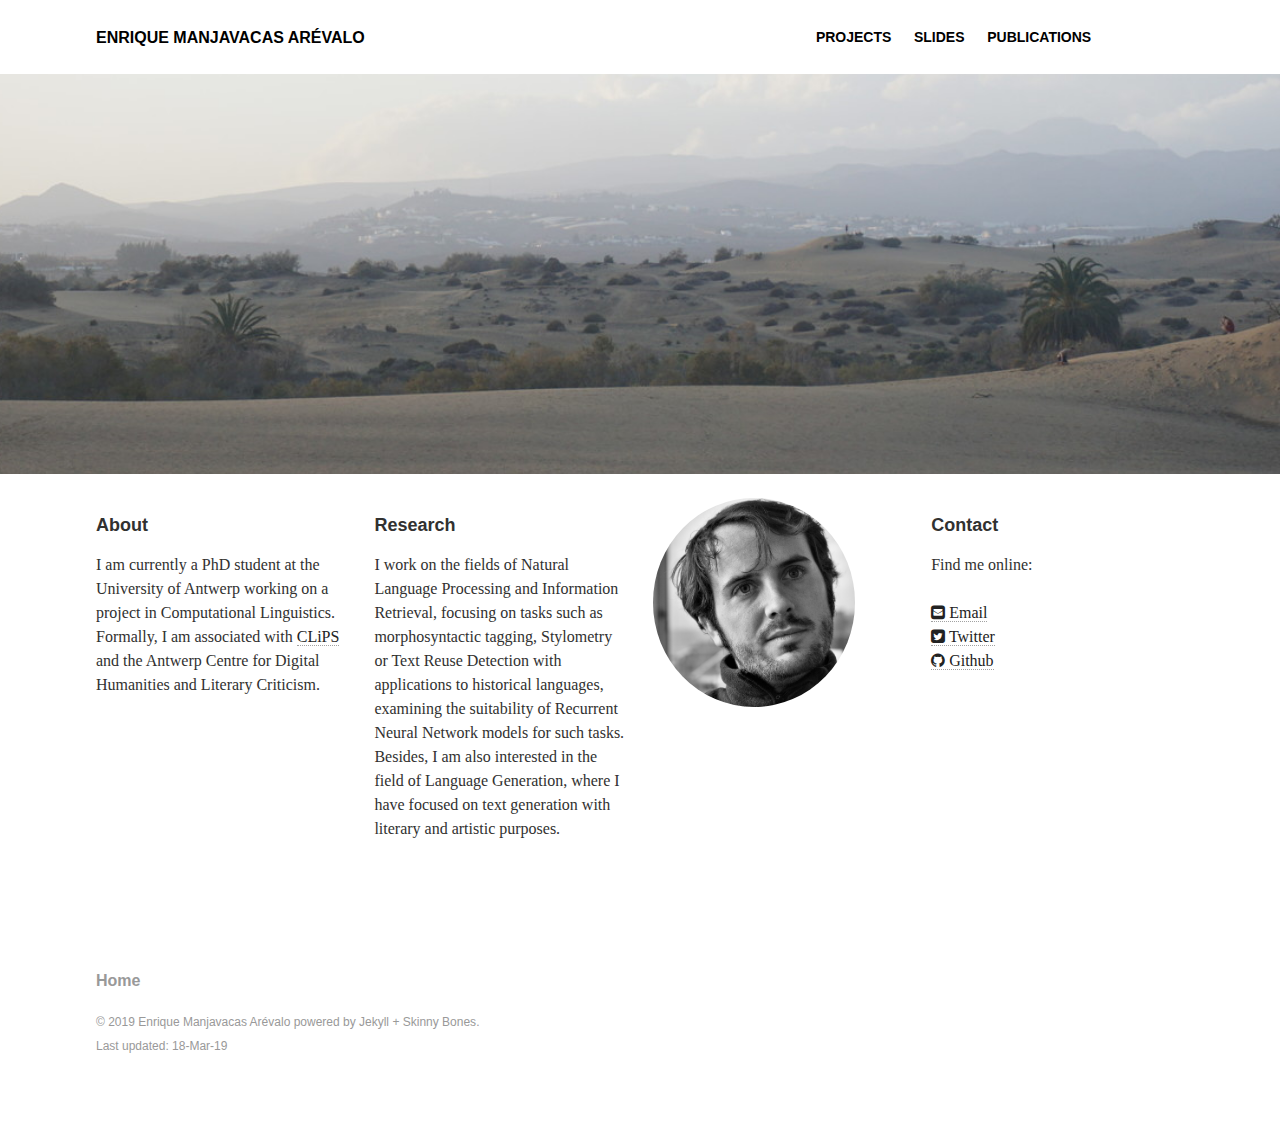
<file: index.html>
<!DOCTYPE html>
<html>
  <head>
    <meta charset="utf-8">
    <title>Enrique Manjavacas Arévalo</title>
    
    
    
    	<!-- Twitter Cards -->
	<meta name="twitter:title" content="Enrique Manjavacas Arévalo">
	
	<meta name="twitter:site" content="@emanjava">
	<meta name="twitter:creator" content="@emanjava">
	
	<meta name="twitter:card" content="summary_large_image">
	<meta name="twitter:image" content="/images/background/dunes1.JPG">
	
	<!-- Open Graph -->
	<meta property="og:locale" content="en_US">
	<meta property="og:type" content="article">
	<meta property="og:title" content="Enrique Manjavacas Arévalo">
	
	<meta property="og:url" content="/">
	<meta property="og:site_name" content="Enrique Manjavacas Arévalo">
    

    <link rel="canonical" href="/">

    <link href="/atom.xml" type="application/atom+xml" rel="alternate" title="Enrique Manjavacas Arévalo Atom Feed">

    <meta name="HandheldFriendly" content="True">
    <meta name="MobileOptimized" content="320">
    <meta name="viewport" content="width=device-width, initial-scale=1.0">
    <meta http-equiv="cleartype" content="on">

    <link rel="stylesheet" href="/css/main.css">
    <!-- HTML5 Shiv and Media Query Support for IE -->
    <!--[if lt IE 9]>
      <script src="/js/vendor/html5shiv.min.js"></script>
      <script src="/js/vendor/respond.min.js"></script>
    <![endif]-->

  </head>

  <body>
    <header id="masthead">
  <div class="inner-wrap">
    <a href="/" class="site-title">Enrique Manjavacas Arévalo</a>
    <nav role="navigation" class="menu top-menu">
        <ul class="menu-item">
	<li class="home"><a href="/">Enrique Manjavacas Arévalo</a></li>
	
    
    <li><a href="/projects/" >Projects</a></li>
  
    
    <li><a href="/slides/" >Slides</a></li>
  
    
    <li><a href="/publications/" >Publications</a></li>
  
</ul>
    </nav>
  </div><!-- /.inner-wrap -->
</header><!-- /.masthead -->

    <nav role="navigation" id="js-menu" class="sliding-menu-content">
  <h5>Enrique Manjavacas Arévalo <span>Index</span></h5>
  <ul class="menu-item">
    <li>
      <a href="/projects/">
        <img src="/images/400x250.gif" alt="teaser" class="teaser">
        <div class="title">Projects</div>
        <p class="excerpt">A selection of projects I've been involved in.</p>
      </a>
    </li><li>
      <a href="/slides/">
        <img src="/images/400x250.gif" alt="teaser" class="teaser">
        <div class="title">Slides</div>
        <p class="excerpt">Live slides of presentations I've given.</p>
      </a>
    </li><li>
      <a href="/publications/">
        <img src="/images/400x250.gif" alt="teaser" class="teaser">
        <div class="title">Publications</div>
        <p class="excerpt">Papers published in journals or conferences.</p>
      </a>
    </li>
  </ul>
</nav>
<button type="button" id="js-menu-trigger" class="sliding-menu-button lines-button x2" role="button" aria-label="Toggle Navigation">
  <span class="nav-lines"></span>
</button>

<div id="js-menu-screen" class="menu-screen"></div>

    
    <div class="page-lead" style="background-image:url(/images/background/dunes1.JPG)">
      <div class="wrap page-lead-content" style="min-height:400px">
      </div><!-- /.page-lead-content -->
    </div><!-- /.page-lead -->
    

    <div id="page-wrapper">
      <!--[if lt IE 9]><div class="upgrade notice-warning"><strong>Your browser is quite old!</strong> Why not <a href="http://whatbrowser.org/">upgrade to a newer one</a> to better enjoy this site?</div><![endif]-->


      <div id="main" role="main">
        <div class="wrap">
          <div class="page-title">
            <h1></h1>
            
          </div>
          <div class="archive-wrap">
            <div class="page-content">
              <div class="tiles">

<div class="tile">
  <h2 class="post-title">About</h2>
  <p class="post-excerpt">I am currently a PhD student at the University of Antwerp working on a project in Computational Linguistics. Formally, I am associated with <a href="http://www.clips.ua.ac.be/">CLiPS</a> and the Antwerp Centre for Digital Humanities and Literary Criticism.</p>
</div><!-- /.tile -->

<div class="tile">
  <h2 class="post-title">Research</h2>
  <p class="post-excerpt">I work on the fields of Natural Language Processing and Information Retrieval, focusing on tasks such as morphosyntactic tagging, Stylometry or Text Reuse Detection with applications to historical languages, examining the suitability of Recurrent Neural Network models for such tasks. Besides, I am also interested in the field of Language Generation, where I have focused on text generation with literary and artistic purposes.</p>
</div><!-- /.tile -->

<div class="tile">
<img src="/images/biopic.jpg" style="border-radius:50%; width:80%" />
</div><!-- /.tile -->

<div class="tile">
  <h2 class="post-title">Contact</h2>
  <p class="post-excerpt">
	Find me online:<br /><br />
	<a href="mailto:enrique.manjavacas@gmail.com" class="author-social" target="_blank"><i class="fa fa-envelope-square"></i> Email</a><br />
	<a href="http://twitter.com/emanjava" class="author-social" target="_blank"><i class="fa fa-twitter-square"></i> Twitter</a><br />
	
	
	
	
	
	<a href="http://github.com/emanjavacas" class="author-social" target="_blank"><i class="fa fa-github"></i> Github</a><br />
	
	
	
	
	
	
  </p>
</div><!-- /.tile -->

</div>
<!-- /.tiles -->

            </div><!-- /.page-content -->
          </div class="archive-wrap"><!-- /.archive-wrap -->
        </div><!-- /.wrap -->
      </div><!-- /#main -->

      <footer role="contentinfo" id="site-footer">
  <nav role="navigation" class="menu bottom-menu">
    <ul class="menu-item">
      
        
        <li><a href="/" >Home</a></li>
      
    </ul>
  </nav><!-- /.bottom-menu -->
  <p class="copyright">&#169; 2019 <a href="">Enrique Manjavacas Arévalo</a> powered by <a href="http://jekyllrb.com">Jekyll</a> + <a href="http://mmistakes.github.io/skinny-bones-jekyll/">Skinny Bones</a>. <span style="right:10px"><br/>Last updated: 18-Mar-19</p>
</footer>

    </div>

    <script src="/js/vendor/jquery-1.9.1.min.js"></script>
    <script src="/js/main.js"></script>

  </body>

</html>
</file>
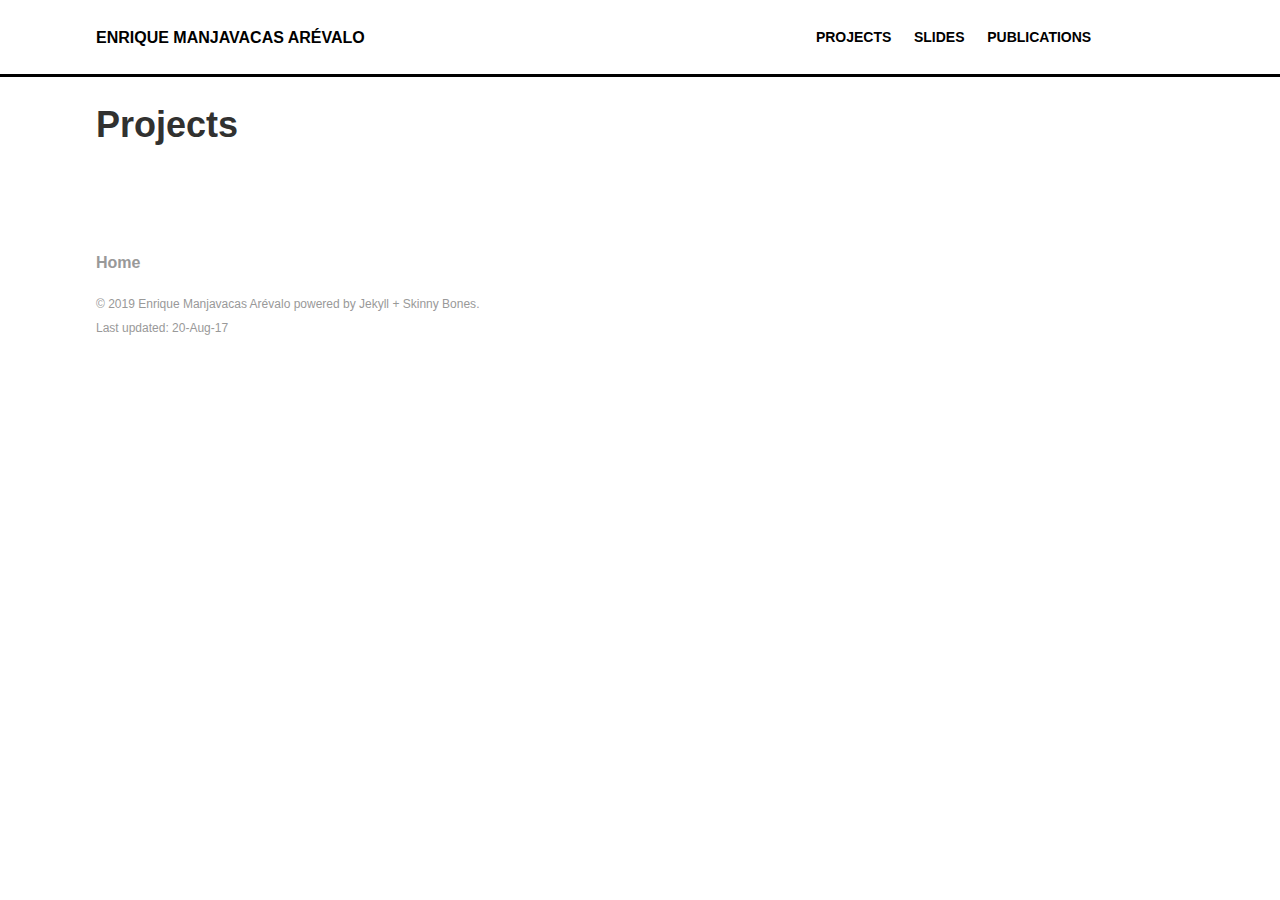
<file: projects/index.html>
<!DOCTYPE html>
<html>
  <head>
    <meta charset="utf-8">
    <title>Projects • Enrique Manjavacas Arévalo</title>
    
    <meta name="keywords" content="">
    
    	<!-- Twitter Cards -->
	<meta name="twitter:title" content="Projects">
	
	<meta name="twitter:site" content="@emanjava">
	<meta name="twitter:creator" content="@emanjava">
	
	<meta name="twitter:card" content="summary">
	<meta name="twitter:image" content="/images/120x120.gif">
	
	<!-- Open Graph -->
	<meta property="og:locale" content="en_US">
	<meta property="og:type" content="article">
	<meta property="og:title" content="Projects">
	
	<meta property="og:url" content="/projects/">
	<meta property="og:site_name" content="Enrique Manjavacas Arévalo">

    <link rel="canonical" href="/projects/">

    <link href="/atom.xml" type="application/atom+xml" rel="alternate" title="Enrique Manjavacas Arévalo Atom Feed">
    <link href="/sitemap.xml" type="application/xml" rel="sitemap" title="Sitemap">

    <meta name="HandheldFriendly" content="True">
    <meta name="MobileOptimized" content="320">
    <meta name="viewport" content="width=device-width, initial-scale=1.0">
    <meta http-equiv="cleartype" content="on">

    <link rel="stylesheet" href="/css/main.css">
    <!-- HTML5 Shiv and Media Query Support for IE -->
    <!--[if lt IE 9]>
      <script src="/js/vendor/html5shiv.min.js"></script>
      <script src="/js/vendor/respond.min.js"></script>
    <![endif]-->

  </head>

  <body id="js-body">
    <!--[if lt IE 9]><div class="upgrade notice-warning"><strong>Your browser is quite old!</strong> Why not <a href="http://whatbrowser.org/">upgrade to a newer one</a> to better enjoy this site?</div><![endif]-->

    <header id="masthead" style="border-bottom: medium solid black;">
  <div class="inner-wrap">
    <a href="/" class="site-title">Enrique Manjavacas Arévalo</a>
    <nav role="navigation" class="menu top-menu">
        <ul class="menu-item">
	<li class="home"><a href="/">Enrique Manjavacas Arévalo</a></li>
	
    
    <li><a href="/projects/" >Projects</a></li>
  
    
    <li><a href="/slides/" >Slides</a></li>
  
    
    <li><a href="/publications/" >Publications</a></li>
  
</ul>
    </nav>
  </div><!-- /.inner-wrap -->
</header><!-- /.masthead -->

    <nav role="navigation" id="js-menu" class="sliding-menu-content">
  <h5>Enrique Manjavacas Arévalo <span>Index</span></h5>
  <ul class="menu-item">
    <li>
      <a href="/projects/">
        <img src="/images/400x250.gif" alt="teaser" class="teaser">
        <div class="title">Projects</div>
        <p class="excerpt">A selection of projects I've been involved in.</p>
      </a>
    </li><li>
      <a href="/slides/">
        <img src="/images/400x250.gif" alt="teaser" class="teaser">
        <div class="title">Slides</div>
        <p class="excerpt">Live slides of presentations I've given.</p>
      </a>
    </li><li>
      <a href="/publications/">
        <img src="/images/400x250.gif" alt="teaser" class="teaser">
        <div class="title">Publications</div>
        <p class="excerpt">Papers published in journals or conferences.</p>
      </a>
    </li>
  </ul>
</nav>
<button type="button" id="js-menu-trigger" class="sliding-menu-button lines-button x2" role="button" aria-label="Toggle Navigation">
  <span class="nav-lines"></span>
</button>

<div id="js-menu-screen" class="menu-screen"></div>


    <div id="page-wrapper">
      <div id="main" role="main">			
	<div class="wrap">
		
		<div class="page-title">
			<h1>Projects</h1>
			
		</div>
		<div class="archive-wrap">
			<div class="page-content">
				<div class="tiles">

</div>
<!-- /.tiles -->

			</div><!-- /.page-content -->
		</div class="archive-wrap"><!-- /.archive-wrap -->
	</div><!-- /.wrap -->
</div><!-- /#main -->

      <footer role="contentinfo" id="site-footer">
  <nav role="navigation" class="menu bottom-menu">
    <ul class="menu-item">
      
        
        <li><a href="/" >Home</a></li>
      
    </ul>
  </nav><!-- /.bottom-menu -->
  <p class="copyright">&#169; 2019 <a href="">Enrique Manjavacas Arévalo</a> powered by <a href="http://jekyllrb.com">Jekyll</a> + <a href="http://mmistakes.github.io/skinny-bones-jekyll/">Skinny Bones</a>. <span style="right:10px"><br/>Last updated: 20-Aug-17</p>
</footer>

    </div>

    <script src="/js/vendor/jquery-1.9.1.min.js"></script>
    <script src="/js/main.js"></script>

  </body>

</html>
</file>
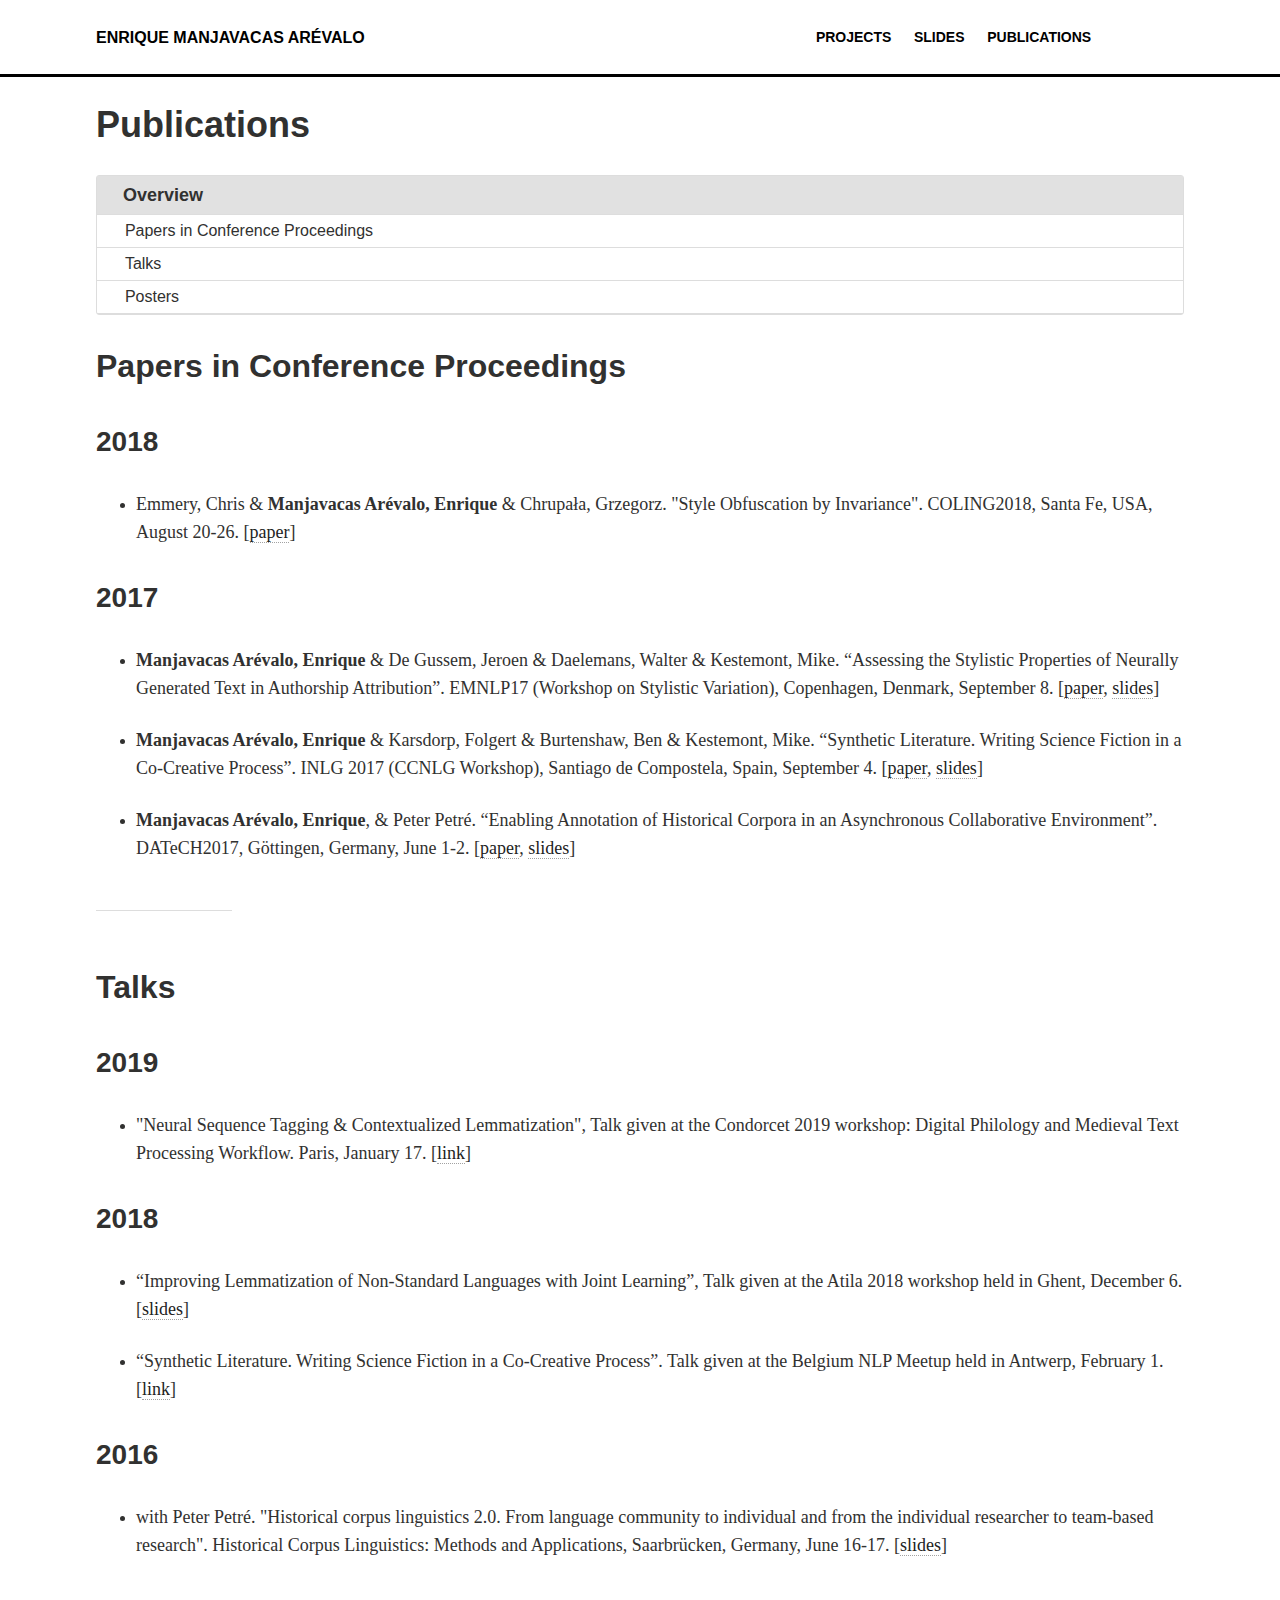
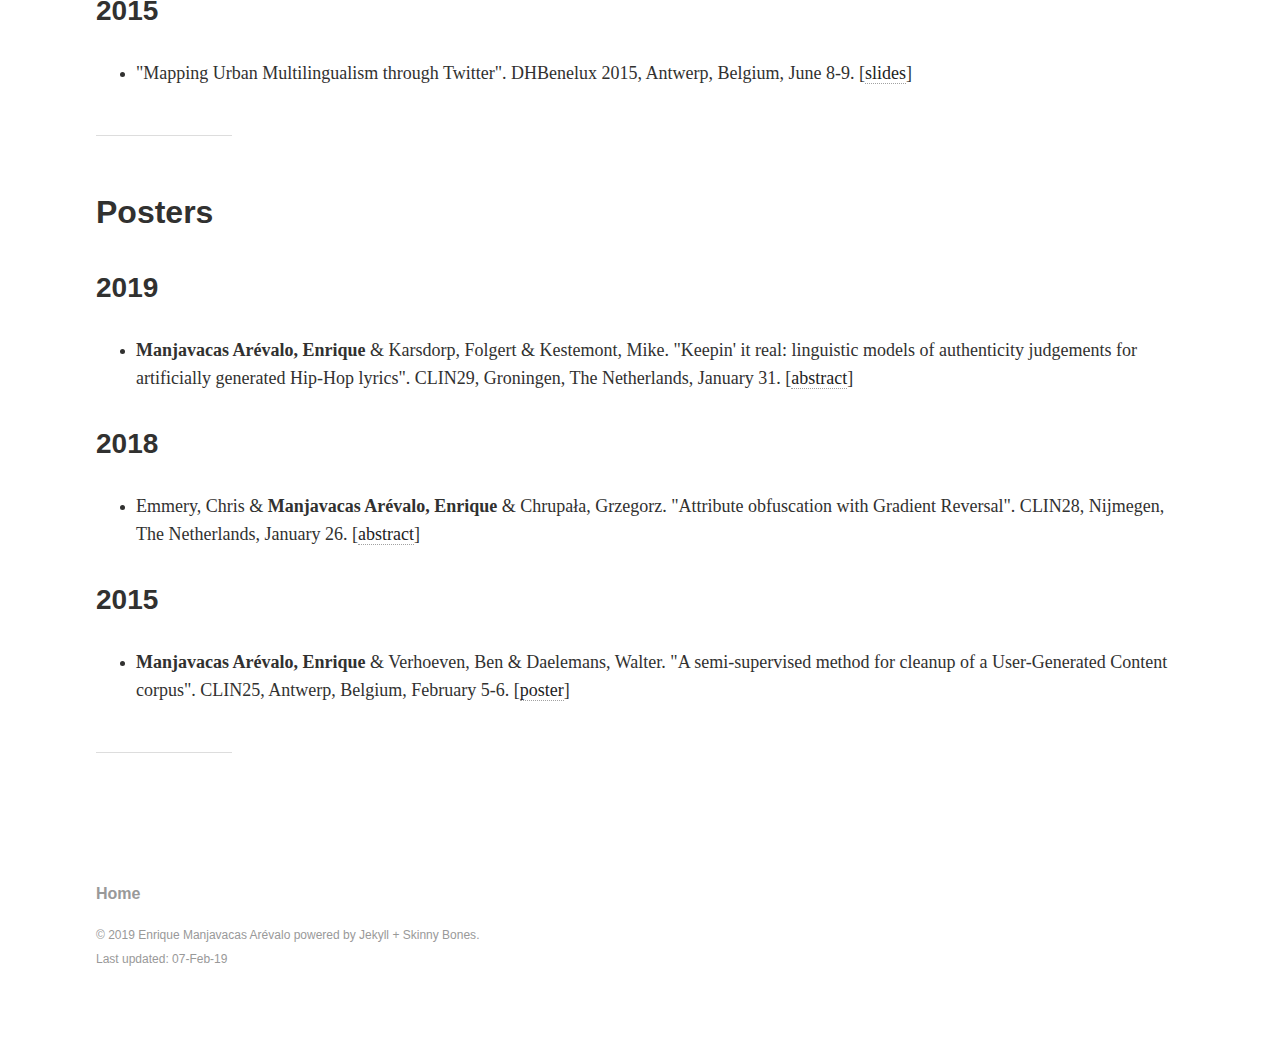
<file: publications/index.html>
<!DOCTYPE html>
<html>
  <head>
    <meta charset="utf-8">
    <title>Publications • Enrique Manjavacas Arévalo</title>
    
    <meta name="keywords" content="">
    
    	<!-- Twitter Cards -->
	<meta name="twitter:title" content="Publications">
	
	<meta name="twitter:site" content="@emanjava">
	<meta name="twitter:creator" content="@emanjava">
	
	<meta name="twitter:card" content="summary">
	<meta name="twitter:image" content="/images/120x120.gif">
	
	<!-- Open Graph -->
	<meta property="og:locale" content="en_US">
	<meta property="og:type" content="article">
	<meta property="og:title" content="Publications">
	
	<meta property="og:url" content="/publications/">
	<meta property="og:site_name" content="Enrique Manjavacas Arévalo">

    <link rel="canonical" href="/publications/">

    <link href="/atom.xml" type="application/atom+xml" rel="alternate" title="Enrique Manjavacas Arévalo Atom Feed">
    <link href="/sitemap.xml" type="application/xml" rel="sitemap" title="Sitemap">

    <meta name="HandheldFriendly" content="True">
    <meta name="MobileOptimized" content="320">
    <meta name="viewport" content="width=device-width, initial-scale=1.0">
    <meta http-equiv="cleartype" content="on">

    <link rel="stylesheet" href="/css/main.css">
    <!-- HTML5 Shiv and Media Query Support for IE -->
    <!--[if lt IE 9]>
      <script src="/js/vendor/html5shiv.min.js"></script>
      <script src="/js/vendor/respond.min.js"></script>
    <![endif]-->

  </head>

  <body id="js-body">
    <!--[if lt IE 9]><div class="upgrade notice-warning"><strong>Your browser is quite old!</strong> Why not <a href="http://whatbrowser.org/">upgrade to a newer one</a> to better enjoy this site?</div><![endif]-->

    <header id="masthead" style="border-bottom: medium solid black;">
  <div class="inner-wrap">
    <a href="/" class="site-title">Enrique Manjavacas Arévalo</a>
    <nav role="navigation" class="menu top-menu">
        <ul class="menu-item">
	<li class="home"><a href="/">Enrique Manjavacas Arévalo</a></li>
	
    
    <li><a href="/projects/" >Projects</a></li>
  
    
    <li><a href="/slides/" >Slides</a></li>
  
    
    <li><a href="/publications/" >Publications</a></li>
  
</ul>
    </nav>
  </div><!-- /.inner-wrap -->
</header><!-- /.masthead -->

    <nav role="navigation" id="js-menu" class="sliding-menu-content">
  <h5>Enrique Manjavacas Arévalo <span>Index</span></h5>
  <ul class="menu-item">
    <li>
      <a href="/projects/">
        <img src="/images/400x250.gif" alt="teaser" class="teaser">
        <div class="title">Projects</div>
        <p class="excerpt">A selection of projects I've been involved in.</p>
      </a>
    </li><li>
      <a href="/slides/">
        <img src="/images/400x250.gif" alt="teaser" class="teaser">
        <div class="title">Slides</div>
        <p class="excerpt">Live slides of presentations I've given.</p>
      </a>
    </li><li>
      <a href="/publications/">
        <img src="/images/400x250.gif" alt="teaser" class="teaser">
        <div class="title">Publications</div>
        <p class="excerpt">Papers published in journals or conferences.</p>
      </a>
    </li>
  </ul>
</nav>
<button type="button" id="js-menu-trigger" class="sliding-menu-button lines-button x2" role="button" aria-label="Toggle Navigation">
  <span class="nav-lines"></span>
</button>

<div id="js-menu-screen" class="menu-screen"></div>


    <div id="page-wrapper">
      <div id="main" role="main">			
	<div class="wrap">
		
		<div class="page-title">
			<h1>Publications</h1>
			
		</div>
		<div class="archive-wrap">
			<div class="page-content">
				<nav class="toc">
<ul id="markdown-toc">
  <li><a href="#papers-in-conference-proceedings" id="markdown-toc-papers-in-conference-proceedings">Papers in Conference Proceedings</a></li>
  <li><a href="#talks" id="markdown-toc-talks">Talks</a></li>
  <li><a href="#posters" id="markdown-toc-posters">Posters</a></li>
</ul>

</nav>

<h2 id="papers-in-conference-proceedings">Papers in Conference Proceedings</h2>

<h3 id="2018">2018</h3>

<ul>
  <li>
    <p>Emmery, Chris &amp; <strong>Manjavacas Arévalo, Enrique</strong> &amp; Chrupała, Grzegorz. "Style Obfuscation by Invariance". COLING2018, Santa Fe, USA, August 20-26. [<a href="http://aclweb.org/anthology/C18-1084">paper</a>]</p>
  </li>
</ul>

<h3 id="2017">2017</h3>

<ul>
  <li>
    <p><strong>Manjavacas Arévalo, Enrique</strong> &amp; De Gussem, Jeroen &amp; Daelemans, Walter &amp; Kestemont, Mike. “Assessing the Stylistic Properties of Neurally Generated Text in Authorship Attribution”. EMNLP17 (Workshop on Stylistic Variation), Copenhagen, Denmark, September 8. [<a href="http://aclweb.org/anthology/W17-4914">paper</a>, <a href="http://emanjavacas.github.io/slides-content/copenhagen-emnlp-17/#/sec-title-slide">slides</a>]</p>
  </li>
  <li>
    <p><strong>Manjavacas Arévalo, Enrique</strong> &amp; Karsdorp, Folgert &amp; Burtenshaw, Ben &amp; Kestemont, Mike. “Synthetic Literature. Writing Science Fiction in a Co-Creative Process”. INLG 2017 (CCNLG Workshop), Santiago de Compostela, Spain, September 4. [<a href="http://aclweb.org/anthology/W17-3904">paper</a>, <a href="http://emanjavacas.github.io/slides-content/santiago-ccnlg-17/#/sec-title-slide">slides</a>]</p>
  </li>
  <li>
    <p><strong>Manjavacas Arévalo, Enrique</strong>, &amp; Peter Petré. “Enabling Annotation of Historical Corpora in an Asynchronous Collaborative Environment”. DATeCH2017, Göttingen, Germany, June 1-2. [<a href="http://dl.acm.org/citation.cfm?id=3078089&amp;dl=ACM&amp;coll=DL&amp;CFID=974589214&amp;CFTOKEN=49318133">paper</a>, <a href="https://emanjavacas.github.io/slides-content/datech-collaborative-17">slides</a>]</p>
  </li>
</ul>

<hr />

<h2 id="talks">Talks</h2>

<h3 id="2019">2019</h3>

<ul>
  <li>
    <p>"Neural Sequence Tagging &amp; Contextualized Lemmatization", Talk given at the Condorcet 2019 workshop: Digital Philology and Medieval Text Processing Workflow. Paris, January 17. [<a href="https://github.com/CondorCompPhil/Tutorial_workflow">link</a>]</p>
  </li>
</ul>

<h3 id="2018-1">2018</h3>

<ul>
  <li>
    <p>“Improving Lemmatization of Non-Standard Languages with Joint Learning”, Talk given at the Atila 2018 workshop held in Ghent, December 6. [<a href="http://emanjavacas.github.io/slides-content/ghent-lemmatization-18/#/sec-title-slide">slides</a>]</p>
  </li>
  <li>
    <p>“Synthetic Literature. Writing Science Fiction in a Co-Creative Process”. Talk given at the Belgium NLP Meetup held in Antwerp, February 1. [<a href="https://www.meetup.com/Belgium-NLP-Meetup/events/246008134/">link</a>]</p>
  </li>
</ul>

<h3 id="2016">2016</h3>

<ul>
  <li>
    <p>with Peter Petré. "Historical corpus linguistics 2.0. From language community to individual and from the individual researcher to team-based research". Historical Corpus Linguistics: Methods and Applications, Saarbrücken, Germany, June 16-17. [<a href="http://emanjavacas.github.io/slides-content/saarbruecken-asynchronous-16/#/sec-title-slide">slides</a>]</p>
  </li>
</ul>

<h3 id="2015">2015</h3>

<ul>
  <li>
    <p>"Mapping Urban Multilingualism through Twitter". DHBenelux 2015, Antwerp, Belgium, June 8-9. [<a href="https://emanjavacas.github.io/slides-content/dhbenelux-twitter-15">slides</a>]</p>
  </li>
</ul>

<hr />

<h2 id="posters">Posters</h2>

<h3 id="2019-1">2019</h3>

<ul>
  <li>
    <p><strong>Manjavacas Arévalo, Enrique</strong> &amp; Karsdorp, Folgert &amp; Kestemont, Mike. "Keepin' it real: linguistic models of authenticity judgements for artificially generated Hip-Hop lyrics". CLIN29, Groningen, The Netherlands, January 31. [<a href="https://www.let.rug.nl/clin29/Enrique_Manjavacas_Mike_Kestemont_Karsdorp_Folgert.php">abstract</a>]</p>
  </li>
</ul>

<h3 id="2018-2">2018</h3>

<ul>
  <li>
    <p>Emmery, Chris &amp; <strong>Manjavacas Arévalo, Enrique</strong> &amp; Chrupała, Grzegorz. "Attribute obfuscation with Gradient Reversal". CLIN28, Nijmegen, The Netherlands, January 26. [<a href="https://clin28.cls.ru.nl/#abstract-67">abstract</a>]</p>
  </li>
</ul>

<h3 id="2015-1">2015</h3>

<ul>
  <li>
    <p><strong>Manjavacas Arévalo, Enrique</strong> &amp; Verhoeven, Ben &amp; Daelemans, Walter. "A semi-supervised method for cleanup of a User-Generated Content corpus". CLIN25, Antwerp, Belgium, February 5-6. [<a href="https://github.com/emanjavacas/emanjavacas.github.io/raw/master/resources/clin25-poster-15.pdf">poster</a>]</p>
  </li>
</ul>

<hr />

			</div><!-- /.page-content -->
		</div class="archive-wrap"><!-- /.archive-wrap -->
	</div><!-- /.wrap -->
</div><!-- /#main -->

      <footer role="contentinfo" id="site-footer">
  <nav role="navigation" class="menu bottom-menu">
    <ul class="menu-item">
      
        
        <li><a href="/" >Home</a></li>
      
    </ul>
  </nav><!-- /.bottom-menu -->
  <p class="copyright">&#169; 2019 <a href="">Enrique Manjavacas Arévalo</a> powered by <a href="http://jekyllrb.com">Jekyll</a> + <a href="http://mmistakes.github.io/skinny-bones-jekyll/">Skinny Bones</a>. <span style="right:10px"><br/>Last updated: 07-Feb-19</p>
</footer>

    </div>

    <script src="/js/vendor/jquery-1.9.1.min.js"></script>
    <script src="/js/main.js"></script>

  </body>

</html>
</file>
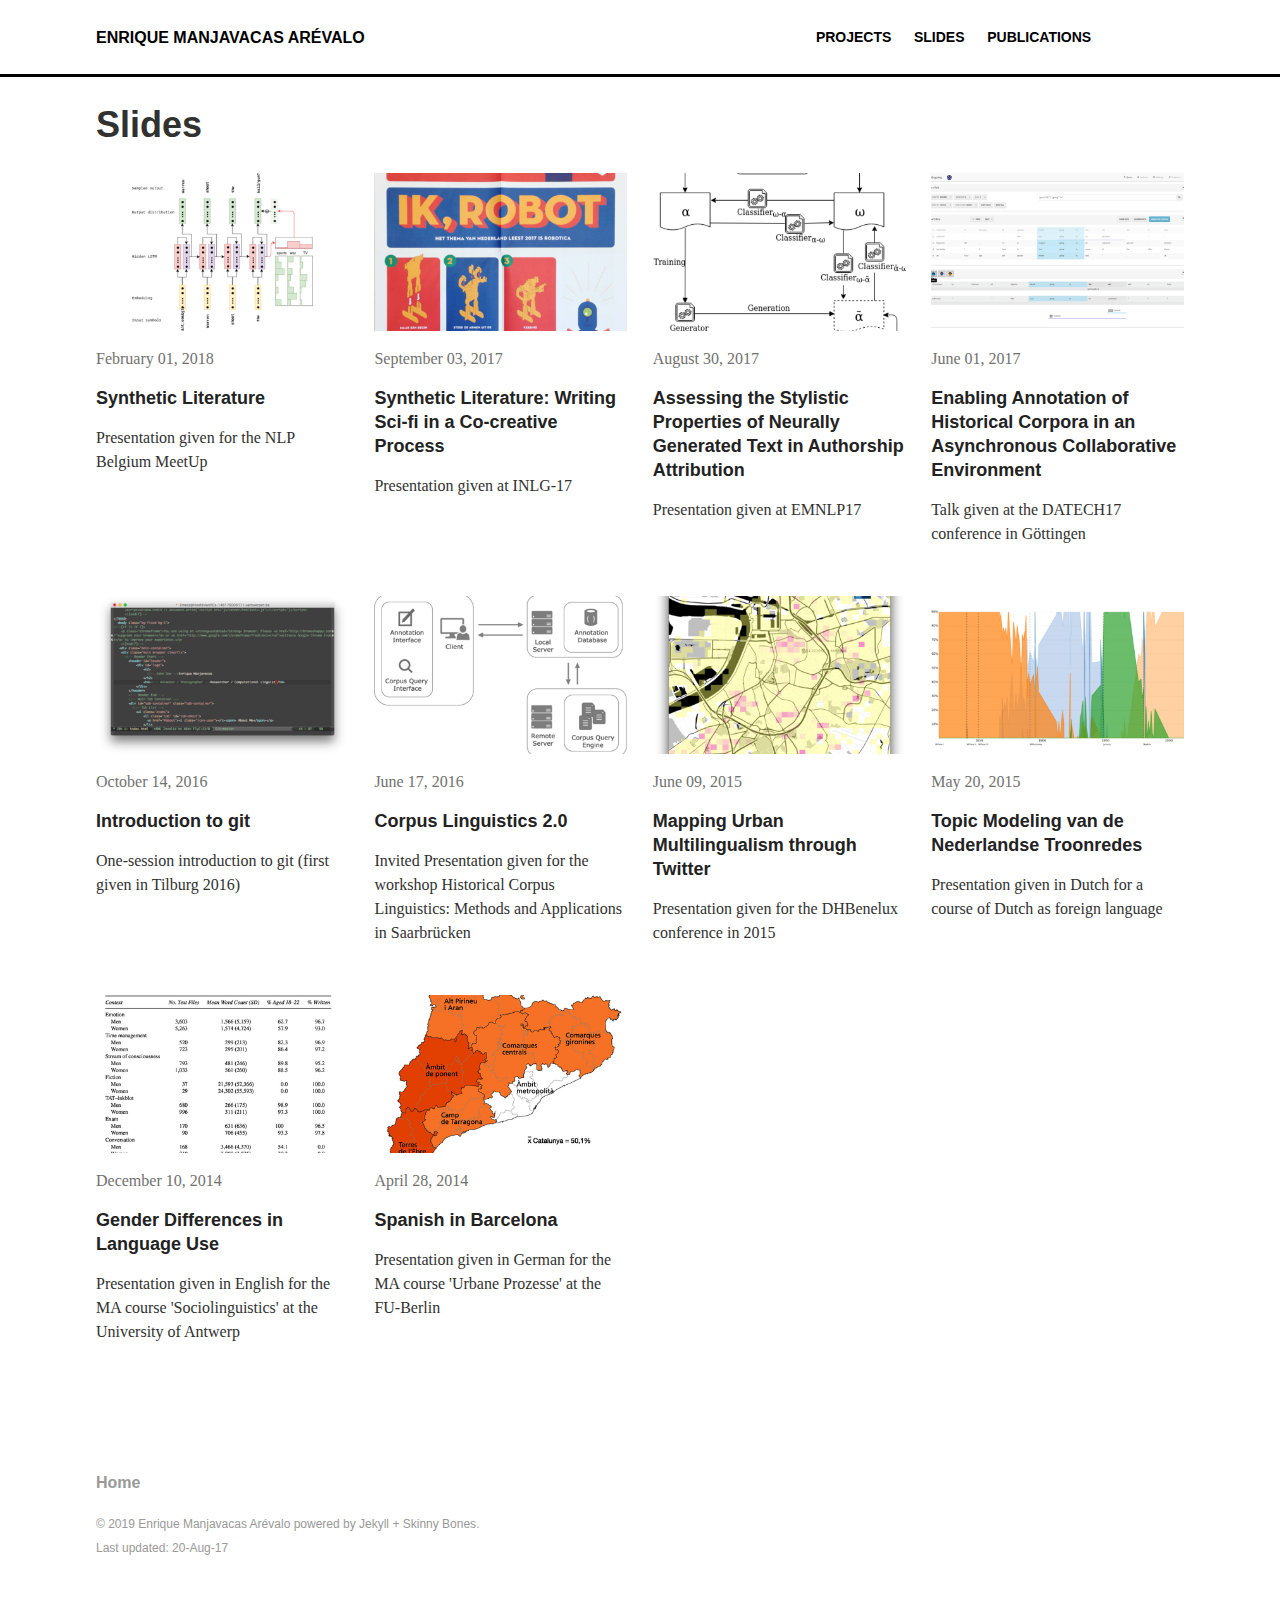
<file: slides/index.html>
<!DOCTYPE html>
<html>
  <head>
    <meta charset="utf-8">
    <title>Slides • Enrique Manjavacas Arévalo</title>
    
    <meta name="keywords" content="">
    
    	<!-- Twitter Cards -->
	<meta name="twitter:title" content="Slides">
	
	<meta name="twitter:site" content="@emanjava">
	<meta name="twitter:creator" content="@emanjava">
	
	<meta name="twitter:card" content="summary">
	<meta name="twitter:image" content="/images/120x120.gif">
	
	<!-- Open Graph -->
	<meta property="og:locale" content="en_US">
	<meta property="og:type" content="article">
	<meta property="og:title" content="Slides">
	
	<meta property="og:url" content="/slides/">
	<meta property="og:site_name" content="Enrique Manjavacas Arévalo">

    <link rel="canonical" href="/slides/">

    <link href="/atom.xml" type="application/atom+xml" rel="alternate" title="Enrique Manjavacas Arévalo Atom Feed">
    <link href="/sitemap.xml" type="application/xml" rel="sitemap" title="Sitemap">

    <meta name="HandheldFriendly" content="True">
    <meta name="MobileOptimized" content="320">
    <meta name="viewport" content="width=device-width, initial-scale=1.0">
    <meta http-equiv="cleartype" content="on">

    <link rel="stylesheet" href="/css/main.css">
    <!-- HTML5 Shiv and Media Query Support for IE -->
    <!--[if lt IE 9]>
      <script src="/js/vendor/html5shiv.min.js"></script>
      <script src="/js/vendor/respond.min.js"></script>
    <![endif]-->

  </head>

  <body id="js-body">
    <!--[if lt IE 9]><div class="upgrade notice-warning"><strong>Your browser is quite old!</strong> Why not <a href="http://whatbrowser.org/">upgrade to a newer one</a> to better enjoy this site?</div><![endif]-->

    <header id="masthead" style="border-bottom: medium solid black;">
  <div class="inner-wrap">
    <a href="/" class="site-title">Enrique Manjavacas Arévalo</a>
    <nav role="navigation" class="menu top-menu">
        <ul class="menu-item">
	<li class="home"><a href="/">Enrique Manjavacas Arévalo</a></li>
	
    
    <li><a href="/projects/" >Projects</a></li>
  
    
    <li><a href="/slides/" >Slides</a></li>
  
    
    <li><a href="/publications/" >Publications</a></li>
  
</ul>
    </nav>
  </div><!-- /.inner-wrap -->
</header><!-- /.masthead -->

    <nav role="navigation" id="js-menu" class="sliding-menu-content">
  <h5>Enrique Manjavacas Arévalo <span>Index</span></h5>
  <ul class="menu-item">
    <li>
      <a href="/projects/">
        <img src="/images/400x250.gif" alt="teaser" class="teaser">
        <div class="title">Projects</div>
        <p class="excerpt">A selection of projects I've been involved in.</p>
      </a>
    </li><li>
      <a href="/slides/">
        <img src="/images/400x250.gif" alt="teaser" class="teaser">
        <div class="title">Slides</div>
        <p class="excerpt">Live slides of presentations I've given.</p>
      </a>
    </li><li>
      <a href="/publications/">
        <img src="/images/400x250.gif" alt="teaser" class="teaser">
        <div class="title">Publications</div>
        <p class="excerpt">Papers published in journals or conferences.</p>
      </a>
    </li>
  </ul>
</nav>
<button type="button" id="js-menu-trigger" class="sliding-menu-button lines-button x2" role="button" aria-label="Toggle Navigation">
  <span class="nav-lines"></span>
</button>

<div id="js-menu-screen" class="menu-screen"></div>


    <div id="page-wrapper">
      <div id="main" role="main">			
	<div class="wrap">
		
		<div class="page-title">
			<h1>Slides</h1>
			
		</div>
		<div class="archive-wrap">
			<div class="page-content">
				<div class="tiles">

  <article class="tile" itemscope="" itemtype="http://schema.org/Article">
  <a href="/slides-content/antwerp-nlpmeetup-18" title="Synthetic Literature" class="post-teaser"><img src="/images//teasers/antwerp-nlpmeetup-18-400x250.png" alt="teaser" itemprop="image" />
    </a>
  <p class="entry-date date published"><time datetime="2018-02-01" itemprop="datePublished">February 01, 2018</time></p>
  <h2 class="post-title" itemprop="name"><a href="/slides-content/antwerp-nlpmeetup-18">Synthetic Literature</a></h2>
  <p class="post-excerpt" itemprop="description">Presentation given for the NLP Belgium MeetUp</p>
</article><!-- /.tile -->


  <article class="tile" itemscope="" itemtype="http://schema.org/Article">
  <a href="/slides-content/santiago-ccnlg-17" title="Synthetic Literature: Writing Sci-fi in a Co-creative Process" class="post-teaser"><img src="/images//teasers/santiago-ccnlg-17-400x250.png" alt="teaser" itemprop="image" />
    </a>
  <p class="entry-date date published"><time datetime="2017-09-03" itemprop="datePublished">September 03, 2017</time></p>
  <h2 class="post-title" itemprop="name"><a href="/slides-content/santiago-ccnlg-17">Synthetic Literature: Writing Sci-fi in a Co-creative Process</a></h2>
  <p class="post-excerpt" itemprop="description">Presentation given at INLG-17</p>
</article><!-- /.tile -->


  <article class="tile" itemscope="" itemtype="http://schema.org/Article">
  <a href="/slides-content/copenhagen-emnlp-17" title="Assessing the Stylistic Properties of Neurally Generated Text in Authorship Attribution" class="post-teaser"><img src="/images//teasers/copenhagen-emnlp-17-400x250.png" alt="teaser" itemprop="image" />
    </a>
  <p class="entry-date date published"><time datetime="2017-08-30" itemprop="datePublished">August 30, 2017</time></p>
  <h2 class="post-title" itemprop="name"><a href="/slides-content/copenhagen-emnlp-17">Assessing the Stylistic Properties of Neurally Generated Text in Authorship Attribution</a></h2>
  <p class="post-excerpt" itemprop="description">Presentation given at EMNLP17</p>
</article><!-- /.tile -->


  <article class="tile" itemscope="" itemtype="http://schema.org/Article">
  <a href="/slides-content/datech-collaborative-17" title="Enabling Annotation of Historical Corpora in an Asynchronous Collaborative Environment" class="post-teaser"><img src="/images//teasers/datech-collaborative-17-400x250.png" alt="teaser" itemprop="image" />
    </a>
  <p class="entry-date date published"><time datetime="2017-06-01" itemprop="datePublished">June 01, 2017</time></p>
  <h2 class="post-title" itemprop="name"><a href="/slides-content/datech-collaborative-17">Enabling Annotation of Historical Corpora in an Asynchronous Collaborative Environment</a></h2>
  <p class="post-excerpt" itemprop="description">Talk given at the DATECH17 conference in Göttingen</p>
</article><!-- /.tile -->


  <article class="tile" itemscope="" itemtype="http://schema.org/Article">
  <a href="/slides-content/tilburg-git-16" title="Introduction to git" class="post-teaser"><img src="/images//teasers/tilburg-git-16-400x250.png" alt="teaser" itemprop="image" />
    </a>
  <p class="entry-date date published"><time datetime="2016-10-14" itemprop="datePublished">October 14, 2016</time></p>
  <h2 class="post-title" itemprop="name"><a href="/slides-content/tilburg-git-16">Introduction to git</a></h2>
  <p class="post-excerpt" itemprop="description">One-session introduction to git (first given in Tilburg 2016)</p>
</article><!-- /.tile -->


  <article class="tile" itemscope="" itemtype="http://schema.org/Article">
  <a href="/slides-content/saarbruecken-asynchronous-16" title="Corpus Linguistics 2.0" class="post-teaser"><img src="/images//teasers/saarbruecken-asynchronous-16-400x250.jpg" alt="teaser" itemprop="image" />
    </a>
  <p class="entry-date date published"><time datetime="2016-06-17" itemprop="datePublished">June 17, 2016</time></p>
  <h2 class="post-title" itemprop="name"><a href="/slides-content/saarbruecken-asynchronous-16">Corpus Linguistics 2.0</a></h2>
  <p class="post-excerpt" itemprop="description">Invited Presentation given for the workshop Historical Corpus Linguistics: Methods and Applications in Saarbrücken</p>
</article><!-- /.tile -->


  <article class="tile" itemscope="" itemtype="http://schema.org/Article">
  <a href="/slides-content/dhbenelux-twitter-15" title="Mapping Urban Multilingualism through Twitter" class="post-teaser"><img src="/images//teasers/dhbenelux-twitter-15-400x250.png" alt="teaser" itemprop="image" />
    </a>
  <p class="entry-date date published"><time datetime="2015-06-09" itemprop="datePublished">June 09, 2015</time></p>
  <h2 class="post-title" itemprop="name"><a href="/slides-content/dhbenelux-twitter-15">Mapping Urban Multilingualism through Twitter</a></h2>
  <p class="post-excerpt" itemprop="description">Presentation given for the DHBenelux conference in 2015</p>
</article><!-- /.tile -->


  <article class="tile" itemscope="" itemtype="http://schema.org/Article">
  <a href="/slides-content/antwerp-topic-15" title="Topic Modeling van de Nederlandse Troonredes" class="post-teaser"><img src="/images//teasers/antwerp-topic-15-400x250.png" alt="teaser" itemprop="image" />
    </a>
  <p class="entry-date date published"><time datetime="2015-05-20" itemprop="datePublished">May 20, 2015</time></p>
  <h2 class="post-title" itemprop="name"><a href="/slides-content/antwerp-topic-15">Topic Modeling van de Nederlandse Troonredes</a></h2>
  <p class="post-excerpt" itemprop="description">Presentation given in Dutch for a course of Dutch as foreign language</p>
</article><!-- /.tile -->


  <article class="tile" itemscope="" itemtype="http://schema.org/Article">
  <a href="/slides-content/antwerp-gender-14" title="Gender Differences in Language Use" class="post-teaser"><img src="/images//teasers/antwerp-gender-14-400x250.jpg" alt="teaser" itemprop="image" />
    </a>
  <p class="entry-date date published"><time datetime="2014-12-10" itemprop="datePublished">December 10, 2014</time></p>
  <h2 class="post-title" itemprop="name"><a href="/slides-content/antwerp-gender-14">Gender Differences in Language Use</a></h2>
  <p class="post-excerpt" itemprop="description">Presentation given in English for the MA course 'Sociolinguistics' at the University of Antwerp</p>
</article><!-- /.tile -->


  <article class="tile" itemscope="" itemtype="http://schema.org/Article">
  <a href="/slides-content/berlin-catalan-14" title="Spanish in Barcelona" class="post-teaser"><img src="/images//teasers/berlin-catalan-14-400x250.jpg" alt="teaser" itemprop="image" />
    </a>
  <p class="entry-date date published"><time datetime="2014-04-28" itemprop="datePublished">April 28, 2014</time></p>
  <h2 class="post-title" itemprop="name"><a href="/slides-content/berlin-catalan-14">Spanish in Barcelona</a></h2>
  <p class="post-excerpt" itemprop="description">Presentation given in German for the MA course 'Urbane Prozesse' at the FU-Berlin</p>
</article><!-- /.tile -->


</div>
<!-- /.tiles -->

			</div><!-- /.page-content -->
		</div class="archive-wrap"><!-- /.archive-wrap -->
	</div><!-- /.wrap -->
</div><!-- /#main -->

      <footer role="contentinfo" id="site-footer">
  <nav role="navigation" class="menu bottom-menu">
    <ul class="menu-item">
      
        
        <li><a href="/" >Home</a></li>
      
    </ul>
  </nav><!-- /.bottom-menu -->
  <p class="copyright">&#169; 2019 <a href="">Enrique Manjavacas Arévalo</a> powered by <a href="http://jekyllrb.com">Jekyll</a> + <a href="http://mmistakes.github.io/skinny-bones-jekyll/">Skinny Bones</a>. <span style="right:10px"><br/>Last updated: 20-Aug-17</p>
</footer>

    </div>

    <script src="/js/vendor/jquery-1.9.1.min.js"></script>
    <script src="/js/main.js"></script>

  </body>

</html>
</file>
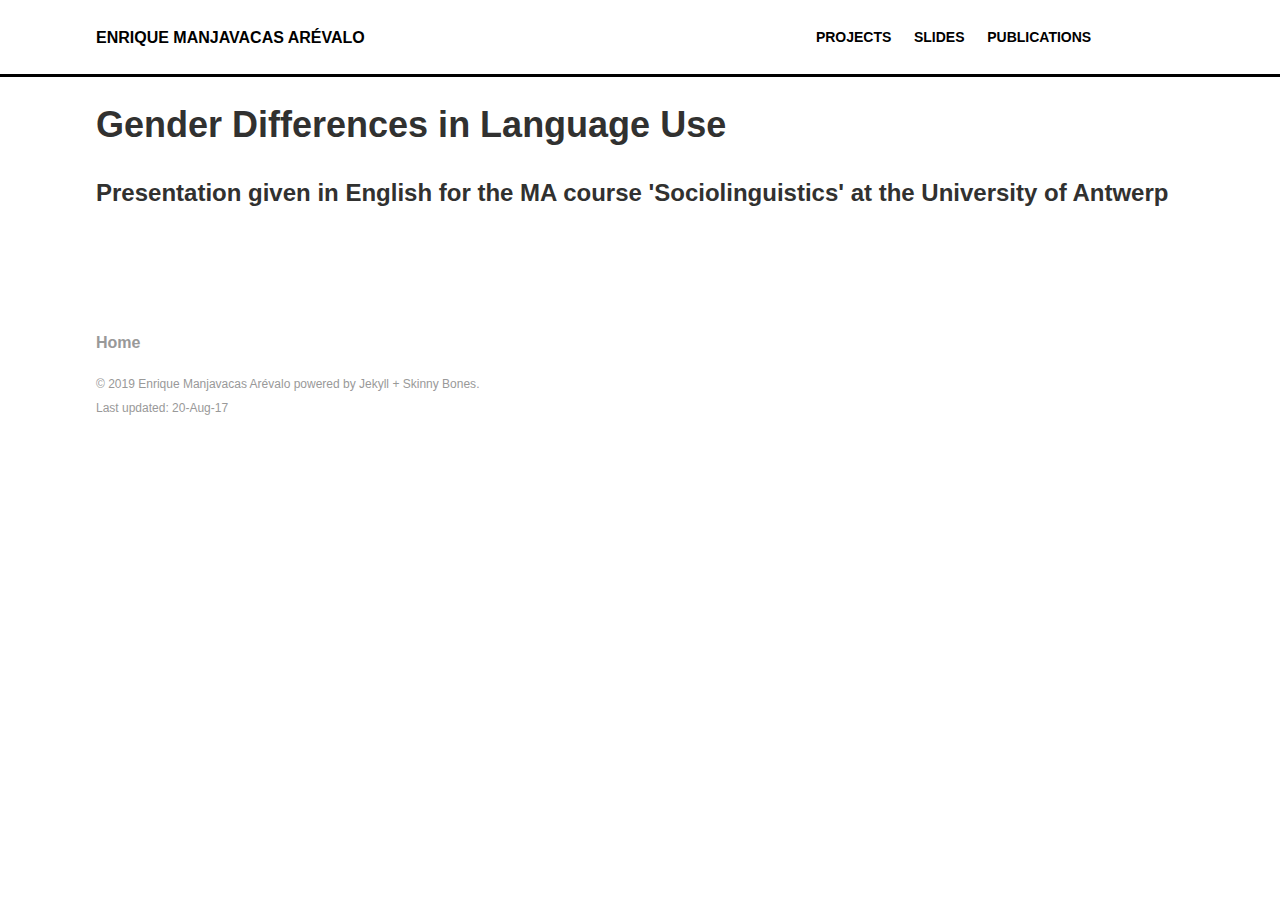
<file: slides/antwerp-gender-14/index.html>
<!DOCTYPE html>
<html>
  <head>
    <meta charset="utf-8">
    <title>Gender Differences in Language Use • Enrique Manjavacas Arévalo</title>
    <meta name="description" content="Presentation given in English for the MA course 'Sociolinguistics' at the University of Antwerp">
    <meta name="keywords" content="">
    
    	<!-- Twitter Cards -->
	<meta name="twitter:title" content="Gender Differences in Language Use">
	<meta name="twitter:description" content="Presentation given in English for the MA course 'Sociolinguistics' at the University of Antwerp">
	<meta name="twitter:site" content="@emanjava">
	<meta name="twitter:creator" content="@emanjava">
	
	<meta name="twitter:card" content="summary">
	<meta name="twitter:image" content="/images/120x120.gif">
	
	<!-- Open Graph -->
	<meta property="og:locale" content="en_US">
	<meta property="og:type" content="article">
	<meta property="og:title" content="Gender Differences in Language Use">
	<meta property="og:description" content="Presentation given in English for the MA course 'Sociolinguistics' at the University of Antwerp">
	<meta property="og:url" content="/slides/antwerp-gender-14/">
	<meta property="og:site_name" content="Enrique Manjavacas Arévalo">

    <link rel="canonical" href="/slides/antwerp-gender-14/">

    <link href="/atom.xml" type="application/atom+xml" rel="alternate" title="Enrique Manjavacas Arévalo Atom Feed">
    <link href="/sitemap.xml" type="application/xml" rel="sitemap" title="Sitemap">

    <meta name="HandheldFriendly" content="True">
    <meta name="MobileOptimized" content="320">
    <meta name="viewport" content="width=device-width, initial-scale=1.0">
    <meta http-equiv="cleartype" content="on">

    <link rel="stylesheet" href="/css/main.css">
    <!-- HTML5 Shiv and Media Query Support for IE -->
    <!--[if lt IE 9]>
      <script src="/js/vendor/html5shiv.min.js"></script>
      <script src="/js/vendor/respond.min.js"></script>
    <![endif]-->

  </head>

  <body id="js-body">
    <!--[if lt IE 9]><div class="upgrade notice-warning"><strong>Your browser is quite old!</strong> Why not <a href="http://whatbrowser.org/">upgrade to a newer one</a> to better enjoy this site?</div><![endif]-->

    <header id="masthead" style="border-bottom: medium solid black;">
  <div class="inner-wrap">
    <a href="/" class="site-title">Enrique Manjavacas Arévalo</a>
    <nav role="navigation" class="menu top-menu">
        <ul class="menu-item">
	<li class="home"><a href="/">Enrique Manjavacas Arévalo</a></li>
	
    
    <li><a href="/projects/" >Projects</a></li>
  
    
    <li><a href="/slides/" >Slides</a></li>
  
    
    <li><a href="/publications/" >Publications</a></li>
  
</ul>
    </nav>
  </div><!-- /.inner-wrap -->
</header><!-- /.masthead -->

    <nav role="navigation" id="js-menu" class="sliding-menu-content">
  <h5>Enrique Manjavacas Arévalo <span>Index</span></h5>
  <ul class="menu-item">
    <li>
      <a href="/projects/">
        <img src="/images/400x250.gif" alt="teaser" class="teaser">
        <div class="title">Projects</div>
        <p class="excerpt">A selection of projects I've been involved in.</p>
      </a>
    </li><li>
      <a href="/slides/">
        <img src="/images/400x250.gif" alt="teaser" class="teaser">
        <div class="title">Slides</div>
        <p class="excerpt">Live slides of presentations I've given.</p>
      </a>
    </li><li>
      <a href="/publications/">
        <img src="/images/400x250.gif" alt="teaser" class="teaser">
        <div class="title">Publications</div>
        <p class="excerpt">Papers published in journals or conferences.</p>
      </a>
    </li>
  </ul>
</nav>
<button type="button" id="js-menu-trigger" class="sliding-menu-button lines-button x2" role="button" aria-label="Toggle Navigation">
  <span class="nav-lines"></span>
</button>

<div id="js-menu-screen" class="menu-screen"></div>


    <div id="page-wrapper">
      <div id="main" role="main">			
	<div class="wrap">
		
		<div class="page-title">
			<h1>Gender Differences in Language Use</h1>
			<h4>Presentation given in English for the MA course 'Sociolinguistics' at the University of Antwerp</h4></br>
		</div>
		<div class="archive-wrap">
			<div class="page-content">
				

			</div><!-- /.page-content -->
		</div class="archive-wrap"><!-- /.archive-wrap -->
	</div><!-- /.wrap -->
</div><!-- /#main -->

      <footer role="contentinfo" id="site-footer">
  <nav role="navigation" class="menu bottom-menu">
    <ul class="menu-item">
      
        
        <li><a href="/" >Home</a></li>
      
    </ul>
  </nav><!-- /.bottom-menu -->
  <p class="copyright">&#169; 2019 <a href="">Enrique Manjavacas Arévalo</a> powered by <a href="http://jekyllrb.com">Jekyll</a> + <a href="http://mmistakes.github.io/skinny-bones-jekyll/">Skinny Bones</a>. <span style="right:10px"><br/>Last updated: 20-Aug-17</p>
</footer>

    </div>

    <script src="/js/vendor/jquery-1.9.1.min.js"></script>
    <script src="/js/main.js"></script>

  </body>

</html>
</file>
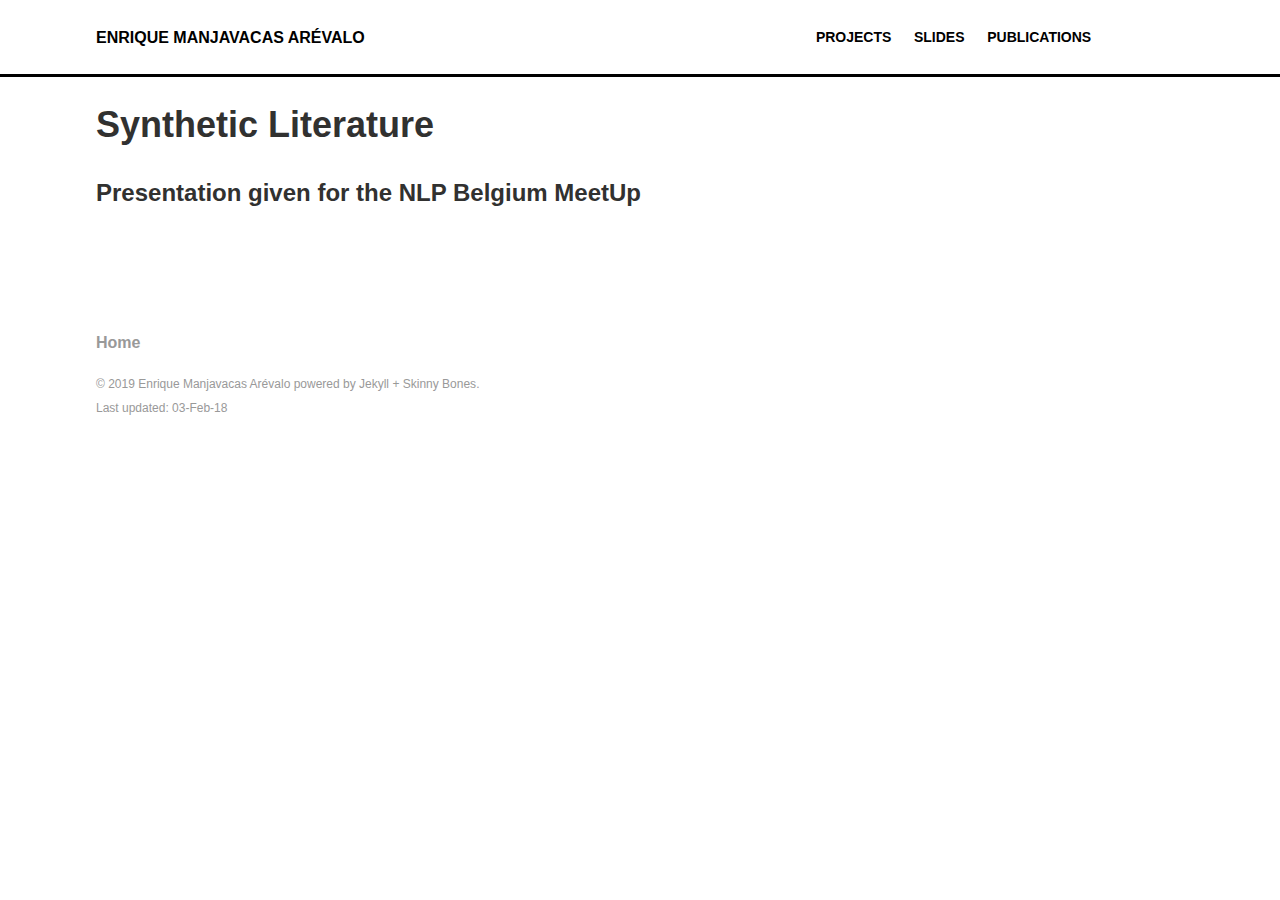
<file: slides/antwerp-nlpmeetup-18/index.html>
<!DOCTYPE html>
<html>
  <head>
    <meta charset="utf-8">
    <title>Synthetic Literature • Enrique Manjavacas Arévalo</title>
    <meta name="description" content="Presentation given for the NLP Belgium MeetUp">
    <meta name="keywords" content="">
    
    	<!-- Twitter Cards -->
	<meta name="twitter:title" content="Synthetic Literature">
	<meta name="twitter:description" content="Presentation given for the NLP Belgium MeetUp">
	<meta name="twitter:site" content="@emanjava">
	<meta name="twitter:creator" content="@emanjava">
	
	<meta name="twitter:card" content="summary">
	<meta name="twitter:image" content="/images/120x120.gif">
	
	<!-- Open Graph -->
	<meta property="og:locale" content="en_US">
	<meta property="og:type" content="article">
	<meta property="og:title" content="Synthetic Literature">
	<meta property="og:description" content="Presentation given for the NLP Belgium MeetUp">
	<meta property="og:url" content="/slides/antwerp-nlpmeetup-18/">
	<meta property="og:site_name" content="Enrique Manjavacas Arévalo">

    <link rel="canonical" href="/slides/antwerp-nlpmeetup-18/">

    <link href="/atom.xml" type="application/atom+xml" rel="alternate" title="Enrique Manjavacas Arévalo Atom Feed">
    <link href="/sitemap.xml" type="application/xml" rel="sitemap" title="Sitemap">

    <meta name="HandheldFriendly" content="True">
    <meta name="MobileOptimized" content="320">
    <meta name="viewport" content="width=device-width, initial-scale=1.0">
    <meta http-equiv="cleartype" content="on">

    <link rel="stylesheet" href="/css/main.css">
    <!-- HTML5 Shiv and Media Query Support for IE -->
    <!--[if lt IE 9]>
      <script src="/js/vendor/html5shiv.min.js"></script>
      <script src="/js/vendor/respond.min.js"></script>
    <![endif]-->

  </head>

  <body id="js-body">
    <!--[if lt IE 9]><div class="upgrade notice-warning"><strong>Your browser is quite old!</strong> Why not <a href="http://whatbrowser.org/">upgrade to a newer one</a> to better enjoy this site?</div><![endif]-->

    <header id="masthead" style="border-bottom: medium solid black;">
  <div class="inner-wrap">
    <a href="/" class="site-title">Enrique Manjavacas Arévalo</a>
    <nav role="navigation" class="menu top-menu">
        <ul class="menu-item">
	<li class="home"><a href="/">Enrique Manjavacas Arévalo</a></li>
	
    
    <li><a href="/projects/" >Projects</a></li>
  
    
    <li><a href="/slides/" >Slides</a></li>
  
    
    <li><a href="/publications/" >Publications</a></li>
  
</ul>
    </nav>
  </div><!-- /.inner-wrap -->
</header><!-- /.masthead -->

    <nav role="navigation" id="js-menu" class="sliding-menu-content">
  <h5>Enrique Manjavacas Arévalo <span>Index</span></h5>
  <ul class="menu-item">
    <li>
      <a href="/projects/">
        <img src="/images/400x250.gif" alt="teaser" class="teaser">
        <div class="title">Projects</div>
        <p class="excerpt">A selection of projects I've been involved in.</p>
      </a>
    </li><li>
      <a href="/slides/">
        <img src="/images/400x250.gif" alt="teaser" class="teaser">
        <div class="title">Slides</div>
        <p class="excerpt">Live slides of presentations I've given.</p>
      </a>
    </li><li>
      <a href="/publications/">
        <img src="/images/400x250.gif" alt="teaser" class="teaser">
        <div class="title">Publications</div>
        <p class="excerpt">Papers published in journals or conferences.</p>
      </a>
    </li>
  </ul>
</nav>
<button type="button" id="js-menu-trigger" class="sliding-menu-button lines-button x2" role="button" aria-label="Toggle Navigation">
  <span class="nav-lines"></span>
</button>

<div id="js-menu-screen" class="menu-screen"></div>


    <div id="page-wrapper">
      <div id="main" role="main">			
	<div class="wrap">
		
		<div class="page-title">
			<h1>Synthetic Literature</h1>
			<h4>Presentation given for the NLP Belgium MeetUp</h4></br>
		</div>
		<div class="archive-wrap">
			<div class="page-content">
				

			</div><!-- /.page-content -->
		</div class="archive-wrap"><!-- /.archive-wrap -->
	</div><!-- /.wrap -->
</div><!-- /#main -->

      <footer role="contentinfo" id="site-footer">
  <nav role="navigation" class="menu bottom-menu">
    <ul class="menu-item">
      
        
        <li><a href="/" >Home</a></li>
      
    </ul>
  </nav><!-- /.bottom-menu -->
  <p class="copyright">&#169; 2019 <a href="">Enrique Manjavacas Arévalo</a> powered by <a href="http://jekyllrb.com">Jekyll</a> + <a href="http://mmistakes.github.io/skinny-bones-jekyll/">Skinny Bones</a>. <span style="right:10px"><br/>Last updated: 03-Feb-18</p>
</footer>

    </div>

    <script src="/js/vendor/jquery-1.9.1.min.js"></script>
    <script src="/js/main.js"></script>

  </body>

</html>
</file>
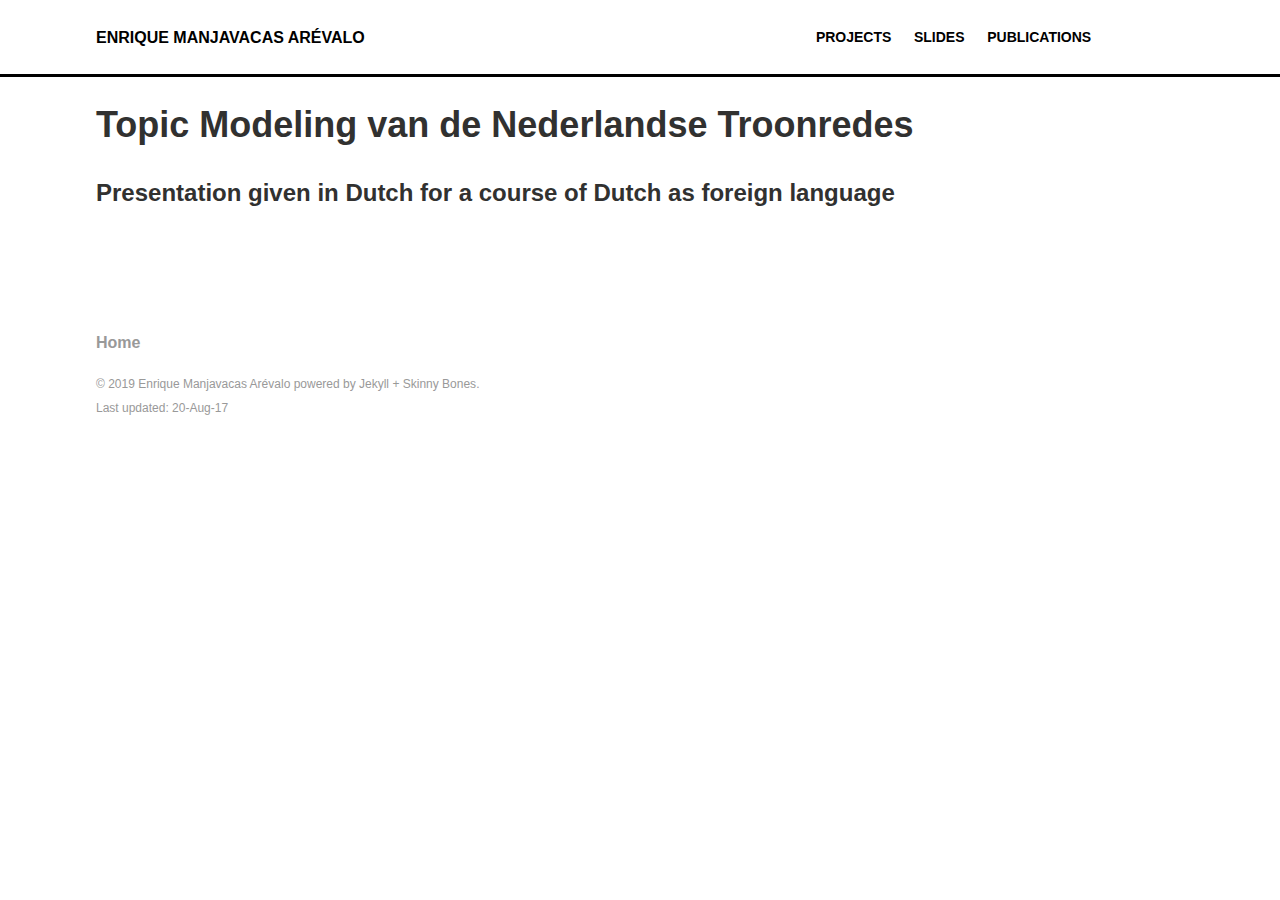
<file: slides/antwerp-topic-15/index.html>
<!DOCTYPE html>
<html>
  <head>
    <meta charset="utf-8">
    <title>Topic Modeling van de Nederlandse Troonredes • Enrique Manjavacas Arévalo</title>
    <meta name="description" content="Presentation given in Dutch for a course of Dutch as foreign language">
    <meta name="keywords" content="">
    
    	<!-- Twitter Cards -->
	<meta name="twitter:title" content="Topic Modeling van de Nederlandse Troonredes">
	<meta name="twitter:description" content="Presentation given in Dutch for a course of Dutch as foreign language">
	<meta name="twitter:site" content="@emanjava">
	<meta name="twitter:creator" content="@emanjava">
	
	<meta name="twitter:card" content="summary">
	<meta name="twitter:image" content="/images/120x120.gif">
	
	<!-- Open Graph -->
	<meta property="og:locale" content="en_US">
	<meta property="og:type" content="article">
	<meta property="og:title" content="Topic Modeling van de Nederlandse Troonredes">
	<meta property="og:description" content="Presentation given in Dutch for a course of Dutch as foreign language">
	<meta property="og:url" content="/slides/antwerp-topic-15/">
	<meta property="og:site_name" content="Enrique Manjavacas Arévalo">

    <link rel="canonical" href="/slides/antwerp-topic-15/">

    <link href="/atom.xml" type="application/atom+xml" rel="alternate" title="Enrique Manjavacas Arévalo Atom Feed">
    <link href="/sitemap.xml" type="application/xml" rel="sitemap" title="Sitemap">

    <meta name="HandheldFriendly" content="True">
    <meta name="MobileOptimized" content="320">
    <meta name="viewport" content="width=device-width, initial-scale=1.0">
    <meta http-equiv="cleartype" content="on">

    <link rel="stylesheet" href="/css/main.css">
    <!-- HTML5 Shiv and Media Query Support for IE -->
    <!--[if lt IE 9]>
      <script src="/js/vendor/html5shiv.min.js"></script>
      <script src="/js/vendor/respond.min.js"></script>
    <![endif]-->

  </head>

  <body id="js-body">
    <!--[if lt IE 9]><div class="upgrade notice-warning"><strong>Your browser is quite old!</strong> Why not <a href="http://whatbrowser.org/">upgrade to a newer one</a> to better enjoy this site?</div><![endif]-->

    <header id="masthead" style="border-bottom: medium solid black;">
  <div class="inner-wrap">
    <a href="/" class="site-title">Enrique Manjavacas Arévalo</a>
    <nav role="navigation" class="menu top-menu">
        <ul class="menu-item">
	<li class="home"><a href="/">Enrique Manjavacas Arévalo</a></li>
	
    
    <li><a href="/projects/" >Projects</a></li>
  
    
    <li><a href="/slides/" >Slides</a></li>
  
    
    <li><a href="/publications/" >Publications</a></li>
  
</ul>
    </nav>
  </div><!-- /.inner-wrap -->
</header><!-- /.masthead -->

    <nav role="navigation" id="js-menu" class="sliding-menu-content">
  <h5>Enrique Manjavacas Arévalo <span>Index</span></h5>
  <ul class="menu-item">
    <li>
      <a href="/projects/">
        <img src="/images/400x250.gif" alt="teaser" class="teaser">
        <div class="title">Projects</div>
        <p class="excerpt">A selection of projects I've been involved in.</p>
      </a>
    </li><li>
      <a href="/slides/">
        <img src="/images/400x250.gif" alt="teaser" class="teaser">
        <div class="title">Slides</div>
        <p class="excerpt">Live slides of presentations I've given.</p>
      </a>
    </li><li>
      <a href="/publications/">
        <img src="/images/400x250.gif" alt="teaser" class="teaser">
        <div class="title">Publications</div>
        <p class="excerpt">Papers published in journals or conferences.</p>
      </a>
    </li>
  </ul>
</nav>
<button type="button" id="js-menu-trigger" class="sliding-menu-button lines-button x2" role="button" aria-label="Toggle Navigation">
  <span class="nav-lines"></span>
</button>

<div id="js-menu-screen" class="menu-screen"></div>


    <div id="page-wrapper">
      <div id="main" role="main">			
	<div class="wrap">
		
		<div class="page-title">
			<h1>Topic Modeling van de Nederlandse Troonredes</h1>
			<h4>Presentation given in Dutch for a course of Dutch as foreign language</h4></br>
		</div>
		<div class="archive-wrap">
			<div class="page-content">
				

			</div><!-- /.page-content -->
		</div class="archive-wrap"><!-- /.archive-wrap -->
	</div><!-- /.wrap -->
</div><!-- /#main -->

      <footer role="contentinfo" id="site-footer">
  <nav role="navigation" class="menu bottom-menu">
    <ul class="menu-item">
      
        
        <li><a href="/" >Home</a></li>
      
    </ul>
  </nav><!-- /.bottom-menu -->
  <p class="copyright">&#169; 2019 <a href="">Enrique Manjavacas Arévalo</a> powered by <a href="http://jekyllrb.com">Jekyll</a> + <a href="http://mmistakes.github.io/skinny-bones-jekyll/">Skinny Bones</a>. <span style="right:10px"><br/>Last updated: 20-Aug-17</p>
</footer>

    </div>

    <script src="/js/vendor/jquery-1.9.1.min.js"></script>
    <script src="/js/main.js"></script>

  </body>

</html>
</file>
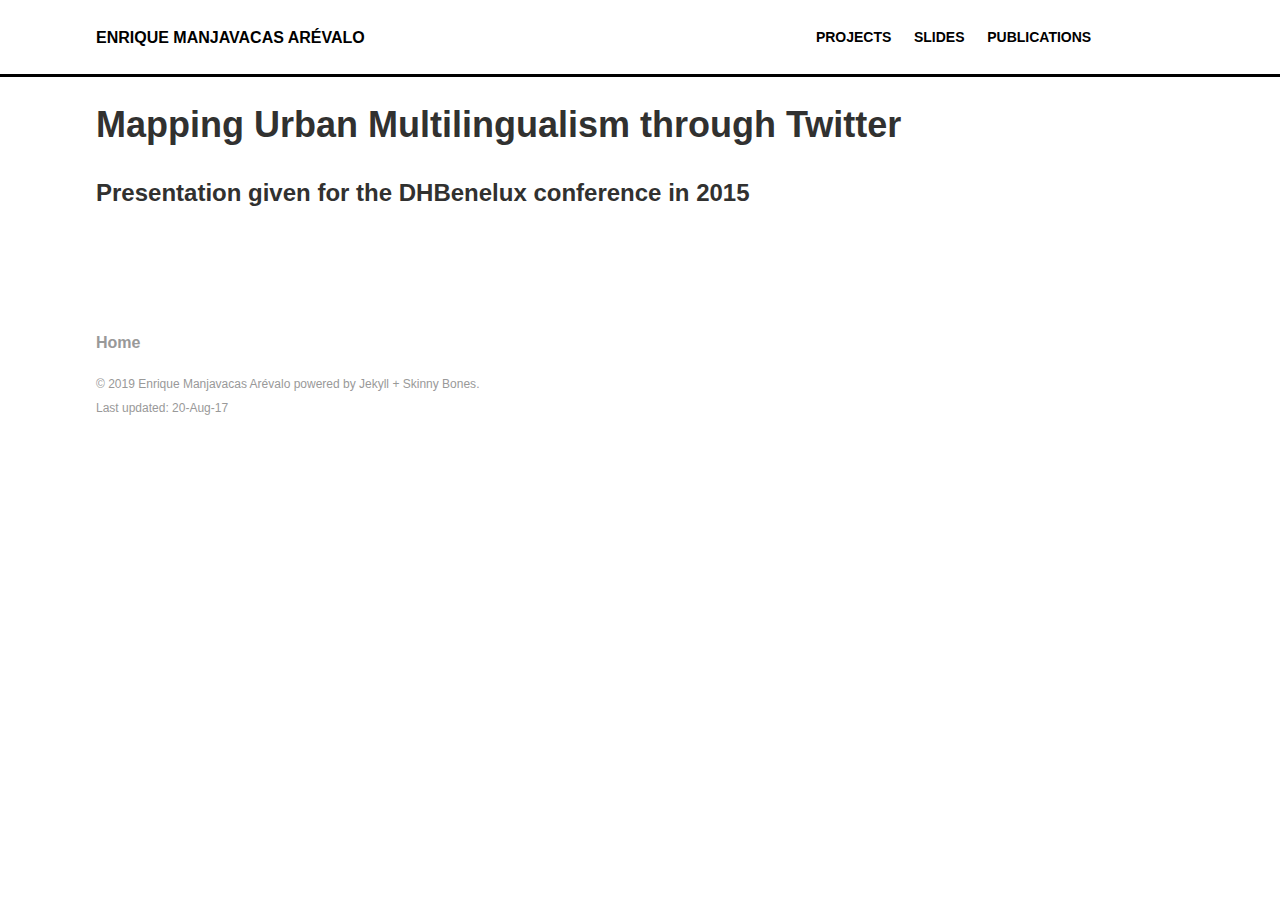
<file: slides/antwerp-twitter-15/index.html>
<!DOCTYPE html>
<html>
  <head>
    <meta charset="utf-8">
    <title>Mapping Urban Multilingualism through Twitter • Enrique Manjavacas Arévalo</title>
    <meta name="description" content="Presentation given for the DHBenelux conference in 2015">
    <meta name="keywords" content="">
    
    	<!-- Twitter Cards -->
	<meta name="twitter:title" content="Mapping Urban Multilingualism through Twitter">
	<meta name="twitter:description" content="Presentation given for the DHBenelux conference in 2015">
	<meta name="twitter:site" content="@emanjava">
	<meta name="twitter:creator" content="@emanjava">
	
	<meta name="twitter:card" content="summary">
	<meta name="twitter:image" content="/images/120x120.gif">
	
	<!-- Open Graph -->
	<meta property="og:locale" content="en_US">
	<meta property="og:type" content="article">
	<meta property="og:title" content="Mapping Urban Multilingualism through Twitter">
	<meta property="og:description" content="Presentation given for the DHBenelux conference in 2015">
	<meta property="og:url" content="/slides/antwerp-twitter-15/">
	<meta property="og:site_name" content="Enrique Manjavacas Arévalo">

    <link rel="canonical" href="/slides/antwerp-twitter-15/">

    <link href="/atom.xml" type="application/atom+xml" rel="alternate" title="Enrique Manjavacas Arévalo Atom Feed">
    <link href="/sitemap.xml" type="application/xml" rel="sitemap" title="Sitemap">

    <meta name="HandheldFriendly" content="True">
    <meta name="MobileOptimized" content="320">
    <meta name="viewport" content="width=device-width, initial-scale=1.0">
    <meta http-equiv="cleartype" content="on">

    <link rel="stylesheet" href="/css/main.css">
    <!-- HTML5 Shiv and Media Query Support for IE -->
    <!--[if lt IE 9]>
      <script src="/js/vendor/html5shiv.min.js"></script>
      <script src="/js/vendor/respond.min.js"></script>
    <![endif]-->

  </head>

  <body id="js-body">
    <!--[if lt IE 9]><div class="upgrade notice-warning"><strong>Your browser is quite old!</strong> Why not <a href="http://whatbrowser.org/">upgrade to a newer one</a> to better enjoy this site?</div><![endif]-->

    <header id="masthead" style="border-bottom: medium solid black;">
  <div class="inner-wrap">
    <a href="/" class="site-title">Enrique Manjavacas Arévalo</a>
    <nav role="navigation" class="menu top-menu">
        <ul class="menu-item">
	<li class="home"><a href="/">Enrique Manjavacas Arévalo</a></li>
	
    
    <li><a href="/projects/" >Projects</a></li>
  
    
    <li><a href="/slides/" >Slides</a></li>
  
    
    <li><a href="/publications/" >Publications</a></li>
  
</ul>
    </nav>
  </div><!-- /.inner-wrap -->
</header><!-- /.masthead -->

    <nav role="navigation" id="js-menu" class="sliding-menu-content">
  <h5>Enrique Manjavacas Arévalo <span>Index</span></h5>
  <ul class="menu-item">
    <li>
      <a href="/projects/">
        <img src="/images/400x250.gif" alt="teaser" class="teaser">
        <div class="title">Projects</div>
        <p class="excerpt">A selection of projects I've been involved in.</p>
      </a>
    </li><li>
      <a href="/slides/">
        <img src="/images/400x250.gif" alt="teaser" class="teaser">
        <div class="title">Slides</div>
        <p class="excerpt">Live slides of presentations I've given.</p>
      </a>
    </li><li>
      <a href="/publications/">
        <img src="/images/400x250.gif" alt="teaser" class="teaser">
        <div class="title">Publications</div>
        <p class="excerpt">Papers published in journals or conferences.</p>
      </a>
    </li>
  </ul>
</nav>
<button type="button" id="js-menu-trigger" class="sliding-menu-button lines-button x2" role="button" aria-label="Toggle Navigation">
  <span class="nav-lines"></span>
</button>

<div id="js-menu-screen" class="menu-screen"></div>


    <div id="page-wrapper">
      <div id="main" role="main">			
	<div class="wrap">
		
		<div class="page-title">
			<h1>Mapping Urban Multilingualism through Twitter</h1>
			<h4>Presentation given for the DHBenelux conference in 2015</h4></br>
		</div>
		<div class="archive-wrap">
			<div class="page-content">
				

			</div><!-- /.page-content -->
		</div class="archive-wrap"><!-- /.archive-wrap -->
	</div><!-- /.wrap -->
</div><!-- /#main -->

      <footer role="contentinfo" id="site-footer">
  <nav role="navigation" class="menu bottom-menu">
    <ul class="menu-item">
      
        
        <li><a href="/" >Home</a></li>
      
    </ul>
  </nav><!-- /.bottom-menu -->
  <p class="copyright">&#169; 2019 <a href="">Enrique Manjavacas Arévalo</a> powered by <a href="http://jekyllrb.com">Jekyll</a> + <a href="http://mmistakes.github.io/skinny-bones-jekyll/">Skinny Bones</a>. <span style="right:10px"><br/>Last updated: 20-Aug-17</p>
</footer>

    </div>

    <script src="/js/vendor/jquery-1.9.1.min.js"></script>
    <script src="/js/main.js"></script>

  </body>

</html>
</file>
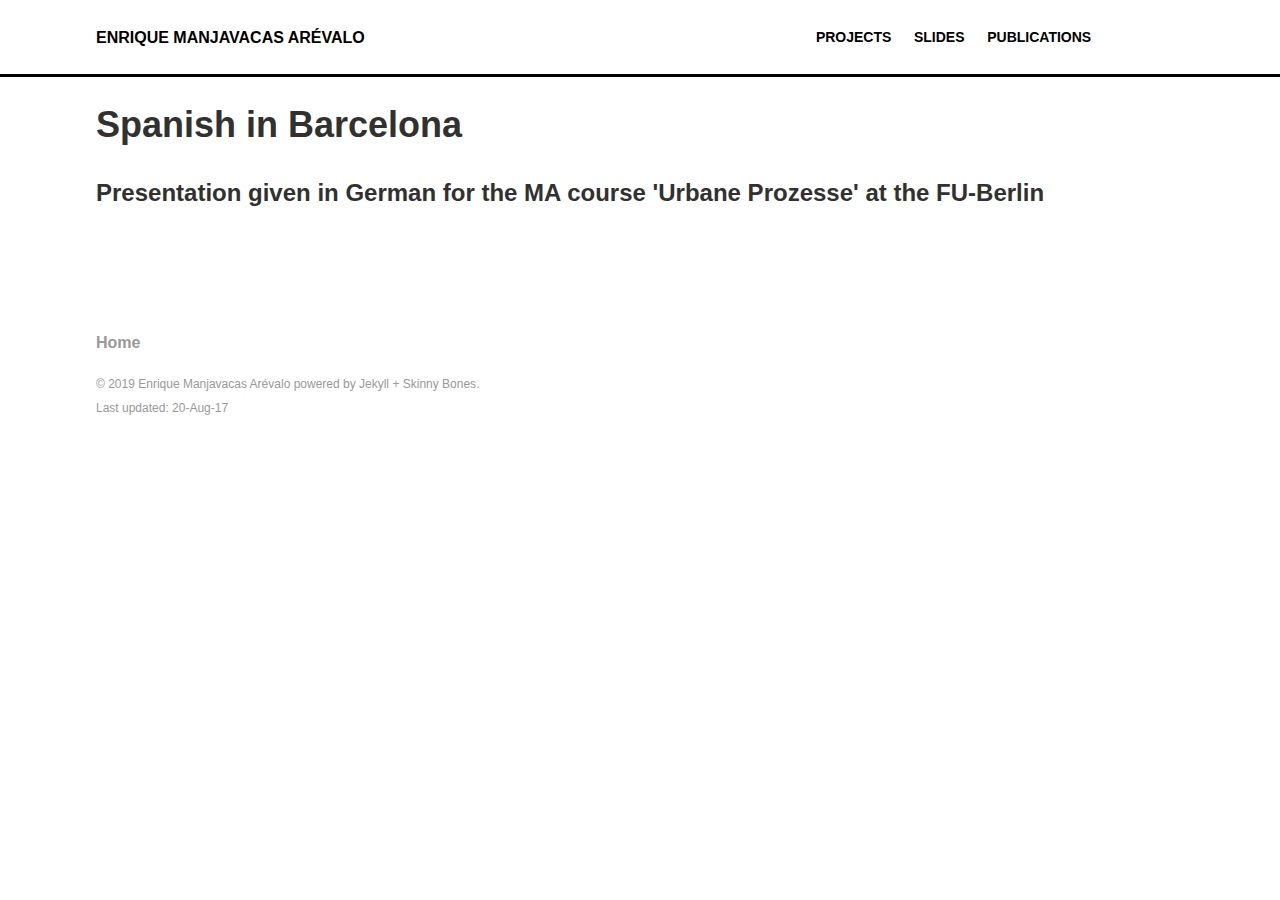
<file: slides/berlin-catalan-14/index.html>
<!DOCTYPE html>
<html>
  <head>
    <meta charset="utf-8">
    <title>Spanish in Barcelona • Enrique Manjavacas Arévalo</title>
    <meta name="description" content="Presentation given in German for the MA course 'Urbane Prozesse' at the FU-Berlin">
    <meta name="keywords" content="">
    
    	<!-- Twitter Cards -->
	<meta name="twitter:title" content="Spanish in Barcelona">
	<meta name="twitter:description" content="Presentation given in German for the MA course 'Urbane Prozesse' at the FU-Berlin">
	<meta name="twitter:site" content="@emanjava">
	<meta name="twitter:creator" content="@emanjava">
	
	<meta name="twitter:card" content="summary">
	<meta name="twitter:image" content="/images/120x120.gif">
	
	<!-- Open Graph -->
	<meta property="og:locale" content="en_US">
	<meta property="og:type" content="article">
	<meta property="og:title" content="Spanish in Barcelona">
	<meta property="og:description" content="Presentation given in German for the MA course 'Urbane Prozesse' at the FU-Berlin">
	<meta property="og:url" content="/slides/berlin-catalan-14/">
	<meta property="og:site_name" content="Enrique Manjavacas Arévalo">

    <link rel="canonical" href="/slides/berlin-catalan-14/">

    <link href="/atom.xml" type="application/atom+xml" rel="alternate" title="Enrique Manjavacas Arévalo Atom Feed">
    <link href="/sitemap.xml" type="application/xml" rel="sitemap" title="Sitemap">

    <meta name="HandheldFriendly" content="True">
    <meta name="MobileOptimized" content="320">
    <meta name="viewport" content="width=device-width, initial-scale=1.0">
    <meta http-equiv="cleartype" content="on">

    <link rel="stylesheet" href="/css/main.css">
    <!-- HTML5 Shiv and Media Query Support for IE -->
    <!--[if lt IE 9]>
      <script src="/js/vendor/html5shiv.min.js"></script>
      <script src="/js/vendor/respond.min.js"></script>
    <![endif]-->

  </head>

  <body id="js-body">
    <!--[if lt IE 9]><div class="upgrade notice-warning"><strong>Your browser is quite old!</strong> Why not <a href="http://whatbrowser.org/">upgrade to a newer one</a> to better enjoy this site?</div><![endif]-->

    <header id="masthead" style="border-bottom: medium solid black;">
  <div class="inner-wrap">
    <a href="/" class="site-title">Enrique Manjavacas Arévalo</a>
    <nav role="navigation" class="menu top-menu">
        <ul class="menu-item">
	<li class="home"><a href="/">Enrique Manjavacas Arévalo</a></li>
	
    
    <li><a href="/projects/" >Projects</a></li>
  
    
    <li><a href="/slides/" >Slides</a></li>
  
    
    <li><a href="/publications/" >Publications</a></li>
  
</ul>
    </nav>
  </div><!-- /.inner-wrap -->
</header><!-- /.masthead -->

    <nav role="navigation" id="js-menu" class="sliding-menu-content">
  <h5>Enrique Manjavacas Arévalo <span>Index</span></h5>
  <ul class="menu-item">
    <li>
      <a href="/projects/">
        <img src="/images/400x250.gif" alt="teaser" class="teaser">
        <div class="title">Projects</div>
        <p class="excerpt">A selection of projects I've been involved in.</p>
      </a>
    </li><li>
      <a href="/slides/">
        <img src="/images/400x250.gif" alt="teaser" class="teaser">
        <div class="title">Slides</div>
        <p class="excerpt">Live slides of presentations I've given.</p>
      </a>
    </li><li>
      <a href="/publications/">
        <img src="/images/400x250.gif" alt="teaser" class="teaser">
        <div class="title">Publications</div>
        <p class="excerpt">Papers published in journals or conferences.</p>
      </a>
    </li>
  </ul>
</nav>
<button type="button" id="js-menu-trigger" class="sliding-menu-button lines-button x2" role="button" aria-label="Toggle Navigation">
  <span class="nav-lines"></span>
</button>

<div id="js-menu-screen" class="menu-screen"></div>


    <div id="page-wrapper">
      <div id="main" role="main">			
	<div class="wrap">
		
		<div class="page-title">
			<h1>Spanish in Barcelona</h1>
			<h4>Presentation given in German for the MA course 'Urbane Prozesse' at the FU-Berlin</h4></br>
		</div>
		<div class="archive-wrap">
			<div class="page-content">
				

			</div><!-- /.page-content -->
		</div class="archive-wrap"><!-- /.archive-wrap -->
	</div><!-- /.wrap -->
</div><!-- /#main -->

      <footer role="contentinfo" id="site-footer">
  <nav role="navigation" class="menu bottom-menu">
    <ul class="menu-item">
      
        
        <li><a href="/" >Home</a></li>
      
    </ul>
  </nav><!-- /.bottom-menu -->
  <p class="copyright">&#169; 2019 <a href="">Enrique Manjavacas Arévalo</a> powered by <a href="http://jekyllrb.com">Jekyll</a> + <a href="http://mmistakes.github.io/skinny-bones-jekyll/">Skinny Bones</a>. <span style="right:10px"><br/>Last updated: 20-Aug-17</p>
</footer>

    </div>

    <script src="/js/vendor/jquery-1.9.1.min.js"></script>
    <script src="/js/main.js"></script>

  </body>

</html>
</file>
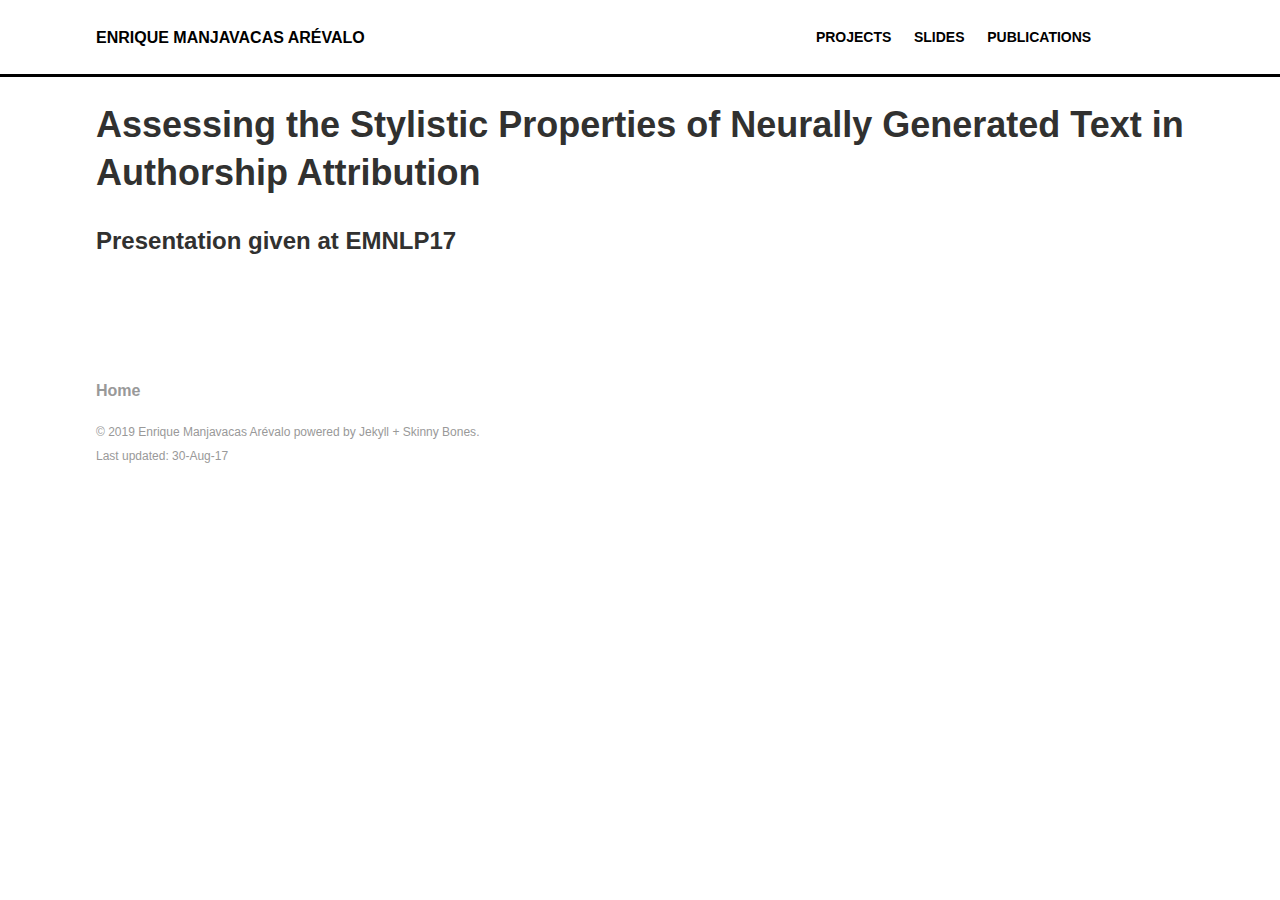
<file: slides/copenhagen-emnlp-17/index.html>
<!DOCTYPE html>
<html>
  <head>
    <meta charset="utf-8">
    <title>Assessing the Stylistic Properties of Neurally Generated Text in Authorship Attribution • Enrique Manjavacas Arévalo</title>
    <meta name="description" content="Presentation given at EMNLP17">
    <meta name="keywords" content="">
    
    	<!-- Twitter Cards -->
	<meta name="twitter:title" content="Assessing the Stylistic Properties of Neurally Generated Text in Authorship Attribution">
	<meta name="twitter:description" content="Presentation given at EMNLP17">
	<meta name="twitter:site" content="@emanjava">
	<meta name="twitter:creator" content="@emanjava">
	
	<meta name="twitter:card" content="summary">
	<meta name="twitter:image" content="/images/120x120.gif">
	
	<!-- Open Graph -->
	<meta property="og:locale" content="en_US">
	<meta property="og:type" content="article">
	<meta property="og:title" content="Assessing the Stylistic Properties of Neurally Generated Text in Authorship Attribution">
	<meta property="og:description" content="Presentation given at EMNLP17">
	<meta property="og:url" content="/slides/copenhagen-emnlp-17/">
	<meta property="og:site_name" content="Enrique Manjavacas Arévalo">

    <link rel="canonical" href="/slides/copenhagen-emnlp-17/">

    <link href="/atom.xml" type="application/atom+xml" rel="alternate" title="Enrique Manjavacas Arévalo Atom Feed">
    <link href="/sitemap.xml" type="application/xml" rel="sitemap" title="Sitemap">

    <meta name="HandheldFriendly" content="True">
    <meta name="MobileOptimized" content="320">
    <meta name="viewport" content="width=device-width, initial-scale=1.0">
    <meta http-equiv="cleartype" content="on">

    <link rel="stylesheet" href="/css/main.css">
    <!-- HTML5 Shiv and Media Query Support for IE -->
    <!--[if lt IE 9]>
      <script src="/js/vendor/html5shiv.min.js"></script>
      <script src="/js/vendor/respond.min.js"></script>
    <![endif]-->

  </head>

  <body id="js-body">
    <!--[if lt IE 9]><div class="upgrade notice-warning"><strong>Your browser is quite old!</strong> Why not <a href="http://whatbrowser.org/">upgrade to a newer one</a> to better enjoy this site?</div><![endif]-->

    <header id="masthead" style="border-bottom: medium solid black;">
  <div class="inner-wrap">
    <a href="/" class="site-title">Enrique Manjavacas Arévalo</a>
    <nav role="navigation" class="menu top-menu">
        <ul class="menu-item">
	<li class="home"><a href="/">Enrique Manjavacas Arévalo</a></li>
	
    
    <li><a href="/projects/" >Projects</a></li>
  
    
    <li><a href="/slides/" >Slides</a></li>
  
    
    <li><a href="/publications/" >Publications</a></li>
  
</ul>
    </nav>
  </div><!-- /.inner-wrap -->
</header><!-- /.masthead -->

    <nav role="navigation" id="js-menu" class="sliding-menu-content">
  <h5>Enrique Manjavacas Arévalo <span>Index</span></h5>
  <ul class="menu-item">
    <li>
      <a href="/projects/">
        <img src="/images/400x250.gif" alt="teaser" class="teaser">
        <div class="title">Projects</div>
        <p class="excerpt">A selection of projects I've been involved in.</p>
      </a>
    </li><li>
      <a href="/slides/">
        <img src="/images/400x250.gif" alt="teaser" class="teaser">
        <div class="title">Slides</div>
        <p class="excerpt">Live slides of presentations I've given.</p>
      </a>
    </li><li>
      <a href="/publications/">
        <img src="/images/400x250.gif" alt="teaser" class="teaser">
        <div class="title">Publications</div>
        <p class="excerpt">Papers published in journals or conferences.</p>
      </a>
    </li>
  </ul>
</nav>
<button type="button" id="js-menu-trigger" class="sliding-menu-button lines-button x2" role="button" aria-label="Toggle Navigation">
  <span class="nav-lines"></span>
</button>

<div id="js-menu-screen" class="menu-screen"></div>


    <div id="page-wrapper">
      <div id="main" role="main">			
	<div class="wrap">
		
		<div class="page-title">
			<h1>Assessing the Stylistic Properties of Neurally Generated Text in Authorship Attribution</h1>
			<h4>Presentation given at EMNLP17</h4></br>
		</div>
		<div class="archive-wrap">
			<div class="page-content">
				

			</div><!-- /.page-content -->
		</div class="archive-wrap"><!-- /.archive-wrap -->
	</div><!-- /.wrap -->
</div><!-- /#main -->

      <footer role="contentinfo" id="site-footer">
  <nav role="navigation" class="menu bottom-menu">
    <ul class="menu-item">
      
        
        <li><a href="/" >Home</a></li>
      
    </ul>
  </nav><!-- /.bottom-menu -->
  <p class="copyright">&#169; 2019 <a href="">Enrique Manjavacas Arévalo</a> powered by <a href="http://jekyllrb.com">Jekyll</a> + <a href="http://mmistakes.github.io/skinny-bones-jekyll/">Skinny Bones</a>. <span style="right:10px"><br/>Last updated: 30-Aug-17</p>
</footer>

    </div>

    <script src="/js/vendor/jquery-1.9.1.min.js"></script>
    <script src="/js/main.js"></script>

  </body>

</html>
</file>
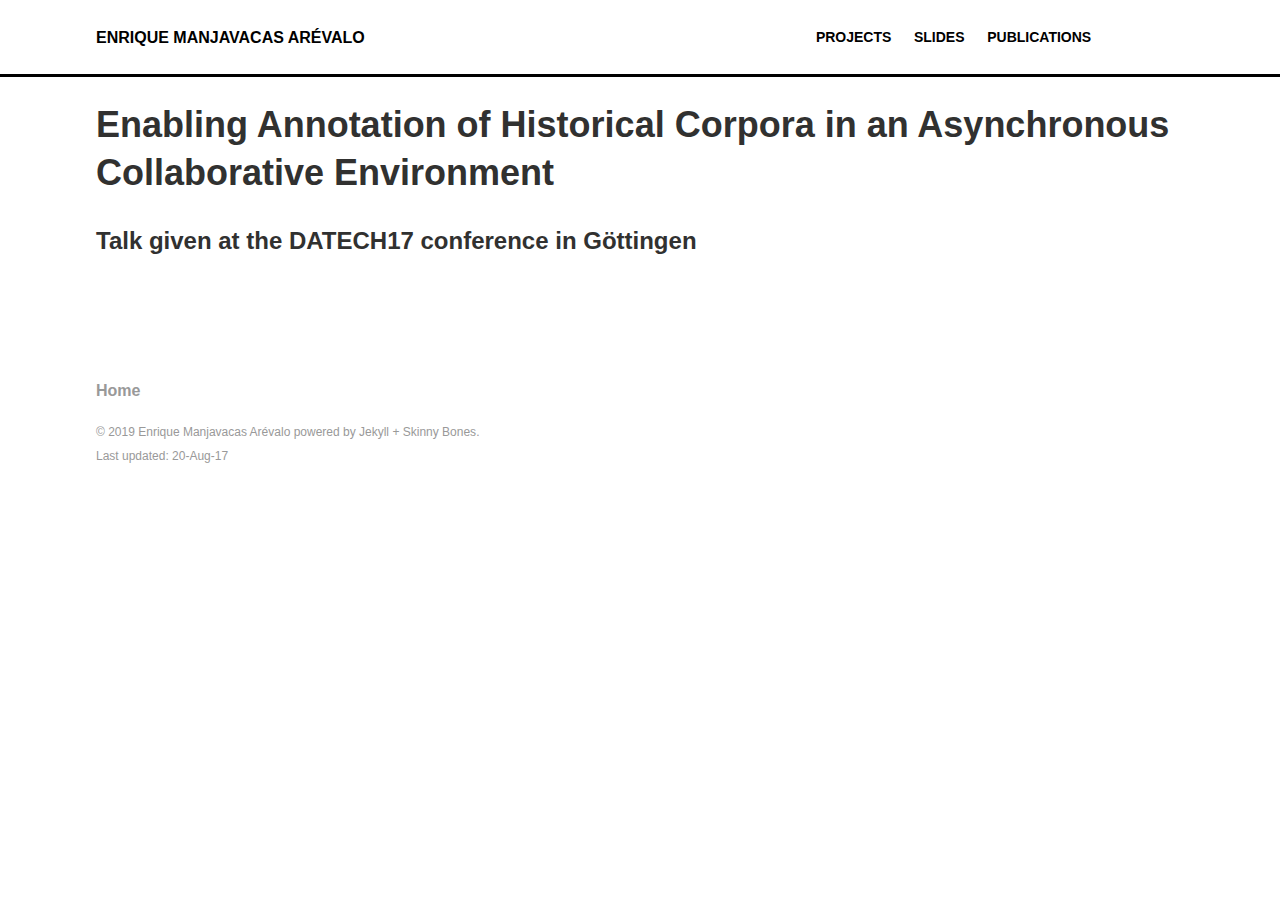
<file: slides/datech-collaborative-17/index.html>
<!DOCTYPE html>
<html>
  <head>
    <meta charset="utf-8">
    <title>Enabling Annotation of Historical Corpora in an Asynchronous Collaborative Environment • Enrique Manjavacas Arévalo</title>
    <meta name="description" content="Talk given at the DATECH17 conference in Göttingen">
    <meta name="keywords" content="">
    
    	<!-- Twitter Cards -->
	<meta name="twitter:title" content="Enabling Annotation of Historical Corpora in an Asynchronous Collaborative Environment">
	<meta name="twitter:description" content="Talk given at the DATECH17 conference in Göttingen">
	<meta name="twitter:site" content="@emanjava">
	<meta name="twitter:creator" content="@emanjava">
	
	<meta name="twitter:card" content="summary">
	<meta name="twitter:image" content="/images/120x120.gif">
	
	<!-- Open Graph -->
	<meta property="og:locale" content="en_US">
	<meta property="og:type" content="article">
	<meta property="og:title" content="Enabling Annotation of Historical Corpora in an Asynchronous Collaborative Environment">
	<meta property="og:description" content="Talk given at the DATECH17 conference in Göttingen">
	<meta property="og:url" content="/slides/datech-collaborative-17/">
	<meta property="og:site_name" content="Enrique Manjavacas Arévalo">

    <link rel="canonical" href="/slides/datech-collaborative-17/">

    <link href="/atom.xml" type="application/atom+xml" rel="alternate" title="Enrique Manjavacas Arévalo Atom Feed">
    <link href="/sitemap.xml" type="application/xml" rel="sitemap" title="Sitemap">

    <meta name="HandheldFriendly" content="True">
    <meta name="MobileOptimized" content="320">
    <meta name="viewport" content="width=device-width, initial-scale=1.0">
    <meta http-equiv="cleartype" content="on">

    <link rel="stylesheet" href="/css/main.css">
    <!-- HTML5 Shiv and Media Query Support for IE -->
    <!--[if lt IE 9]>
      <script src="/js/vendor/html5shiv.min.js"></script>
      <script src="/js/vendor/respond.min.js"></script>
    <![endif]-->

  </head>

  <body id="js-body">
    <!--[if lt IE 9]><div class="upgrade notice-warning"><strong>Your browser is quite old!</strong> Why not <a href="http://whatbrowser.org/">upgrade to a newer one</a> to better enjoy this site?</div><![endif]-->

    <header id="masthead" style="border-bottom: medium solid black;">
  <div class="inner-wrap">
    <a href="/" class="site-title">Enrique Manjavacas Arévalo</a>
    <nav role="navigation" class="menu top-menu">
        <ul class="menu-item">
	<li class="home"><a href="/">Enrique Manjavacas Arévalo</a></li>
	
    
    <li><a href="/projects/" >Projects</a></li>
  
    
    <li><a href="/slides/" >Slides</a></li>
  
    
    <li><a href="/publications/" >Publications</a></li>
  
</ul>
    </nav>
  </div><!-- /.inner-wrap -->
</header><!-- /.masthead -->

    <nav role="navigation" id="js-menu" class="sliding-menu-content">
  <h5>Enrique Manjavacas Arévalo <span>Index</span></h5>
  <ul class="menu-item">
    <li>
      <a href="/projects/">
        <img src="/images/400x250.gif" alt="teaser" class="teaser">
        <div class="title">Projects</div>
        <p class="excerpt">A selection of projects I've been involved in.</p>
      </a>
    </li><li>
      <a href="/slides/">
        <img src="/images/400x250.gif" alt="teaser" class="teaser">
        <div class="title">Slides</div>
        <p class="excerpt">Live slides of presentations I've given.</p>
      </a>
    </li><li>
      <a href="/publications/">
        <img src="/images/400x250.gif" alt="teaser" class="teaser">
        <div class="title">Publications</div>
        <p class="excerpt">Papers published in journals or conferences.</p>
      </a>
    </li>
  </ul>
</nav>
<button type="button" id="js-menu-trigger" class="sliding-menu-button lines-button x2" role="button" aria-label="Toggle Navigation">
  <span class="nav-lines"></span>
</button>

<div id="js-menu-screen" class="menu-screen"></div>


    <div id="page-wrapper">
      <div id="main" role="main">			
	<div class="wrap">
		
		<div class="page-title">
			<h1>Enabling Annotation of Historical Corpora in an Asynchronous Collaborative Environment</h1>
			<h4>Talk given at the DATECH17 conference in Göttingen</h4></br>
		</div>
		<div class="archive-wrap">
			<div class="page-content">
				

			</div><!-- /.page-content -->
		</div class="archive-wrap"><!-- /.archive-wrap -->
	</div><!-- /.wrap -->
</div><!-- /#main -->

      <footer role="contentinfo" id="site-footer">
  <nav role="navigation" class="menu bottom-menu">
    <ul class="menu-item">
      
        
        <li><a href="/" >Home</a></li>
      
    </ul>
  </nav><!-- /.bottom-menu -->
  <p class="copyright">&#169; 2019 <a href="">Enrique Manjavacas Arévalo</a> powered by <a href="http://jekyllrb.com">Jekyll</a> + <a href="http://mmistakes.github.io/skinny-bones-jekyll/">Skinny Bones</a>. <span style="right:10px"><br/>Last updated: 20-Aug-17</p>
</footer>

    </div>

    <script src="/js/vendor/jquery-1.9.1.min.js"></script>
    <script src="/js/main.js"></script>

  </body>

</html>
</file>
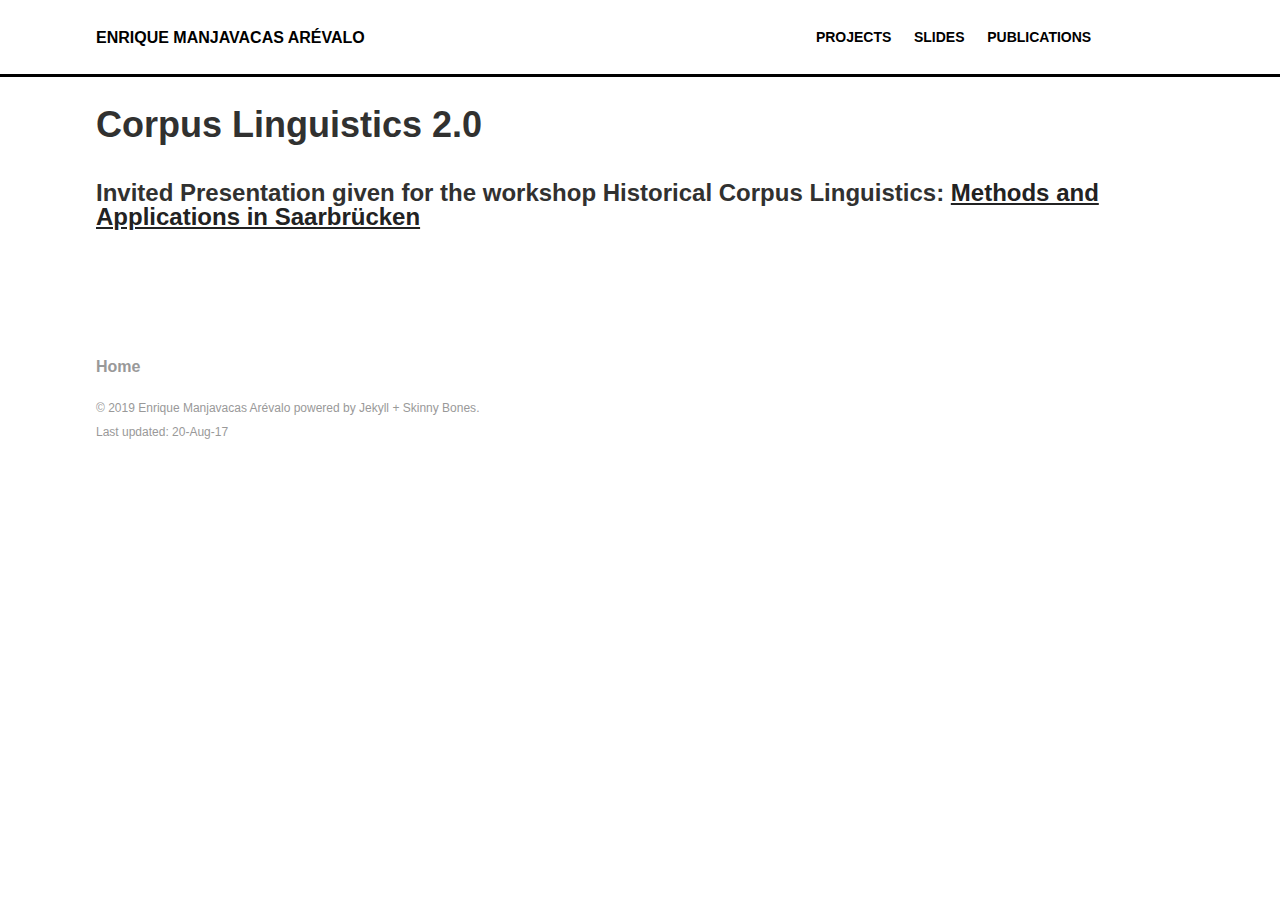
<file: slides/saarbruecken-asynchronous-16/index.html>
<!DOCTYPE html>
<html>
  <head>
    <meta charset="utf-8">
    <title>Corpus Linguistics 2.0 • Enrique Manjavacas Arévalo</title>
    <meta name="description" content="Invited Presentation given for the workshop Historical Corpus Linguistics: Methods and Applications in Saarbrücken">
    <meta name="keywords" content="">
    
    	<!-- Twitter Cards -->
	<meta name="twitter:title" content="Corpus Linguistics 2.0">
	<meta name="twitter:description" content="Invited Presentation given for the workshop Historical Corpus Linguistics: Methods and Applications in Saarbrücken">
	<meta name="twitter:site" content="@emanjava">
	<meta name="twitter:creator" content="@emanjava">
	
	<meta name="twitter:card" content="summary">
	<meta name="twitter:image" content="/images/120x120.gif">
	
	<!-- Open Graph -->
	<meta property="og:locale" content="en_US">
	<meta property="og:type" content="article">
	<meta property="og:title" content="Corpus Linguistics 2.0">
	<meta property="og:description" content="Invited Presentation given for the workshop Historical Corpus Linguistics: Methods and Applications in Saarbrücken">
	<meta property="og:url" content="/slides/saarbruecken-asynchronous-16/">
	<meta property="og:site_name" content="Enrique Manjavacas Arévalo">

    <link rel="canonical" href="/slides/saarbruecken-asynchronous-16/">

    <link href="/atom.xml" type="application/atom+xml" rel="alternate" title="Enrique Manjavacas Arévalo Atom Feed">
    <link href="/sitemap.xml" type="application/xml" rel="sitemap" title="Sitemap">

    <meta name="HandheldFriendly" content="True">
    <meta name="MobileOptimized" content="320">
    <meta name="viewport" content="width=device-width, initial-scale=1.0">
    <meta http-equiv="cleartype" content="on">

    <link rel="stylesheet" href="/css/main.css">
    <!-- HTML5 Shiv and Media Query Support for IE -->
    <!--[if lt IE 9]>
      <script src="/js/vendor/html5shiv.min.js"></script>
      <script src="/js/vendor/respond.min.js"></script>
    <![endif]-->

  </head>

  <body id="js-body">
    <!--[if lt IE 9]><div class="upgrade notice-warning"><strong>Your browser is quite old!</strong> Why not <a href="http://whatbrowser.org/">upgrade to a newer one</a> to better enjoy this site?</div><![endif]-->

    <header id="masthead" style="border-bottom: medium solid black;">
  <div class="inner-wrap">
    <a href="/" class="site-title">Enrique Manjavacas Arévalo</a>
    <nav role="navigation" class="menu top-menu">
        <ul class="menu-item">
	<li class="home"><a href="/">Enrique Manjavacas Arévalo</a></li>
	
    
    <li><a href="/projects/" >Projects</a></li>
  
    
    <li><a href="/slides/" >Slides</a></li>
  
    
    <li><a href="/publications/" >Publications</a></li>
  
</ul>
    </nav>
  </div><!-- /.inner-wrap -->
</header><!-- /.masthead -->

    <nav role="navigation" id="js-menu" class="sliding-menu-content">
  <h5>Enrique Manjavacas Arévalo <span>Index</span></h5>
  <ul class="menu-item">
    <li>
      <a href="/projects/">
        <img src="/images/400x250.gif" alt="teaser" class="teaser">
        <div class="title">Projects</div>
        <p class="excerpt">A selection of projects I've been involved in.</p>
      </a>
    </li><li>
      <a href="/slides/">
        <img src="/images/400x250.gif" alt="teaser" class="teaser">
        <div class="title">Slides</div>
        <p class="excerpt">Live slides of presentations I've given.</p>
      </a>
    </li><li>
      <a href="/publications/">
        <img src="/images/400x250.gif" alt="teaser" class="teaser">
        <div class="title">Publications</div>
        <p class="excerpt">Papers published in journals or conferences.</p>
      </a>
    </li>
  </ul>
</nav>
<button type="button" id="js-menu-trigger" class="sliding-menu-button lines-button x2" role="button" aria-label="Toggle Navigation">
  <span class="nav-lines"></span>
</button>

<div id="js-menu-screen" class="menu-screen"></div>


    <div id="page-wrapper">
      <div id="main" role="main">			
	<div class="wrap">
		
		<div class="page-title">
			<h1>Corpus Linguistics 2.0</h1>
			<h4>Invited Presentation given for the workshop Historical Corpus Linguistics: <a href="http://www.sfb1102.uni-saarland.de/?tribe_events=workshop-historical-corpus-linguistics-methods-and-applications">Methods and Applications in Saarbrücken</a></h4></br>
		</div>
		<div class="archive-wrap">
			<div class="page-content">
				

			</div><!-- /.page-content -->
		</div class="archive-wrap"><!-- /.archive-wrap -->
	</div><!-- /.wrap -->
</div><!-- /#main -->

      <footer role="contentinfo" id="site-footer">
  <nav role="navigation" class="menu bottom-menu">
    <ul class="menu-item">
      
        
        <li><a href="/" >Home</a></li>
      
    </ul>
  </nav><!-- /.bottom-menu -->
  <p class="copyright">&#169; 2019 <a href="">Enrique Manjavacas Arévalo</a> powered by <a href="http://jekyllrb.com">Jekyll</a> + <a href="http://mmistakes.github.io/skinny-bones-jekyll/">Skinny Bones</a>. <span style="right:10px"><br/>Last updated: 20-Aug-17</p>
</footer>

    </div>

    <script src="/js/vendor/jquery-1.9.1.min.js"></script>
    <script src="/js/main.js"></script>

  </body>

</html>
</file>
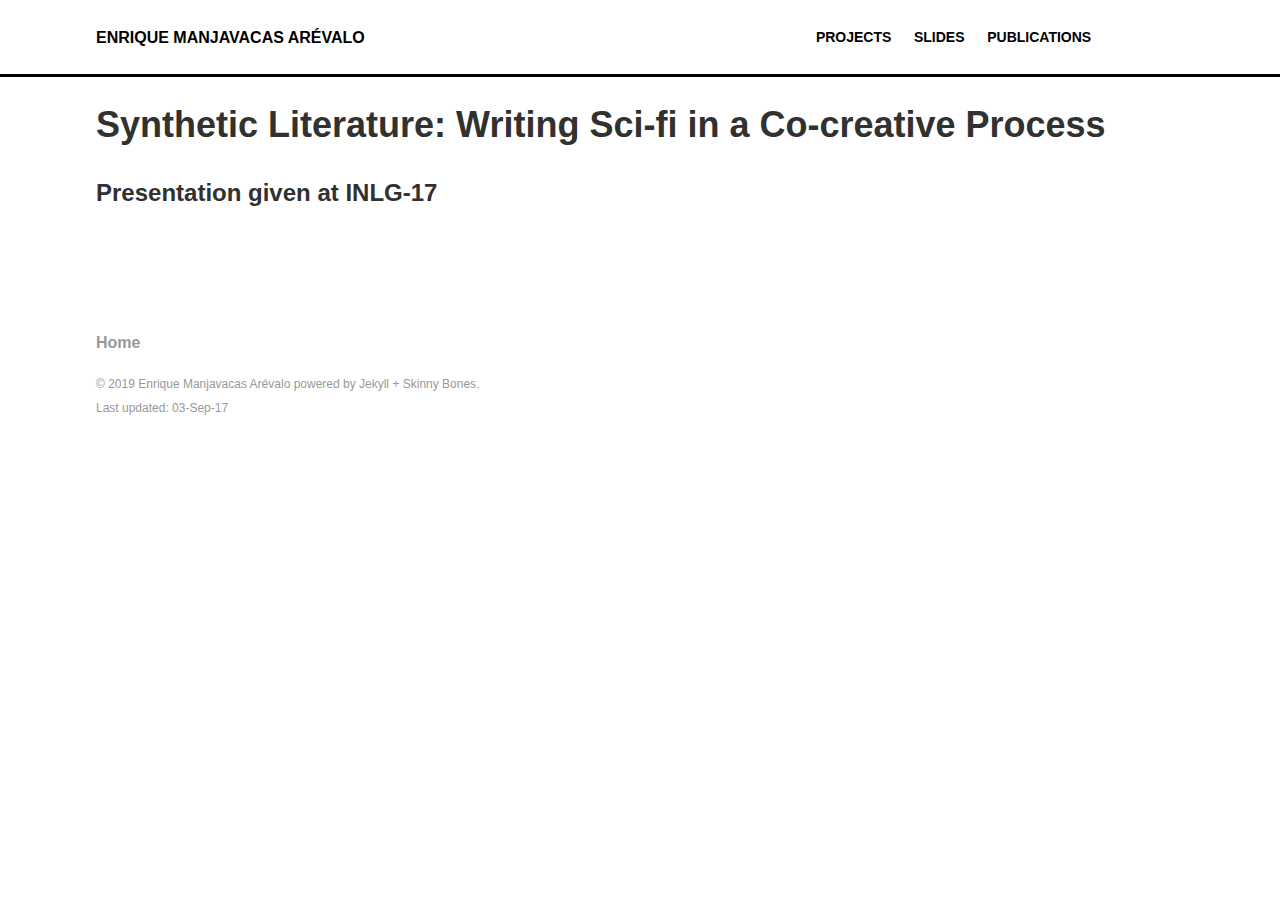
<file: slides/santiago-ccnlg-17/index.html>
<!DOCTYPE html>
<html>
  <head>
    <meta charset="utf-8">
    <title>Synthetic Literature: Writing Sci-fi in a Co-creative Process • Enrique Manjavacas Arévalo</title>
    <meta name="description" content="Presentation given at INLG-17">
    <meta name="keywords" content="">
    
    	<!-- Twitter Cards -->
	<meta name="twitter:title" content="Synthetic Literature: Writing Sci-fi in a Co-creative Process">
	<meta name="twitter:description" content="Presentation given at INLG-17">
	<meta name="twitter:site" content="@emanjava">
	<meta name="twitter:creator" content="@emanjava">
	
	<meta name="twitter:card" content="summary">
	<meta name="twitter:image" content="/images/120x120.gif">
	
	<!-- Open Graph -->
	<meta property="og:locale" content="en_US">
	<meta property="og:type" content="article">
	<meta property="og:title" content="Synthetic Literature: Writing Sci-fi in a Co-creative Process">
	<meta property="og:description" content="Presentation given at INLG-17">
	<meta property="og:url" content="/slides/santiago-ccnlg-17/">
	<meta property="og:site_name" content="Enrique Manjavacas Arévalo">

    <link rel="canonical" href="/slides/santiago-ccnlg-17/">

    <link href="/atom.xml" type="application/atom+xml" rel="alternate" title="Enrique Manjavacas Arévalo Atom Feed">
    <link href="/sitemap.xml" type="application/xml" rel="sitemap" title="Sitemap">

    <meta name="HandheldFriendly" content="True">
    <meta name="MobileOptimized" content="320">
    <meta name="viewport" content="width=device-width, initial-scale=1.0">
    <meta http-equiv="cleartype" content="on">

    <link rel="stylesheet" href="/css/main.css">
    <!-- HTML5 Shiv and Media Query Support for IE -->
    <!--[if lt IE 9]>
      <script src="/js/vendor/html5shiv.min.js"></script>
      <script src="/js/vendor/respond.min.js"></script>
    <![endif]-->

  </head>

  <body id="js-body">
    <!--[if lt IE 9]><div class="upgrade notice-warning"><strong>Your browser is quite old!</strong> Why not <a href="http://whatbrowser.org/">upgrade to a newer one</a> to better enjoy this site?</div><![endif]-->

    <header id="masthead" style="border-bottom: medium solid black;">
  <div class="inner-wrap">
    <a href="/" class="site-title">Enrique Manjavacas Arévalo</a>
    <nav role="navigation" class="menu top-menu">
        <ul class="menu-item">
	<li class="home"><a href="/">Enrique Manjavacas Arévalo</a></li>
	
    
    <li><a href="/projects/" >Projects</a></li>
  
    
    <li><a href="/slides/" >Slides</a></li>
  
    
    <li><a href="/publications/" >Publications</a></li>
  
</ul>
    </nav>
  </div><!-- /.inner-wrap -->
</header><!-- /.masthead -->

    <nav role="navigation" id="js-menu" class="sliding-menu-content">
  <h5>Enrique Manjavacas Arévalo <span>Index</span></h5>
  <ul class="menu-item">
    <li>
      <a href="/projects/">
        <img src="/images/400x250.gif" alt="teaser" class="teaser">
        <div class="title">Projects</div>
        <p class="excerpt">A selection of projects I've been involved in.</p>
      </a>
    </li><li>
      <a href="/slides/">
        <img src="/images/400x250.gif" alt="teaser" class="teaser">
        <div class="title">Slides</div>
        <p class="excerpt">Live slides of presentations I've given.</p>
      </a>
    </li><li>
      <a href="/publications/">
        <img src="/images/400x250.gif" alt="teaser" class="teaser">
        <div class="title">Publications</div>
        <p class="excerpt">Papers published in journals or conferences.</p>
      </a>
    </li>
  </ul>
</nav>
<button type="button" id="js-menu-trigger" class="sliding-menu-button lines-button x2" role="button" aria-label="Toggle Navigation">
  <span class="nav-lines"></span>
</button>

<div id="js-menu-screen" class="menu-screen"></div>


    <div id="page-wrapper">
      <div id="main" role="main">			
	<div class="wrap">
		
		<div class="page-title">
			<h1>Synthetic Literature: Writing Sci-fi in a Co-creative Process</h1>
			<h4>Presentation given at INLG-17</h4></br>
		</div>
		<div class="archive-wrap">
			<div class="page-content">
				

			</div><!-- /.page-content -->
		</div class="archive-wrap"><!-- /.archive-wrap -->
	</div><!-- /.wrap -->
</div><!-- /#main -->

      <footer role="contentinfo" id="site-footer">
  <nav role="navigation" class="menu bottom-menu">
    <ul class="menu-item">
      
        
        <li><a href="/" >Home</a></li>
      
    </ul>
  </nav><!-- /.bottom-menu -->
  <p class="copyright">&#169; 2019 <a href="">Enrique Manjavacas Arévalo</a> powered by <a href="http://jekyllrb.com">Jekyll</a> + <a href="http://mmistakes.github.io/skinny-bones-jekyll/">Skinny Bones</a>. <span style="right:10px"><br/>Last updated: 03-Sep-17</p>
</footer>

    </div>

    <script src="/js/vendor/jquery-1.9.1.min.js"></script>
    <script src="/js/main.js"></script>

  </body>

</html>
</file>
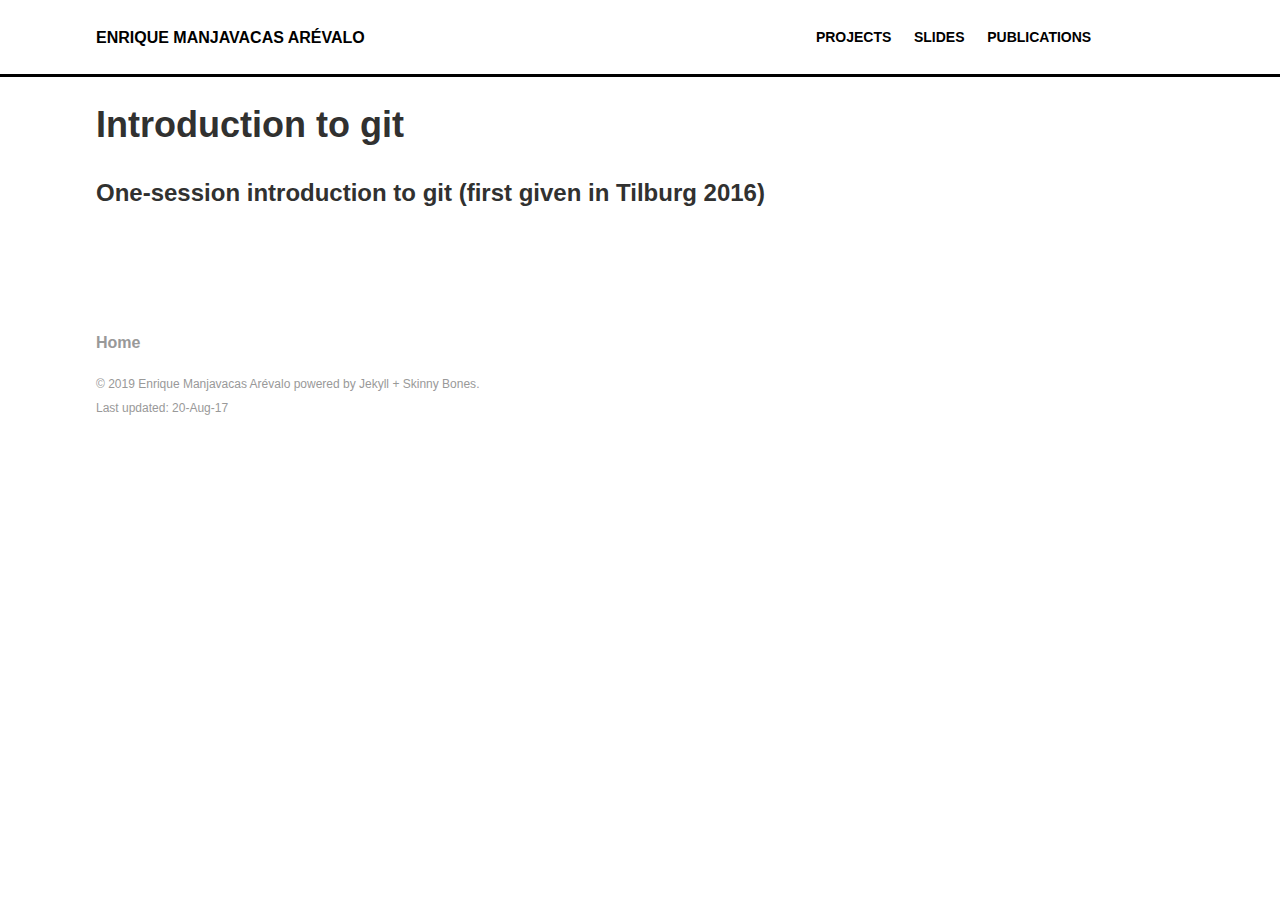
<file: slides/tilburg-git-16/index.html>
<!DOCTYPE html>
<html>
  <head>
    <meta charset="utf-8">
    <title>Introduction to git • Enrique Manjavacas Arévalo</title>
    <meta name="description" content="One-session introduction to git (first given in Tilburg 2016)">
    <meta name="keywords" content="">
    
    	<!-- Twitter Cards -->
	<meta name="twitter:title" content="Introduction to git">
	<meta name="twitter:description" content="One-session introduction to git (first given in Tilburg 2016)">
	<meta name="twitter:site" content="@emanjava">
	<meta name="twitter:creator" content="@emanjava">
	
	<meta name="twitter:card" content="summary">
	<meta name="twitter:image" content="/images/120x120.gif">
	
	<!-- Open Graph -->
	<meta property="og:locale" content="en_US">
	<meta property="og:type" content="article">
	<meta property="og:title" content="Introduction to git">
	<meta property="og:description" content="One-session introduction to git (first given in Tilburg 2016)">
	<meta property="og:url" content="/slides/tilburg-git-16/">
	<meta property="og:site_name" content="Enrique Manjavacas Arévalo">

    <link rel="canonical" href="/slides/tilburg-git-16/">

    <link href="/atom.xml" type="application/atom+xml" rel="alternate" title="Enrique Manjavacas Arévalo Atom Feed">
    <link href="/sitemap.xml" type="application/xml" rel="sitemap" title="Sitemap">

    <meta name="HandheldFriendly" content="True">
    <meta name="MobileOptimized" content="320">
    <meta name="viewport" content="width=device-width, initial-scale=1.0">
    <meta http-equiv="cleartype" content="on">

    <link rel="stylesheet" href="/css/main.css">
    <!-- HTML5 Shiv and Media Query Support for IE -->
    <!--[if lt IE 9]>
      <script src="/js/vendor/html5shiv.min.js"></script>
      <script src="/js/vendor/respond.min.js"></script>
    <![endif]-->

  </head>

  <body id="js-body">
    <!--[if lt IE 9]><div class="upgrade notice-warning"><strong>Your browser is quite old!</strong> Why not <a href="http://whatbrowser.org/">upgrade to a newer one</a> to better enjoy this site?</div><![endif]-->

    <header id="masthead" style="border-bottom: medium solid black;">
  <div class="inner-wrap">
    <a href="/" class="site-title">Enrique Manjavacas Arévalo</a>
    <nav role="navigation" class="menu top-menu">
        <ul class="menu-item">
	<li class="home"><a href="/">Enrique Manjavacas Arévalo</a></li>
	
    
    <li><a href="/projects/" >Projects</a></li>
  
    
    <li><a href="/slides/" >Slides</a></li>
  
    
    <li><a href="/publications/" >Publications</a></li>
  
</ul>
    </nav>
  </div><!-- /.inner-wrap -->
</header><!-- /.masthead -->

    <nav role="navigation" id="js-menu" class="sliding-menu-content">
  <h5>Enrique Manjavacas Arévalo <span>Index</span></h5>
  <ul class="menu-item">
    <li>
      <a href="/projects/">
        <img src="/images/400x250.gif" alt="teaser" class="teaser">
        <div class="title">Projects</div>
        <p class="excerpt">A selection of projects I've been involved in.</p>
      </a>
    </li><li>
      <a href="/slides/">
        <img src="/images/400x250.gif" alt="teaser" class="teaser">
        <div class="title">Slides</div>
        <p class="excerpt">Live slides of presentations I've given.</p>
      </a>
    </li><li>
      <a href="/publications/">
        <img src="/images/400x250.gif" alt="teaser" class="teaser">
        <div class="title">Publications</div>
        <p class="excerpt">Papers published in journals or conferences.</p>
      </a>
    </li>
  </ul>
</nav>
<button type="button" id="js-menu-trigger" class="sliding-menu-button lines-button x2" role="button" aria-label="Toggle Navigation">
  <span class="nav-lines"></span>
</button>

<div id="js-menu-screen" class="menu-screen"></div>


    <div id="page-wrapper">
      <div id="main" role="main">			
	<div class="wrap">
		
		<div class="page-title">
			<h1>Introduction to git</h1>
			<h4>One-session introduction to git (first given in Tilburg 2016)</h4></br>
		</div>
		<div class="archive-wrap">
			<div class="page-content">
				

			</div><!-- /.page-content -->
		</div class="archive-wrap"><!-- /.archive-wrap -->
	</div><!-- /.wrap -->
</div><!-- /#main -->

      <footer role="contentinfo" id="site-footer">
  <nav role="navigation" class="menu bottom-menu">
    <ul class="menu-item">
      
        
        <li><a href="/" >Home</a></li>
      
    </ul>
  </nav><!-- /.bottom-menu -->
  <p class="copyright">&#169; 2019 <a href="">Enrique Manjavacas Arévalo</a> powered by <a href="http://jekyllrb.com">Jekyll</a> + <a href="http://mmistakes.github.io/skinny-bones-jekyll/">Skinny Bones</a>. <span style="right:10px"><br/>Last updated: 20-Aug-17</p>
</footer>

    </div>

    <script src="/js/vendor/jquery-1.9.1.min.js"></script>
    <script src="/js/main.js"></script>

  </body>

</html>
</file>
<file: css/main.css>
*{-webkit-box-sizing:border-box;-moz-box-sizing:border-box;box-sizing:border-box}/*!
 *  Font Awesome 4.5.0 by @davegandy - http://fontawesome.io - @fontawesome
 *  License - http://fontawesome.io/license (Font: SIL OFL 1.1, CSS: MIT License)
 */@font-face{font-family:'FontAwesome';src:url("../fonts/fontawesome-webfont.eot?v=4.5.0");src:url("../fonts/fontawesome-webfont.eot?#iefix&v=4.5.0") format("embedded-opentype"),url("../fonts/fontawesome-webfont.woff2?v=4.5.0") format("woff2"),url("../fonts/fontawesome-webfont.woff?v=4.5.0") format("woff"),url("../fonts/fontawesome-webfont.ttf?v=4.5.0") format("truetype"),url("../fonts/fontawesome-webfont.svg?v=4.5.0#fontawesomeregular") format("svg");font-weight:normal;font-style:normal}.fa{display:inline-block;font:normal normal normal 14px/1 FontAwesome;font-size:inherit;text-rendering:auto;-webkit-font-smoothing:antialiased;-moz-osx-font-smoothing:grayscale}.fa-lg{font-size:1.3333333333em;line-height:.75em;vertical-align:-15%}.fa-2x{font-size:2em}.fa-3x{font-size:3em}.fa-4x{font-size:4em}.fa-5x{font-size:5em}.fa-fw{width:1.2857142857em;text-align:center}.fa-ul{padding-left:0;margin-left:2.1428571429em;list-style-type:none}.fa-ul>li{position:relative}.fa-li{position:absolute;left:-2.1428571429em;width:2.1428571429em;top:.1428571429em;text-align:center}.fa-li.fa-lg{left:-1.8571428571em}.fa-border{padding:.2em .25em .15em;border:solid 0.08em #eee;border-radius:.1em}.fa-pull-left{float:left}.fa-pull-right{float:right}.fa.fa-pull-left{margin-right:.3em}.fa.fa-pull-right{margin-left:.3em}.pull-right{float:right}.pull-left{float:left}.fa.pull-left{margin-right:.3em}.fa.pull-right{margin-left:.3em}.fa-spin{-webkit-animation:fa-spin 2s infinite linear;animation:fa-spin 2s infinite linear}.fa-pulse{-webkit-animation:fa-spin 1s infinite steps(8);animation:fa-spin 1s infinite steps(8)}@-webkit-keyframes fa-spin{0%{-webkit-transform:rotate(0deg);transform:rotate(0deg)}100%{-webkit-transform:rotate(359deg);transform:rotate(359deg)}}@keyframes fa-spin{0%{-webkit-transform:rotate(0deg);transform:rotate(0deg)}100%{-webkit-transform:rotate(359deg);transform:rotate(359deg)}}.fa-rotate-90{filter:progid:DXImageTransform.Microsoft.BasicImage(rotation=1);-webkit-transform:rotate(90deg);-ms-transform:rotate(90deg);transform:rotate(90deg)}.fa-rotate-180{filter:progid:DXImageTransform.Microsoft.BasicImage(rotation=2);-webkit-transform:rotate(180deg);-ms-transform:rotate(180deg);transform:rotate(180deg)}.fa-rotate-270{filter:progid:DXImageTransform.Microsoft.BasicImage(rotation=3);-webkit-transform:rotate(270deg);-ms-transform:rotate(270deg);transform:rotate(270deg)}.fa-flip-horizontal{filter:progid:DXImageTransform.Microsoft.BasicImage(rotation=0);-webkit-transform:scale(-1, 1);-ms-transform:scale(-1, 1);transform:scale(-1, 1)}.fa-flip-vertical{filter:progid:DXImageTransform.Microsoft.BasicImage(rotation=2);-webkit-transform:scale(1, -1);-ms-transform:scale(1, -1);transform:scale(1, -1)}:root .fa-rotate-90,:root .fa-rotate-180,:root .fa-rotate-270,:root .fa-flip-horizontal,:root .fa-flip-vertical{filter:none}.fa-stack{position:relative;display:inline-block;width:2em;height:2em;line-height:2em;vertical-align:middle}.fa-stack-1x,.fa-stack-2x{position:absolute;left:0;width:100%;text-align:center}.fa-stack-1x{line-height:inherit}.fa-stack-2x{font-size:2em}.fa-inverse{color:#fff}.fa-glass:before{content:""}.fa-music:before{content:""}.fa-search:before{content:""}.fa-envelope-o:before{content:""}.fa-heart:before{content:""}.fa-star:before{content:""}.fa-star-o:before{content:""}.fa-user:before{content:""}.fa-film:before{content:""}.fa-th-large:before{content:""}.fa-th:before{content:""}.fa-th-list:before{content:""}.fa-check:before{content:""}.fa-remove:before,.fa-close:before,.fa-times:before{content:""}.fa-search-plus:before{content:""}.fa-search-minus:before{content:""}.fa-power-off:before{content:""}.fa-signal:before{content:""}.fa-gear:before,.fa-cog:before{content:""}.fa-trash-o:before{content:""}.fa-home:before{content:""}.fa-file-o:before{content:""}.fa-clock-o:before{content:""}.fa-road:before{content:""}.fa-download:before{content:""}.fa-arrow-circle-o-down:before{content:""}.fa-arrow-circle-o-up:before{content:""}.fa-inbox:before{content:""}.fa-play-circle-o:before{content:""}.fa-rotate-right:before,.fa-repeat:before{content:""}.fa-refresh:before{content:""}.fa-list-alt:before{content:""}.fa-lock:before{content:""}.fa-flag:before{content:""}.fa-headphones:before{content:""}.fa-volume-off:before{content:""}.fa-volume-down:before{content:""}.fa-volume-up:before{content:""}.fa-qrcode:before{content:""}.fa-barcode:before{content:""}.fa-tag:before{content:""}.fa-tags:before{content:""}.fa-book:before{content:""}.fa-bookmark:before{content:""}.fa-print:before{content:""}.fa-camera:before{content:""}.fa-font:before{content:""}.fa-bold:before{content:""}.fa-italic:before{content:""}.fa-text-height:before{content:""}.fa-text-width:before{content:""}.fa-align-left:before{content:""}.fa-align-center:before{content:""}.fa-align-right:before{content:""}.fa-align-justify:before{content:""}.fa-list:before{content:""}.fa-dedent:before,.fa-outdent:before{content:""}.fa-indent:before{content:""}.fa-video-camera:before{content:""}.fa-photo:before,.fa-image:before,.fa-picture-o:before{content:""}.fa-pencil:before{content:""}.fa-map-marker:before{content:""}.fa-adjust:before{content:""}.fa-tint:before{content:""}.fa-edit:before,.fa-pencil-square-o:before{content:""}.fa-share-square-o:before{content:""}.fa-check-square-o:before{content:""}.fa-arrows:before{content:""}.fa-step-backward:before{content:""}.fa-fast-backward:before{content:""}.fa-backward:before{content:""}.fa-play:before{content:""}.fa-pause:before{content:""}.fa-stop:before{content:""}.fa-forward:before{content:""}.fa-fast-forward:before{content:""}.fa-step-forward:before{content:""}.fa-eject:before{content:""}.fa-chevron-left:before{content:""}.fa-chevron-right:before{content:""}.fa-plus-circle:before{content:""}.fa-minus-circle:before{content:""}.fa-times-circle:before{content:""}.fa-check-circle:before{content:""}.fa-question-circle:before{content:""}.fa-info-circle:before{content:""}.fa-crosshairs:before{content:""}.fa-times-circle-o:before{content:""}.fa-check-circle-o:before{content:""}.fa-ban:before{content:""}.fa-arrow-left:before{content:""}.fa-arrow-right:before{content:""}.fa-arrow-up:before{content:""}.fa-arrow-down:before{content:""}.fa-mail-forward:before,.fa-share:before{content:""}.fa-expand:before{content:""}.fa-compress:before{content:""}.fa-plus:before{content:""}.fa-minus:before{content:""}.fa-asterisk:before{content:""}.fa-exclamation-circle:before{content:""}.fa-gift:before{content:""}.fa-leaf:before{content:""}.fa-fire:before{content:""}.fa-eye:before{content:""}.fa-eye-slash:before{content:""}.fa-warning:before,.fa-exclamation-triangle:before{content:""}.fa-plane:before{content:""}.fa-calendar:before{content:""}.fa-random:before{content:""}.fa-comment:before{content:""}.fa-magnet:before{content:""}.fa-chevron-up:before{content:""}.fa-chevron-down:before{content:""}.fa-retweet:before{content:""}.fa-shopping-cart:before{content:""}.fa-folder:before{content:""}.fa-folder-open:before{content:""}.fa-arrows-v:before{content:""}.fa-arrows-h:before{content:""}.fa-bar-chart-o:before,.fa-bar-chart:before{content:""}.fa-twitter-square:before{content:""}.fa-facebook-square:before{content:""}.fa-camera-retro:before{content:""}.fa-key:before{content:""}.fa-gears:before,.fa-cogs:before{content:""}.fa-comments:before{content:""}.fa-thumbs-o-up:before{content:""}.fa-thumbs-o-down:before{content:""}.fa-star-half:before{content:""}.fa-heart-o:before{content:""}.fa-sign-out:before{content:""}.fa-linkedin-square:before{content:""}.fa-thumb-tack:before{content:""}.fa-external-link:before{content:""}.fa-sign-in:before{content:""}.fa-trophy:before{content:""}.fa-github-square:before{content:""}.fa-upload:before{content:""}.fa-lemon-o:before{content:""}.fa-phone:before{content:""}.fa-square-o:before{content:""}.fa-bookmark-o:before{content:""}.fa-phone-square:before{content:""}.fa-twitter:before{content:""}.fa-facebook-f:before,.fa-facebook:before{content:""}.fa-github:before{content:""}.fa-unlock:before{content:""}.fa-credit-card:before{content:""}.fa-feed:before,.fa-rss:before{content:""}.fa-hdd-o:before{content:""}.fa-bullhorn:before{content:""}.fa-bell:before{content:""}.fa-certificate:before{content:""}.fa-hand-o-right:before{content:""}.fa-hand-o-left:before{content:""}.fa-hand-o-up:before{content:""}.fa-hand-o-down:before{content:""}.fa-arrow-circle-left:before{content:""}.fa-arrow-circle-right:before{content:""}.fa-arrow-circle-up:before{content:""}.fa-arrow-circle-down:before{content:""}.fa-globe:before{content:""}.fa-wrench:before{content:""}.fa-tasks:before{content:""}.fa-filter:before{content:""}.fa-briefcase:before{content:""}.fa-arrows-alt:before{content:""}.fa-group:before,.fa-users:before{content:""}.fa-chain:before,.fa-link:before{content:""}.fa-cloud:before{content:""}.fa-flask:before{content:""}.fa-cut:before,.fa-scissors:before{content:""}.fa-copy:before,.fa-files-o:before{content:""}.fa-paperclip:before{content:""}.fa-save:before,.fa-floppy-o:before{content:""}.fa-square:before{content:""}.fa-navicon:before,.fa-reorder:before,.fa-bars:before{content:""}.fa-list-ul:before{content:""}.fa-list-ol:before{content:""}.fa-strikethrough:before{content:""}.fa-underline:before{content:""}.fa-table:before{content:""}.fa-magic:before{content:""}.fa-truck:before{content:""}.fa-pinterest:before{content:""}.fa-pinterest-square:before{content:""}.fa-google-plus-square:before{content:""}.fa-google-plus:before{content:""}.fa-money:before{content:""}.fa-caret-down:before{content:""}.fa-caret-up:before{content:""}.fa-caret-left:before{content:""}.fa-caret-right:before{content:""}.fa-columns:before{content:""}.fa-unsorted:before,.fa-sort:before{content:""}.fa-sort-down:before,.fa-sort-desc:before{content:""}.fa-sort-up:before,.fa-sort-asc:before{content:""}.fa-envelope:before{content:""}.fa-linkedin:before{content:""}.fa-rotate-left:before,.fa-undo:before{content:""}.fa-legal:before,.fa-gavel:before{content:""}.fa-dashboard:before,.fa-tachometer:before{content:""}.fa-comment-o:before{content:""}.fa-comments-o:before{content:""}.fa-flash:before,.fa-bolt:before{content:""}.fa-sitemap:before{content:""}.fa-umbrella:before{content:""}.fa-paste:before,.fa-clipboard:before{content:""}.fa-lightbulb-o:before{content:""}.fa-exchange:before{content:""}.fa-cloud-download:before{content:""}.fa-cloud-upload:before{content:""}.fa-user-md:before{content:""}.fa-stethoscope:before{content:""}.fa-suitcase:before{content:""}.fa-bell-o:before{content:""}.fa-coffee:before{content:""}.fa-cutlery:before{content:""}.fa-file-text-o:before{content:""}.fa-building-o:before{content:""}.fa-hospital-o:before{content:""}.fa-ambulance:before{content:""}.fa-medkit:before{content:""}.fa-fighter-jet:before{content:""}.fa-beer:before{content:""}.fa-h-square:before{content:""}.fa-plus-square:before{content:""}.fa-angle-double-left:before{content:""}.fa-angle-double-right:before{content:""}.fa-angle-double-up:before{content:""}.fa-angle-double-down:before{content:""}.fa-angle-left:before{content:""}.fa-angle-right:before{content:""}.fa-angle-up:before{content:""}.fa-angle-down:before{content:""}.fa-desktop:before{content:""}.fa-laptop:before{content:""}.fa-tablet:before{content:""}.fa-mobile-phone:before,.fa-mobile:before{content:""}.fa-circle-o:before{content:""}.fa-quote-left:before{content:""}.fa-quote-right:before{content:""}.fa-spinner:before{content:""}.fa-circle:before{content:""}.fa-mail-reply:before,.fa-reply:before{content:""}.fa-github-alt:before{content:""}.fa-folder-o:before{content:""}.fa-folder-open-o:before{content:""}.fa-smile-o:before{content:""}.fa-frown-o:before{content:""}.fa-meh-o:before{content:""}.fa-gamepad:before{content:""}.fa-keyboard-o:before{content:""}.fa-flag-o:before{content:""}.fa-flag-checkered:before{content:""}.fa-terminal:before{content:""}.fa-code:before{content:""}.fa-mail-reply-all:before,.fa-reply-all:before{content:""}.fa-star-half-empty:before,.fa-star-half-full:before,.fa-star-half-o:before{content:""}.fa-location-arrow:before{content:""}.fa-crop:before{content:""}.fa-code-fork:before{content:""}.fa-unlink:before,.fa-chain-broken:before{content:""}.fa-question:before{content:""}.fa-info:before{content:""}.fa-exclamation:before{content:""}.fa-superscript:before{content:""}.fa-subscript:before{content:""}.fa-eraser:before{content:""}.fa-puzzle-piece:before{content:""}.fa-microphone:before{content:""}.fa-microphone-slash:before{content:""}.fa-shield:before{content:""}.fa-calendar-o:before{content:""}.fa-fire-extinguisher:before{content:""}.fa-rocket:before{content:""}.fa-maxcdn:before{content:""}.fa-chevron-circle-left:before{content:""}.fa-chevron-circle-right:before{content:""}.fa-chevron-circle-up:before{content:""}.fa-chevron-circle-down:before{content:""}.fa-html5:before{content:""}.fa-css3:before{content:""}.fa-anchor:before{content:""}.fa-unlock-alt:before{content:""}.fa-bullseye:before{content:""}.fa-ellipsis-h:before{content:""}.fa-ellipsis-v:before{content:""}.fa-rss-square:before{content:""}.fa-play-circle:before{content:""}.fa-ticket:before{content:""}.fa-minus-square:before{content:""}.fa-minus-square-o:before{content:""}.fa-level-up:before{content:""}.fa-level-down:before{content:""}.fa-check-square:before{content:""}.fa-pencil-square:before{content:""}.fa-external-link-square:before{content:""}.fa-share-square:before{content:""}.fa-compass:before{content:""}.fa-toggle-down:before,.fa-caret-square-o-down:before{content:""}.fa-toggle-up:before,.fa-caret-square-o-up:before{content:""}.fa-toggle-right:before,.fa-caret-square-o-right:before{content:""}.fa-euro:before,.fa-eur:before{content:""}.fa-gbp:before{content:""}.fa-dollar:before,.fa-usd:before{content:""}.fa-rupee:before,.fa-inr:before{content:""}.fa-cny:before,.fa-rmb:before,.fa-yen:before,.fa-jpy:before{content:""}.fa-ruble:before,.fa-rouble:before,.fa-rub:before{content:""}.fa-won:before,.fa-krw:before{content:""}.fa-bitcoin:before,.fa-btc:before{content:""}.fa-file:before{content:""}.fa-file-text:before{content:""}.fa-sort-alpha-asc:before{content:""}.fa-sort-alpha-desc:before{content:""}.fa-sort-amount-asc:before{content:""}.fa-sort-amount-desc:before{content:""}.fa-sort-numeric-asc:before{content:""}.fa-sort-numeric-desc:before{content:""}.fa-thumbs-up:before{content:""}.fa-thumbs-down:before{content:""}.fa-youtube-square:before{content:""}.fa-youtube:before{content:""}.fa-xing:before{content:""}.fa-xing-square:before{content:""}.fa-youtube-play:before{content:""}.fa-dropbox:before{content:""}.fa-stack-overflow:before{content:""}.fa-instagram:before{content:""}.fa-flickr:before{content:""}.fa-adn:before{content:""}.fa-bitbucket:before{content:""}.fa-bitbucket-square:before{content:""}.fa-tumblr:before{content:""}.fa-tumblr-square:before{content:""}.fa-long-arrow-down:before{content:""}.fa-long-arrow-up:before{content:""}.fa-long-arrow-left:before{content:""}.fa-long-arrow-right:before{content:""}.fa-apple:before{content:""}.fa-windows:before{content:""}.fa-android:before{content:""}.fa-linux:before{content:""}.fa-dribbble:before{content:""}.fa-skype:before{content:""}.fa-foursquare:before{content:""}.fa-trello:before{content:""}.fa-female:before{content:""}.fa-male:before{content:""}.fa-gittip:before,.fa-gratipay:before{content:""}.fa-sun-o:before{content:""}.fa-moon-o:before{content:""}.fa-archive:before{content:""}.fa-bug:before{content:""}.fa-vk:before{content:""}.fa-weibo:before{content:""}.fa-renren:before{content:""}.fa-pagelines:before{content:""}.fa-stack-exchange:before{content:""}.fa-arrow-circle-o-right:before{content:""}.fa-arrow-circle-o-left:before{content:""}.fa-toggle-left:before,.fa-caret-square-o-left:before{content:""}.fa-dot-circle-o:before{content:""}.fa-wheelchair:before{content:""}.fa-vimeo-square:before{content:""}.fa-turkish-lira:before,.fa-try:before{content:""}.fa-plus-square-o:before{content:""}.fa-space-shuttle:before{content:""}.fa-slack:before{content:""}.fa-envelope-square:before{content:""}.fa-wordpress:before{content:""}.fa-openid:before{content:""}.fa-institution:before,.fa-bank:before,.fa-university:before{content:""}.fa-mortar-board:before,.fa-graduation-cap:before{content:""}.fa-yahoo:before{content:""}.fa-google:before{content:""}.fa-reddit:before{content:""}.fa-reddit-square:before{content:""}.fa-stumbleupon-circle:before{content:""}.fa-stumbleupon:before{content:""}.fa-delicious:before{content:""}.fa-digg:before{content:""}.fa-pied-piper:before{content:""}.fa-pied-piper-alt:before{content:""}.fa-drupal:before{content:""}.fa-joomla:before{content:""}.fa-language:before{content:""}.fa-fax:before{content:""}.fa-building:before{content:""}.fa-child:before{content:""}.fa-paw:before{content:""}.fa-spoon:before{content:""}.fa-cube:before{content:""}.fa-cubes:before{content:""}.fa-behance:before{content:""}.fa-behance-square:before{content:""}.fa-steam:before{content:""}.fa-steam-square:before{content:""}.fa-recycle:before{content:""}.fa-automobile:before,.fa-car:before{content:""}.fa-cab:before,.fa-taxi:before{content:""}.fa-tree:before{content:""}.fa-spotify:before{content:""}.fa-deviantart:before{content:""}.fa-soundcloud:before{content:""}.fa-database:before{content:""}.fa-file-pdf-o:before{content:""}.fa-file-word-o:before{content:""}.fa-file-excel-o:before{content:""}.fa-file-powerpoint-o:before{content:""}.fa-file-photo-o:before,.fa-file-picture-o:before,.fa-file-image-o:before{content:""}.fa-file-zip-o:before,.fa-file-archive-o:before{content:""}.fa-file-sound-o:before,.fa-file-audio-o:before{content:""}.fa-file-movie-o:before,.fa-file-video-o:before{content:""}.fa-file-code-o:before{content:""}.fa-vine:before{content:""}.fa-codepen:before{content:""}.fa-jsfiddle:before{content:""}.fa-life-bouy:before,.fa-life-buoy:before,.fa-life-saver:before,.fa-support:before,.fa-life-ring:before{content:""}.fa-circle-o-notch:before{content:""}.fa-ra:before,.fa-rebel:before{content:""}.fa-ge:before,.fa-empire:before{content:""}.fa-git-square:before{content:""}.fa-git:before{content:""}.fa-y-combinator-square:before,.fa-yc-square:before,.fa-hacker-news:before{content:""}.fa-tencent-weibo:before{content:""}.fa-qq:before{content:""}.fa-wechat:before,.fa-weixin:before{content:""}.fa-send:before,.fa-paper-plane:before{content:""}.fa-send-o:before,.fa-paper-plane-o:before{content:""}.fa-history:before{content:""}.fa-circle-thin:before{content:""}.fa-header:before{content:""}.fa-paragraph:before{content:""}.fa-sliders:before{content:""}.fa-share-alt:before{content:""}.fa-share-alt-square:before{content:""}.fa-bomb:before{content:""}.fa-soccer-ball-o:before,.fa-futbol-o:before{content:""}.fa-tty:before{content:""}.fa-binoculars:before{content:""}.fa-plug:before{content:""}.fa-slideshare:before{content:""}.fa-twitch:before{content:""}.fa-yelp:before{content:""}.fa-newspaper-o:before{content:""}.fa-wifi:before{content:""}.fa-calculator:before{content:""}.fa-paypal:before{content:""}.fa-google-wallet:before{content:""}.fa-cc-visa:before{content:""}.fa-cc-mastercard:before{content:""}.fa-cc-discover:before{content:""}.fa-cc-amex:before{content:""}.fa-cc-paypal:before{content:""}.fa-cc-stripe:before{content:""}.fa-bell-slash:before{content:""}.fa-bell-slash-o:before{content:""}.fa-trash:before{content:""}.fa-copyright:before{content:""}.fa-at:before{content:""}.fa-eyedropper:before{content:""}.fa-paint-brush:before{content:""}.fa-birthday-cake:before{content:""}.fa-area-chart:before{content:""}.fa-pie-chart:before{content:""}.fa-line-chart:before{content:""}.fa-lastfm:before{content:""}.fa-lastfm-square:before{content:""}.fa-toggle-off:before{content:""}.fa-toggle-on:before{content:""}.fa-bicycle:before{content:""}.fa-bus:before{content:""}.fa-ioxhost:before{content:""}.fa-angellist:before{content:""}.fa-cc:before{content:""}.fa-shekel:before,.fa-sheqel:before,.fa-ils:before{content:""}.fa-meanpath:before{content:""}.fa-buysellads:before{content:""}.fa-connectdevelop:before{content:""}.fa-dashcube:before{content:""}.fa-forumbee:before{content:""}.fa-leanpub:before{content:""}.fa-sellsy:before{content:""}.fa-shirtsinbulk:before{content:""}.fa-simplybuilt:before{content:""}.fa-skyatlas:before{content:""}.fa-cart-plus:before{content:""}.fa-cart-arrow-down:before{content:""}.fa-diamond:before{content:""}.fa-ship:before{content:""}.fa-user-secret:before{content:""}.fa-motorcycle:before{content:""}.fa-street-view:before{content:""}.fa-heartbeat:before{content:""}.fa-venus:before{content:""}.fa-mars:before{content:""}.fa-mercury:before{content:""}.fa-intersex:before,.fa-transgender:before{content:""}.fa-transgender-alt:before{content:""}.fa-venus-double:before{content:""}.fa-mars-double:before{content:""}.fa-venus-mars:before{content:""}.fa-mars-stroke:before{content:""}.fa-mars-stroke-v:before{content:""}.fa-mars-stroke-h:before{content:""}.fa-neuter:before{content:""}.fa-genderless:before{content:""}.fa-facebook-official:before{content:""}.fa-pinterest-p:before{content:""}.fa-whatsapp:before{content:""}.fa-server:before{content:""}.fa-user-plus:before{content:""}.fa-user-times:before{content:""}.fa-hotel:before,.fa-bed:before{content:""}.fa-viacoin:before{content:""}.fa-train:before{content:""}.fa-subway:before{content:""}.fa-medium:before{content:""}.fa-yc:before,.fa-y-combinator:before{content:""}.fa-optin-monster:before{content:""}.fa-opencart:before{content:""}.fa-expeditedssl:before{content:""}.fa-battery-4:before,.fa-battery-full:before{content:""}.fa-battery-3:before,.fa-battery-three-quarters:before{content:""}.fa-battery-2:before,.fa-battery-half:before{content:""}.fa-battery-1:before,.fa-battery-quarter:before{content:""}.fa-battery-0:before,.fa-battery-empty:before{content:""}.fa-mouse-pointer:before{content:""}.fa-i-cursor:before{content:""}.fa-object-group:before{content:""}.fa-object-ungroup:before{content:""}.fa-sticky-note:before{content:""}.fa-sticky-note-o:before{content:""}.fa-cc-jcb:before{content:""}.fa-cc-diners-club:before{content:""}.fa-clone:before{content:""}.fa-balance-scale:before{content:""}.fa-hourglass-o:before{content:""}.fa-hourglass-1:before,.fa-hourglass-start:before{content:""}.fa-hourglass-2:before,.fa-hourglass-half:before{content:""}.fa-hourglass-3:before,.fa-hourglass-end:before{content:""}.fa-hourglass:before{content:""}.fa-hand-grab-o:before,.fa-hand-rock-o:before{content:""}.fa-hand-stop-o:before,.fa-hand-paper-o:before{content:""}.fa-hand-scissors-o:before{content:""}.fa-hand-lizard-o:before{content:""}.fa-hand-spock-o:before{content:""}.fa-hand-pointer-o:before{content:""}.fa-hand-peace-o:before{content:""}.fa-trademark:before{content:""}.fa-registered:before{content:""}.fa-creative-commons:before{content:""}.fa-gg:before{content:""}.fa-gg-circle:before{content:""}.fa-tripadvisor:before{content:""}.fa-odnoklassniki:before{content:""}.fa-odnoklassniki-square:before{content:""}.fa-get-pocket:before{content:""}.fa-wikipedia-w:before{content:""}.fa-safari:before{content:""}.fa-chrome:before{content:""}.fa-firefox:before{content:""}.fa-opera:before{content:""}.fa-internet-explorer:before{content:""}.fa-tv:before,.fa-television:before{content:""}.fa-contao:before{content:""}.fa-500px:before{content:""}.fa-amazon:before{content:""}.fa-calendar-plus-o:before{content:""}.fa-calendar-minus-o:before{content:""}.fa-calendar-times-o:before{content:""}.fa-calendar-check-o:before{content:""}.fa-industry:before{content:""}.fa-map-pin:before{content:""}.fa-map-signs:before{content:""}.fa-map-o:before{content:""}.fa-map:before{content:""}.fa-commenting:before{content:""}.fa-commenting-o:before{content:""}.fa-houzz:before{content:""}.fa-vimeo:before{content:""}.fa-black-tie:before{content:""}.fa-fonticons:before{content:""}.fa-reddit-alien:before{content:""}.fa-edge:before{content:""}.fa-credit-card-alt:before{content:""}.fa-codiepie:before{content:""}.fa-modx:before{content:""}.fa-fort-awesome:before{content:""}.fa-usb:before{content:""}.fa-product-hunt:before{content:""}.fa-mixcloud:before{content:""}.fa-scribd:before{content:""}.fa-pause-circle:before{content:""}.fa-pause-circle-o:before{content:""}.fa-stop-circle:before{content:""}.fa-stop-circle-o:before{content:""}.fa-shopping-bag:before{content:""}.fa-shopping-basket:before{content:""}.fa-hashtag:before{content:""}.fa-bluetooth:before{content:""}.fa-bluetooth-b:before{content:""}.fa-percent:before{content:""}a:focus{outline:thin dotted #333;outline:5px auto -webkit-focus-ring-color;outline-offset:-2px}*,*:before,*:after{-moz-box-sizing:border-box;-webkit-box-sizing:border-box;box-sizing:border-box}body{margin:0}article,aside,details,figcaption,figure,footer,header,hgroup,nav,section{display:block}audio,canvas,video{display:inline-block;*display:inline;*zoom:1}audio:not([controls]){display:none}html{font-size:100%;-webkit-text-size-adjust:100%;-ms-text-size-adjust:100%}a:hover,a:active{outline:0}sub,sup{position:relative;font-size:75%;line-height:0;vertical-align:baseline}sup{top:-0.5em}sub{bottom:-0.25em}blockquote{margin:0}img{max-width:100%;width:auto\9;height:auto;vertical-align:middle;border:0;-ms-interpolation-mode:bicubic}#map_canvas img,.google-maps img{max-width:none}button,input,select,textarea{margin:0;font-size:100%;vertical-align:middle}button,input{*overflow:visible;line-height:normal}button::-moz-focus-inner,input::-moz-focus-inner{padding:0;border:0}button,html input[type="button"],input[type="reset"],input[type="submit"]{-webkit-appearance:button;cursor:pointer}label,select,button,input[type="button"],input[type="reset"],input[type="submit"],input[type="radio"],input[type="checkbox"]{cursor:pointer}input[type="search"]{-webkit-box-sizing:content-box;-moz-box-sizing:content-box;box-sizing:content-box;-webkit-appearance:textfield}input[type="search"]::-webkit-search-decoration,input[type="search"]::-webkit-search-cancel-button{-webkit-appearance:none}textarea{overflow:auto;vertical-align:top}body{font-family:Georgia,Times,"Times New Roman",serif;color:#313130;font-size:16px;font-size:1rem;line-height:1.5;margin-bottom:24px;margin-bottom:1.5rem}p{font-size:18px;font-size:1.125rem;line-height:1.5555555556;margin-bottom:24px;margin-bottom:1.5rem}li{font-size:16px;font-size:1rem;line-height:1.5;margin-bottom:12px;margin-bottom:.75rem}h1,h2,h3,h4,h5,h6{font-family:"Helvetica Neue","Segoe UI",Arial,sans-serif;text-rendering:optimizeLegibility}h1{font-size:36px;font-size:2.25rem;line-height:1.3333333333;margin-bottom:24px;margin-bottom:1.5rem}h2{font-size:32px;font-size:2rem;line-height:1.5;margin-bottom:24px;margin-bottom:1.5rem}h3{font-size:28px;font-size:1.75rem;line-height:1.7142857143;margin-bottom:24px;margin-bottom:1.5rem}h4{font-size:24px;font-size:1.5rem;line-height:1;margin-bottom:24px;margin-bottom:1.5rem}h5{font-size:20px;font-size:1.25rem;line-height:1.2;margin-bottom:24px;margin-bottom:1.5rem}h6{font-size:18px;font-size:1.125rem;line-height:1.3333333333;margin-bottom:24px;margin-bottom:1.5rem}u,ins{text-decoration:none;border-bottom:1px solid #313130}a{color:#222}a:hover{color:#000}a:hover,a:active{outline:0}blockquote{padding-left:1.618em;padding-right:1.618em;border-left:6px solid #3498db}blockquote p{font-family:"Helvetica Neue","Segoe UI",Arial,sans-serif;font-size:24px;font-size:1.5rem;line-height:1;margin-bottom:24px;margin-bottom:1.5rem}blockquote cite{font-family:Georgia,Times,"Times New Roman",serif;font-weight:700;font-style:normal;font-size:18px;font-size:1.125rem;line-height:1.3333333333;margin-bottom:24px;margin-bottom:1.5rem}tt,code,kbd,samp,pre{font-family:monospace}pre{overflow-x:auto}p code,li code{font-size:16px;font-size:1rem;line-height:1.5;margin-bottom:0;color:#313130;white-space:nowrap;margin:0 2px;padding:0 5px;border:1px solid #ddd;background-color:#f2f2f2;border-radius:3px}figure{margin-left:-1.618em;margin-right:-1.618em}@media screen and (min-width: 37.5em){figure{margin-left:0;margin-right:0;position:relative}}figure:after{content:"";display:table;clear:both}figure img,figure .fluid-width-video-wrapper,figure .palette{margin-bottom:12px}figure a img{-webkit-transition:box-shadow 0.3s;-moz-transition:box-shadow 0.3s;transition:box-shadow 0.3s}figure a img:hover{box-shadow:0 0 10px rgba(0,0,0,0.2)}figure.half{max-width:68em;margin-left:auto;margin-right:auto}figure.half:after{content:"";display:table;clear:both}@media screen and (min-width: 37.5em){figure.half a,figure.half>img{float:left;display:block;margin-right:2.3576515979%;width:48.821174201%}figure.half a:last-child,figure.half>img:last-child{margin-right:0}figure.half a:nth-child(2n),figure.half>img:nth-child(2n){margin-right:0}figure.half a:nth-child(2n+1),figure.half>img:nth-child(2n+1){clear:left}figure.half figcaption{clear:left}}figure.third{max-width:68em;margin-left:auto;margin-right:auto}figure.third:after{content:"";display:table;clear:both}@media screen and (min-width: 37.5em){figure.third a,figure.third>img{float:left;display:block;margin-right:2.3576515979%;width:31.7615656014%}figure.third a:last-child,figure.third>img:last-child{margin-right:0}figure.third a:nth-child(3n),figure.third>img:nth-child(3n){margin-right:0}figure.third a:nth-child(3n+1),figure.third>img:nth-child(3n+1){clear:left}figure.third figcaption{clear:left}}figcaption{padding-left:1.618em;padding-right:1.618em;font-family:"Helvetica Neue","Segoe UI",Arial,sans-serif;font-size:14px;font-size:.875rem;line-height:1.7142857143;margin-bottom:24px;margin-bottom:1.5rem;color:#656564;clear:both}@media screen and (min-width: 37.5em){figcaption{padding-left:0;padding-right:0}}figcaption a{color:#656564;text-decoration:none;border-bottom:1px dotted #656564}figcaption a:hover{border-bottom-style:solid}.half figcaption,.third figcaption{padding-left:0;padding-right:0}svg:not(:root){overflow:hidden}table{border-collapse:collapse;margin:12px 0;margin:.75rem 0;width:100%}tbody tr:hover>td,tbody tr:hover>th{background-color:#e6e6e6}thead tr:first-child td{border-bottom:2px solid #ddd}th{padding:12px;padding:.75rem;font-family:"Helvetica Neue","Segoe UI",Arial,sans-serif;font-weight:bold;text-align:left;background-color:#fff;border-bottom:1px solid #b7b7b7}td{border-bottom:1px solid #ddd;padding:12px;padding:.75rem}tr,td,th{vertical-align:middle}hr{display:block;position:relative;margin:48px 0;margin:3rem 0;padding:0;height:5px;border:0}hr:before{content:'';position:absolute;top:0;left:0;width:8.471602064em;height:1px;background:#ddd}fieldset{background:#f7f7f7;border:1px solid #ddd;margin-bottom:24px;margin-bottom:1.5rem;padding:1.618em;border-radius:3px}input,label,select{display:block;font-size:16px;font-size:1rem;line-height:1.5;margin-bottom:0}label{font-weight:bold;font-family:"Helvetica Neue","Segoe UI",Arial,sans-serif;margin-bottom:6px;margin-bottom:.375rem}label.required:after{content:"*"}label abbr{display:none}textarea,input[type="email"],input[type="number"],input[type="password"],input[type="search"],input[type="tel"],input[type="text"],input[type="url"],input[type="color"],input[type="date"],input[type="datetime"],input[type="datetime-local"],input[type="month"],input[type="time"],input[type="week"],select,select[multiple=multiple]{-webkit-box-sizing:border-box;-moz-box-sizing:border-box;box-sizing:border-box;-webkit-transition:border-color;-moz-transition:border-color;transition:border-color;background-color:white;border-radius:3px;border:1px solid #ddd;box-shadow:inset 0 1px 3px rgba(0,0,0,0.06);font-family:Georgia,Times,"Times New Roman",serif;font-size:16;margin-bottom:12px;margin-bottom:.75rem;padding:8px 8px;padding:.5rem .5rem;width:100%}textarea:hover,input[type="email"]:hover,input[type="number"]:hover,input[type="password"]:hover,input[type="search"]:hover,input[type="tel"]:hover,input[type="text"]:hover,input[type="url"]:hover,input[type="color"]:hover,input[type="date"]:hover,input[type="datetime"]:hover,input[type="datetime-local"]:hover,input[type="month"]:hover,input[type="time"]:hover,input[type="week"]:hover,select:hover,select[multiple=multiple]:hover{border-color:#c4c4c4}textarea:focus,input[type="email"]:focus,input[type="number"]:focus,input[type="password"]:focus,input[type="search"]:focus,input[type="tel"]:focus,input[type="text"]:focus,input[type="url"]:focus,input[type="color"]:focus,input[type="date"]:focus,input[type="datetime"]:focus,input[type="datetime-local"]:focus,input[type="month"]:focus,input[type="time"]:focus,input[type="week"]:focus,select:focus,select[multiple=multiple]:focus{border-color:#000;box-shadow:inset 0 1px 3px rgba(0,0,0,0.06),0 0 5px rgba(0,0,0,0.7);outline:none}textarea{resize:vertical}input[type="search"]{-webkit-appearance:none;-moz-appearance:none;-ms-appearance:none;-o-appearance:none;appearance:none}input[type="checkbox"],input[type="radio"]{display:inline;margin-right:6px;margin-right:.375rem}input[type="file"]{width:100%}select{width:auto;max-width:100%;margin-bottom:24px;margin-bottom:1.5rem}form button,input[type="submit"]{-webkit-appearance:none;-moz-appearance:none;-ms-appearance:none;-o-appearance:none;appearance:none;cursor:pointer;user-select:none;vertical-align:middle;white-space:nowrap}nav ul{margin:0;padding:0}nav li{list-style:none}nav a{text-decoration:none}b,i,strong,em,blockquote,p,q,span,figure,img,h1,h2,header,input,a,tr,td,.highlight{-webkit-transition:color 0.2s ease-out,opacity 0.2s ease-out,background 0.2s ease-out,border-color 0.2s ease-out;-moz-transition:color 0.2s ease-out,opacity 0.2s ease-out,background 0.2s ease-out,border-color 0.2s ease-out;transition:color 0.2s ease-out,opacity 0.2s ease-out,background 0.2s ease-out,border-color 0.2s ease-out}.wrap{max-width:68em;margin-left:auto;margin-right:auto}.wrap:after{content:"";display:table;clear:both}.come-in{-webkit-transform:translateY(20px);-moz-transform:translateY(20px);-ms-transform:translateY(20px);-o-transform:translateY(20px);transform:translateY(20px);-webkit-animation:pop 0.5s ease forwards;-moz-animation:pop 0.5s ease forwards;animation:pop 0.5s ease forwards}.already-visible{-webkit-transform:translateY(0);-moz-transform:translateY(0);-ms-transform:translateY(0);-o-transform:translateY(0);transform:translateY(0);-webkit-animation:none;-moz-animation:none;animation:none}.hidden,.load{display:none}.no-scroll{overflow:hidden}.inline-btn:after{content:"";display:table;clear:both}.inline-btn a,.inline-btn btn{display:inline-block;margin-right:.809em}.inline-btn a:last-child,.inline-btn btn:last-child{margin-right:0}@media screen and (min-width: 56.25em){.shorten{width:66.6666666667%}}.center{text-align:center}.image-right{display:block;margin-left:auto;margin-right:auto}@media screen and (min-width: 56.25em){.image-right{float:right;margin-left:1.618em}}.th-grid{display:block;margin:0;padding:0}.th-grid:after{content:"";display:table;clear:both}.th-grid:after{content:"";display:table;clear:both}.th-grid li{list-style:none;float:left;display:block;margin-right:2.3576515979%;width:23.2317613015%;margin-bottom:2.3576515979%}.th-grid li:last-child{margin-right:0}.th-grid li:nth-child(4n){margin-right:0}.th-grid li:nth-child(4n+1){clear:left}.th-grid a img:hover{-webkit-animation:pop 0.3s 0 linear;-moz-animation:pop 0.3s 0 linear;animation:pop 0.3s 0 linear;box-shadow:0 0 10px rgba(0,0,0,0.2)}.th-grid-full{margin:0;padding:0}.th-grid-full:after{content:"";display:table;clear:both}@media screen and (min-width: 80em){.th-grid-full{margin-right:-29em}}.archive-wrap .th-grid-full{margin-right:0}.th-grid-full li{list-style:none;margin-bottom:2.3576515979%}@media screen and (min-width: 15em) and (max-width: 30em){.th-grid-full li{float:left;display:block;margin-right:2.3576515979%;width:23.2317613015%}.th-grid-full li:last-child{margin-right:0}.th-grid-full li:nth-child(4n){margin-right:0}.th-grid-full li:nth-child(4n+1){clear:left}}@media screen and (min-width: 30em) and (max-width: 62.4375em){.th-grid-full li{float:left;display:block;margin-right:2.3576515979%;width:23.2317613015%}.th-grid-full li:last-child{margin-right:0}.th-grid-full li:nth-child(4n){margin-right:0}.th-grid-full li:nth-child(4n+1){clear:left}}@media screen and (min-width: 80em){.th-grid-full li{float:left;width:6.575em;margin-right:.25em;margin-bottom:.25em}.th-grid-full li:nth-child(9n){margin-right:0}.th-grid-full li:nth-child(9n+1){clear:left}}.th-grid-full a img:hover{-webkit-animation:pop 0.3s 0 linear;-moz-animation:pop 0.3s 0 linear;animation:pop 0.3s 0 linear;box-shadow:0 0 10px rgba(0,0,0,0.2)}@media only screen and (min-width: 900px){#js-menu-trigger{visibility:hidden}}.btn,form button,input[type="submit"],.btn-inverse,.btn-social,.btn-info,.btn-warning,.btn-success,.btn-danger{display:inline-block;padding:8px 20px;font-size:14px;font-size:.875rem;line-height:1.7142857143;margin-bottom:24px;margin-bottom:1.5rem;font-family:"Helvetica Neue","Segoe UI",Arial,sans-serif;background-color:#000;color:#fff;text-decoration:none;border:0 !important;border-radius:30px;-webkit-transition:background 0.2s,border 0.2s;-moz-transition:background 0.2s,border 0.2s;transition:background 0.2s,border 0.2s}.btn:hover,form button:hover,input[type="submit"]:hover,.btn-inverse:hover,.btn-social:hover,.btn-info:hover,.btn-warning:hover,.btn-success:hover,.btn-danger:hover{color:#fff;background-color:#1a1a1a}.btn:active,form button:active,input[type="submit"]:active,.btn-inverse:active,.btn-social:active,.btn-info:active,.btn-warning:active,.btn-success:active,.btn-danger:active{-webkit-transform:translateY(1px);-moz-transform:translateY(1px);-ms-transform:translateY(1px);-o-transform:translateY(1px);transform:translateY(1px)}.btn-inverse,.btn-social{background-color:#fff;color:#313130}.btn-inverse:visited,.btn-social:visited,.btn-inverse:active,.btn-social:active{color:#313130}.btn-inverse:hover,.btn-social:hover{color:#fff;background-color:#313130}.btn-info{background-color:#3498db;color:#fff}.btn-info:visited{color:#fff}.btn-info:hover{background-color:#5faee3}.btn-warning{background-color:#f1c40f;color:#fff}.btn-warning:visited{color:#fff}.btn-warning:hover{background-color:#f4d03f}.btn-success{background-color:#2ecc71;color:#fff}.btn-success:visited{color:#fff}.btn-success:hover{background-color:#54d98c}.btn-danger{background-color:#e74c3c;color:#fff}.btn-danger:visited{color:#fff}.btn-danger:hover{background-color:#ed7669}.btn-social{color:#313130 !important;border:1px solid #ddd !important}.btn-social:visited,.btn-social:active{color:#313130}.btn-social i.fa-facebook{color:#3b5998}.btn-social i.fa-flickr{color:#ff0084}.btn-social i.fa-foursquare{color:#0cbadf}.btn-social i.fa-google-plus{color:#dd4b39}.btn-social i.fa-instagram{color:#4e433c}.btn-social i.fa-linkedin{color:#4875b4}.btn-social i.fa-pinterest{color:#cb2027}.btn-social i.fa-rss{color:#fa9b39}.btn-social i.fa-tumblr{color:#2c4762}.btn-social i.fa-twitter{color:#55acee}.btn-social i.fa-vimeo{color:#1ab7ea}.btn-social i.fa-youtube{color:#f33}.btn-social:hover{color:#fff !important}.btn-social.facebook:hover{background:#3b5998;border-color:#3b5998}.btn-social.facebook:hover i.fa-facebook{color:#fff}.btn-social.facebook:hover i.fa-flickr{color:#fff}.btn-social.facebook:hover i.fa-foursquare{color:#fff}.btn-social.facebook:hover i.fa-google-plus{color:#fff}.btn-social.facebook:hover i.fa-instagram{color:#fff}.btn-social.facebook:hover i.fa-linkedin{color:#fff}.btn-social.facebook:hover i.fa-pinterest{color:#fff}.btn-social.facebook:hover i.fa-rss{color:#fff}.btn-social.facebook:hover i.fa-tumblr{color:#fff}.btn-social.facebook:hover i.fa-twitter{color:#fff}.btn-social.facebook:hover i.fa-vimeo{color:#fff}.btn-social.facebook:hover i.fa-youtube{color:#fff}.btn-social.flickr:hover{background:#ff0084;border-color:#ff0084}.btn-social.flickr:hover i.fa-facebook{color:#fff}.btn-social.flickr:hover i.fa-flickr{color:#fff}.btn-social.flickr:hover i.fa-foursquare{color:#fff}.btn-social.flickr:hover i.fa-google-plus{color:#fff}.btn-social.flickr:hover i.fa-instagram{color:#fff}.btn-social.flickr:hover i.fa-linkedin{color:#fff}.btn-social.flickr:hover i.fa-pinterest{color:#fff}.btn-social.flickr:hover i.fa-rss{color:#fff}.btn-social.flickr:hover i.fa-tumblr{color:#fff}.btn-social.flickr:hover i.fa-twitter{color:#fff}.btn-social.flickr:hover i.fa-vimeo{color:#fff}.btn-social.flickr:hover i.fa-youtube{color:#fff}.btn-social.foursquare:hover{background:#0cbadf;border-color:#0cbadf}.btn-social.foursquare:hover i.fa-facebook{color:#fff}.btn-social.foursquare:hover i.fa-flickr{color:#fff}.btn-social.foursquare:hover i.fa-foursquare{color:#fff}.btn-social.foursquare:hover i.fa-google-plus{color:#fff}.btn-social.foursquare:hover i.fa-instagram{color:#fff}.btn-social.foursquare:hover i.fa-linkedin{color:#fff}.btn-social.foursquare:hover i.fa-pinterest{color:#fff}.btn-social.foursquare:hover i.fa-rss{color:#fff}.btn-social.foursquare:hover i.fa-tumblr{color:#fff}.btn-social.foursquare:hover i.fa-twitter{color:#fff}.btn-social.foursquare:hover i.fa-vimeo{color:#fff}.btn-social.foursquare:hover i.fa-youtube{color:#fff}.btn-social.google-plus:hover{background:#dd4b39;border-color:#dd4b39}.btn-social.google-plus:hover i.fa-facebook{color:#fff}.btn-social.google-plus:hover i.fa-flickr{color:#fff}.btn-social.google-plus:hover i.fa-foursquare{color:#fff}.btn-social.google-plus:hover i.fa-google-plus{color:#fff}.btn-social.google-plus:hover i.fa-instagram{color:#fff}.btn-social.google-plus:hover i.fa-linkedin{color:#fff}.btn-social.google-plus:hover i.fa-pinterest{color:#fff}.btn-social.google-plus:hover i.fa-rss{color:#fff}.btn-social.google-plus:hover i.fa-tumblr{color:#fff}.btn-social.google-plus:hover i.fa-twitter{color:#fff}.btn-social.google-plus:hover i.fa-vimeo{color:#fff}.btn-social.google-plus:hover i.fa-youtube{color:#fff}.btn-social.instagram:hover{background:#4e433c;border-color:#4e433c}.btn-social.instagram:hover i.fa-facebook{color:#fff}.btn-social.instagram:hover i.fa-flickr{color:#fff}.btn-social.instagram:hover i.fa-foursquare{color:#fff}.btn-social.instagram:hover i.fa-google-plus{color:#fff}.btn-social.instagram:hover i.fa-instagram{color:#fff}.btn-social.instagram:hover i.fa-linkedin{color:#fff}.btn-social.instagram:hover i.fa-pinterest{color:#fff}.btn-social.instagram:hover i.fa-rss{color:#fff}.btn-social.instagram:hover i.fa-tumblr{color:#fff}.btn-social.instagram:hover i.fa-twitter{color:#fff}.btn-social.instagram:hover i.fa-vimeo{color:#fff}.btn-social.instagram:hover i.fa-youtube{color:#fff}.btn-social.linkedin:hover{background:#4875b4;border-color:#4875b4}.btn-social.linkedin:hover i.fa-facebook{color:#fff}.btn-social.linkedin:hover i.fa-flickr{color:#fff}.btn-social.linkedin:hover i.fa-foursquare{color:#fff}.btn-social.linkedin:hover i.fa-google-plus{color:#fff}.btn-social.linkedin:hover i.fa-instagram{color:#fff}.btn-social.linkedin:hover i.fa-linkedin{color:#fff}.btn-social.linkedin:hover i.fa-pinterest{color:#fff}.btn-social.linkedin:hover i.fa-rss{color:#fff}.btn-social.linkedin:hover i.fa-tumblr{color:#fff}.btn-social.linkedin:hover i.fa-twitter{color:#fff}.btn-social.linkedin:hover i.fa-vimeo{color:#fff}.btn-social.linkedin:hover i.fa-youtube{color:#fff}.btn-social.pinterest:hover{background:#cb2027;border-color:#cb2027}.btn-social.pinterest:hover i.fa-facebook{color:#fff}.btn-social.pinterest:hover i.fa-flickr{color:#fff}.btn-social.pinterest:hover i.fa-foursquare{color:#fff}.btn-social.pinterest:hover i.fa-google-plus{color:#fff}.btn-social.pinterest:hover i.fa-instagram{color:#fff}.btn-social.pinterest:hover i.fa-linkedin{color:#fff}.btn-social.pinterest:hover i.fa-pinterest{color:#fff}.btn-social.pinterest:hover i.fa-rss{color:#fff}.btn-social.pinterest:hover i.fa-tumblr{color:#fff}.btn-social.pinterest:hover i.fa-twitter{color:#fff}.btn-social.pinterest:hover i.fa-vimeo{color:#fff}.btn-social.pinterest:hover i.fa-youtube{color:#fff}.btn-social.rss:hover{background:#fa9b39;border-color:#fa9b39}.btn-social.rss:hover i.fa-facebook{color:#fff}.btn-social.rss:hover i.fa-flickr{color:#fff}.btn-social.rss:hover i.fa-foursquare{color:#fff}.btn-social.rss:hover i.fa-google-plus{color:#fff}.btn-social.rss:hover i.fa-instagram{color:#fff}.btn-social.rss:hover i.fa-linkedin{color:#fff}.btn-social.rss:hover i.fa-pinterest{color:#fff}.btn-social.rss:hover i.fa-rss{color:#fff}.btn-social.rss:hover i.fa-tumblr{color:#fff}.btn-social.rss:hover i.fa-twitter{color:#fff}.btn-social.rss:hover i.fa-vimeo{color:#fff}.btn-social.rss:hover i.fa-youtube{color:#fff}.btn-social.tumblr:hover{background:#2c4762;border-color:#2c4762}.btn-social.tumblr:hover i.fa-facebook{color:#fff}.btn-social.tumblr:hover i.fa-flickr{color:#fff}.btn-social.tumblr:hover i.fa-foursquare{color:#fff}.btn-social.tumblr:hover i.fa-google-plus{color:#fff}.btn-social.tumblr:hover i.fa-instagram{color:#fff}.btn-social.tumblr:hover i.fa-linkedin{color:#fff}.btn-social.tumblr:hover i.fa-pinterest{color:#fff}.btn-social.tumblr:hover i.fa-rss{color:#fff}.btn-social.tumblr:hover i.fa-tumblr{color:#fff}.btn-social.tumblr:hover i.fa-twitter{color:#fff}.btn-social.tumblr:hover i.fa-vimeo{color:#fff}.btn-social.tumblr:hover i.fa-youtube{color:#fff}.btn-social.twitter:hover{background:#55acee;border-color:#55acee}.btn-social.twitter:hover i.fa-facebook{color:#fff}.btn-social.twitter:hover i.fa-flickr{color:#fff}.btn-social.twitter:hover i.fa-foursquare{color:#fff}.btn-social.twitter:hover i.fa-google-plus{color:#fff}.btn-social.twitter:hover i.fa-instagram{color:#fff}.btn-social.twitter:hover i.fa-linkedin{color:#fff}.btn-social.twitter:hover i.fa-pinterest{color:#fff}.btn-social.twitter:hover i.fa-rss{color:#fff}.btn-social.twitter:hover i.fa-tumblr{color:#fff}.btn-social.twitter:hover i.fa-twitter{color:#fff}.btn-social.twitter:hover i.fa-vimeo{color:#fff}.btn-social.twitter:hover i.fa-youtube{color:#fff}.btn-social.vimeo:hover{background:#1ab7ea;border-color:#1ab7ea}.btn-social.vimeo:hover i.fa-facebook{color:#fff}.btn-social.vimeo:hover i.fa-flickr{color:#fff}.btn-social.vimeo:hover i.fa-foursquare{color:#fff}.btn-social.vimeo:hover i.fa-google-plus{color:#fff}.btn-social.vimeo:hover i.fa-instagram{color:#fff}.btn-social.vimeo:hover i.fa-linkedin{color:#fff}.btn-social.vimeo:hover i.fa-pinterest{color:#fff}.btn-social.vimeo:hover i.fa-rss{color:#fff}.btn-social.vimeo:hover i.fa-tumblr{color:#fff}.btn-social.vimeo:hover i.fa-twitter{color:#fff}.btn-social.vimeo:hover i.fa-vimeo{color:#fff}.btn-social.vimeo:hover i.fa-youtube{color:#fff}.btn-social.youtube:hover{background:#f33;border-color:#f33}.btn-social.youtube:hover i.fa-facebook{color:#fff}.btn-social.youtube:hover i.fa-flickr{color:#fff}.btn-social.youtube:hover i.fa-foursquare{color:#fff}.btn-social.youtube:hover i.fa-google-plus{color:#fff}.btn-social.youtube:hover i.fa-instagram{color:#fff}.btn-social.youtube:hover i.fa-linkedin{color:#fff}.btn-social.youtube:hover i.fa-pinterest{color:#fff}.btn-social.youtube:hover i.fa-rss{color:#fff}.btn-social.youtube:hover i.fa-tumblr{color:#fff}.btn-social.youtube:hover i.fa-twitter{color:#fff}.btn-social.youtube:hover i.fa-vimeo{color:#fff}.btn-social.youtube:hover i.fa-youtube{color:#fff}.badge{display:inline-block;background:#000;border-radius:2em;color:#fff;font-family:"Helvetica Neue","Segoe UI",Arial,sans-serif;font-size:12px;font-size:.75rem;line-height:2;margin-bottom:0;font-weight:600;line-height:1;padding:.25em 1em;text-align:center}.badge.inverse{background:#fff;color:#313130}.badge.info{background:#3498db;color:#fff}.badge.danger{background:#e74c3c;color:#fff}.badge.warning{background:#f1c40f;color:#000}.badge.success{background:#2ecc71;color:#000}.bullets{overflow:auto}@media screen and (min-width: 80em){.bullets .two-col-bullet{float:left;display:block;margin-right:2.3576515979%;width:48.821174201%}.bullets .two-col-bullet:last-child{margin-right:0}.bullets .two-col-bullet:nth-child(2n){margin-right:0}.bullets .two-col-bullet:nth-child(2n+1){clear:left}}@media screen and (min-width: 80em){.bullets .three-col-bullet{float:left;display:block;margin-right:2.3576515979%;width:31.7615656014%}.bullets .three-col-bullet:last-child{margin-right:0}.bullets .three-col-bullet:nth-child(3n){margin-right:0}.bullets .three-col-bullet:nth-child(3n+1){clear:left}}@media screen and (min-width: 80em){.bullets .four-col-bullet{float:left;display:block;margin-right:2.3576515979%;width:23.2317613015%}.bullets .four-col-bullet:last-child{margin-right:0}.bullets .four-col-bullet:nth-child(4n){margin-right:0}.bullets .four-col-bullet:nth-child(4n+1){clear:left}}.bullets .bullet-icon{float:left;background:#343434;padding:1.058950258em;border-radius:50%;width:5.29475129em;height:5.29475129em}.bullets .bullet-content{margin-left:5.9301214448em;margin-bottom:2em}.bullets h2{margin-top:0;font-size:20px;font-size:1.25rem;line-height:1.2;margin-bottom:0;display:inline-block}.bullets p{font-size:14px;font-size:.875rem;line-height:1.7142857143;margin-bottom:24px;margin-bottom:1.5rem}.slide{transform:translateX(-100%)}@media screen and (min-width: 56.25em){.slide{transform:translateX(-37.5em)}}@media screen and (min-width: 80em){.slide{transform:translateX(-56.25em)}}.sliding-menu-button{position:fixed;transform:translateZ(0);backface-visibility:hidden;top:1.618em;right:1.618em;display:block;width:60px;height:60px;background:#000;outline:0;padding:0;border:2.5px solid transparent;cursor:pointer;z-index:20;box-sizing:border-box;transition:all 500ms cubic-bezier(0.86, 0.01, 0.77, 0.78)}.sliding-menu-button:hover{background:#000}.sliding-menu-button.slide{background:#e74c3c;transform:translateX(0)}@media screen and (min-width: 56.25em){.sliding-menu-button.slide{transform:translateX(-37.5em)}}@media screen and (min-width: 80em){.sliding-menu-button.slide{transform:translateX(-56.25em)}}.sliding-menu-content{position:fixed;top:0;right:0;padding:1.375em 0;visibility:hidden;backface-visibility:hidden;text-align:left;height:100%;width:100%;transform:translateX(100%);transition:all 500ms cubic-bezier(0.86, 0.01, 0.77, 0.78);background:#000;z-index:20;overflow-y:auto;overflow-x:hidden;-webkit-overflow-scrolling:touch}@media screen and (min-width: 37.5em){.sliding-menu-content{width:37.5em}}@media screen and (min-width: 80em){.sliding-menu-content{width:56.25em}}.sliding-menu-content.is-visible{visibility:visible;transform:translateX(0)}.sliding-menu-content h5{margin:0 20% 0 10%;color:#fff;font-size:14px;font-size:.875rem;line-height:1.7142857143;margin-bottom:24px;margin-bottom:1.5rem}@media screen and (min-width: 80em){.sliding-menu-content h5{margin-right:20%}}@media screen and (min-width: 37.5em){.sliding-menu-content h5{font-size:16px;font-size:1rem;line-height:1.5;margin-bottom:24px;margin-bottom:1.5rem}}.sliding-menu-content h5 span{display:block;font-size:32px;font-size:2rem;line-height:1;margin-bottom:0;font-family:Georgia,Times,"Times New Roman",serif;text-transform:uppercase;font-weight:400}@media screen and (min-width: 37.5em){.sliding-menu-content h5 span{font-size:48px;font-size:3rem;line-height:1;margin-bottom:0}}.sliding-menu-content ul{margin:0 10%}@media screen and (min-width: 80em){.sliding-menu-content ul{margin-right:20%}}.sliding-menu-content ul,.sliding-menu-content li{list-style:none}.sliding-menu-content li{display:block;position:relative;padding-bottom:1em;min-height:70px}@media screen and (min-width: 37.5em){.sliding-menu-content li{min-height:100px}}.sliding-menu-content .menu-item a{display:block;color:#fff;text-decoration:none}.sliding-menu-content .menu-item .teaser{position:absolute;left:0;margin-bottom:0;width:50px;border:2px solid #fff;margin-bottom:.809em;opacity:0.6}@media screen and (min-width: 37.5em){.sliding-menu-content .menu-item .teaser{width:150px}}.sliding-menu-content .menu-item a:hover .teaser{opacity:1}.sliding-menu-content .menu-item .title{display:block;margin-left:60px;font-family:"Helvetica Neue","Segoe UI",Arial,sans-serif;font-size:24px;font-size:1.5rem;line-height:1;margin-bottom:0;font-weight:700}@media screen and (min-width: 37.5em){.sliding-menu-content .menu-item .title{margin-left:170px;font-size:32px;font-size:2rem;line-height:1.5;margin-bottom:0}}.sliding-menu-content .menu-item .excerpt{margin-top:0;margin-left:60px;font-size:14px;font-size:.875rem;line-height:1.7142857143;margin-bottom:0}@media screen and (min-width: 37.5em){.sliding-menu-content .menu-item .excerpt{margin-left:170px;font-size:16px;font-size:1rem;line-height:1.5;margin-bottom:0}}.sliding-menu-content .sub-menu-item>li a{display:block;color:#fff;font-style:italic}.sliding-menu-content .menu-item .home a{font-size:32px;font-size:2rem;line-height:1.5;margin-bottom:24px;margin-bottom:1.5rem}.menu-screen{position:fixed;top:0;right:0;bottom:0;left:0;visibility:hidden;z-index:4}.menu-screen.is-visible{visibility:visible}.menu-screen.is-visible:hover{cursor:pointer}.nav-lines{display:inline-block;width:30px;height:4.2857142857px;background:#fff;transition:.3s;position:relative}.nav-lines:before,.nav-lines:after{display:inline-block;width:30px;height:4.2857142857px;background:#fff;transition:.3s;position:absolute;left:0;content:'';transform-origin:2.1428571429px center}.nav-lines:before{top:7.5px}.nav-lines:after{top:-7.5px}.lines-button:hover .nav-lines:before{top:8.5714285714px}.lines-button:hover .nav-lines:after{top:-8.5714285714px}.lines-button.arrow.close .nav-lines:before,.lines-button.arrow.close .nav-lines:after{top:0;width:16.6666666667px}.lines-button.arrow.close .nav-lines:before{transform:rotate3d(0, 0, 1, 40deg)}.lines-button.arrow.close .nav-lines:after{transform:rotate3d(0, 0, 1, -40deg)}.lines-button.arrow-up.close{transform:scale3d(0.8, 0.8, 0.8) rotate3d(0, 0, 1, 90deg)}.lines-button.minus.close .nav-lines:before,.lines-button.minus.close .nav-lines:after{transform:none;top:0;width:30px}.lines-button.x.close .nav-lines{background:transparent}.lines-button.x.close .nav-lines:before,.lines-button.x.close .nav-lines:after{transform-origin:50% 50%;top:0;width:30px}.lines-button.x.close .nav-lines:before{transform:rotate3d(0, 0, 1, 45deg)}.lines-button.x.close .nav-lines:after{transform:rotate3d(0, 0, 1, -45deg)}.lines-button.x2 .nav-lines{transition:background .3s .5s ease}.lines-button.x2 .nav-lines:before,.lines-button.x2 .nav-lines:after{transform-origin:50% 50%;transition:top .3s .6s ease, -webkit-transform .3s ease;transition:top .3s .6s ease, transform .3s ease}.lines-button.x2.close .nav-lines{transition:background .3s 0s ease;background:transparent}.lines-button.x2.close .nav-lines:before,.lines-button.x2.close .nav-lines:after{transition:top .3s ease, -webkit-transform .3s .5s ease;transition:top .3s ease, transform .3s .5s ease;top:0;width:30px}.lines-button.x2.close .nav-lines:before{transform:rotate3d(0, 0, 1, 45deg)}.lines-button.x2.close .nav-lines:after{transform:rotate3d(0, 0, 1, -45deg)}.notice{position:relative;padding:1.5em;font-family:"Helvetica Neue","Segoe UI",Arial,sans-serif;font-size:14px;font-size:.875rem;line-height:1.7142857143;margin-bottom:39px;margin-bottom:2.4375rem;color:#fff;background-color:#000;border-radius:3px}.notice a{color:#fff;border-bottom:1px dotted #fff}.notice-inverse{position:relative;padding:1.5em;font-family:"Helvetica Neue","Segoe UI",Arial,sans-serif;font-size:14px;font-size:.875rem;line-height:1.7142857143;margin-bottom:39px;margin-bottom:2.4375rem;color:#fff;background-color:#fff;border-radius:3px;color:#313130}.notice-inverse a{color:#fff;border-bottom:1px dotted #fff}.notice-inverse a{color:#313130}.notice-info{position:relative;padding:1.5em;font-family:"Helvetica Neue","Segoe UI",Arial,sans-serif;font-size:14px;font-size:.875rem;line-height:1.7142857143;margin-bottom:39px;margin-bottom:2.4375rem;color:#fff;background-color:#3498db;border-radius:3px}.notice-info a{color:#fff;border-bottom:1px dotted #fff}.notice-warning{position:relative;padding:1.5em;font-family:"Helvetica Neue","Segoe UI",Arial,sans-serif;font-size:14px;font-size:.875rem;line-height:1.7142857143;margin-bottom:39px;margin-bottom:2.4375rem;color:#fff;background-color:#f1c40f;border-radius:3px}.notice-warning a{color:#fff;border-bottom:1px dotted #fff}.notice-success{position:relative;padding:1.5em;font-family:"Helvetica Neue","Segoe UI",Arial,sans-serif;font-size:14px;font-size:.875rem;line-height:1.7142857143;margin-bottom:39px;margin-bottom:2.4375rem;color:#fff;background-color:#2ecc71;border-radius:3px}.notice-success a{color:#fff;border-bottom:1px dotted #fff}.notice-danger{position:relative;padding:1.5em;font-family:"Helvetica Neue","Segoe UI",Arial,sans-serif;font-size:14px;font-size:.875rem;line-height:1.7142857143;margin-bottom:39px;margin-bottom:2.4375rem;color:#fff;background-color:#e74c3c;border-radius:3px}.notice-danger a{color:#fff;border-bottom:1px dotted #fff}.upgrade{text-align:center}.upgrade a{text-decoration:none}@-webkit-keyframes wiggle{25%, 50%, 75%, 100%{-webkit-transform-origin:top center}25%{-webkit-transform:rotate(8deg)}50%{-webkit-transform:rotate(-4deg)}75%{-webkit-transform:rotate(2deg)}100%{-webkit-transform:rotate(0deg)}}@-moz-keyframes wiggle{25%, 50%, 75%, 100%{-moz-transform-origin:top center}25%{-moz-transform:rotate(8deg)}50%{-moz-transform:rotate(-4deg)}75%{-moz-transform:rotate(2deg)}100%{-moz-transform:rotate(0deg)}}@keyframes wiggle{25%, 50%, 75%, 100%{-webkit-transform-origin:top center;-moz-transform-origin:top center;-ms-transform-origin:top center;-o-transform-origin:top center;transform-origin:top center}25%{-webkit-transform:rotate(8deg);-moz-transform:rotate(8deg);-ms-transform:rotate(8deg);-o-transform:rotate(8deg);transform:rotate(8deg)}50%{-webkit-transform:rotate(-4deg);-moz-transform:rotate(-4deg);-ms-transform:rotate(-4deg);-o-transform:rotate(-4deg);transform:rotate(-4deg)}75%{-webkit-transform:rotate(2deg);-moz-transform:rotate(2deg);-ms-transform:rotate(2deg);-o-transform:rotate(2deg);transform:rotate(2deg)}100%{-webkit-transform:rotate(0deg);-moz-transform:rotate(0deg);-ms-transform:rotate(0deg);-o-transform:rotate(0deg);transform:rotate(0deg)}}@-webkit-keyframes pop{50%{-webkit-transform:scale(1.1)}100%{-webkit-transform:scale(1)}}@-moz-keyframes pop{50%{-moz-transform:scale(1.1)}100%{-moz-transform:scale(1)}}@keyframes pop{50%{-webkit-transform:scale(1.1);-moz-transform:scale(1.1);-ms-transform:scale(1.1);-o-transform:scale(1.1);transform:scale(1.1)}100%{-webkit-transform:scale(1);-moz-transform:scale(1);-ms-transform:scale(1);-o-transform:scale(1);transform:scale(1)}}@-webkit-keyframes hang{50%{-webkit-transform:translateY(-3px)}100%{-webkit-transform:translateY(-6px)}}@-moz-keyframes hang{50%{-moz-transform:translateY(-3px)}100%{-moz-transform:translateY(-6px)}}@keyframes hang{50%{-webkit-transform:translateY(-3px);-moz-transform:translateY(-3px);-ms-transform:translateY(-3px);-o-transform:translateY(-3px);transform:translateY(-3px)}100%{-webkit-transform:translateY(-6px);-moz-transform:translateY(-6px);-ms-transform:translateY(-6px);-o-transform:translateY(-6px);transform:translateY(-6px)}}.hang{display:inline-block;-webkit-animation-name:hang;-moz-animation-name:hang;animation-name:hang;-webkit-animation-duration:0.5s;-moz-animation-duration:0.5s;animation-duration:0.5s;-webkit-animation-timing-function:linear;-moz-animation-timing-function:linear;animation-timing-function:linear;-webkit-animation-iteration-count:infinite;-moz-animation-iteration-count:infinite;animation-iteration-count:infinite;-webkit-animation-direction:alternate;-moz-animation-direction:alternate;animation-direction:alternate}.tile{max-width:68em;margin-left:auto;margin-right:auto;margin-bottom:1.618em}.tile:after{content:"";display:table;clear:both}@media screen and (min-width: 15em) and (max-width: 30em){.tile{width:100%}}@media screen and (min-width: 30em){.tile{float:left;display:block;margin-right:2.3576515979%;width:23.2317613015%}.tile:last-child{margin-right:0}.tile:nth-child(4n){margin-right:0}.tile:nth-child(4n+1){clear:left}}.tile .entry-date{font-size:16px;font-size:1rem;line-height:1.5;margin-bottom:0;color:#71716f}.tile .post-title{font-size:18px;font-size:1.125rem;line-height:1.3333333333;margin-bottom:0}.tile .post-excerpt{font-size:16px;font-size:1rem;line-height:1.5;margin-bottom:24px;margin-bottom:1.5rem}.tile .post-teaser{position:relative;display:block}.tile .post-teaser:after{content:'';position:absolute;width:100%;height:100%;top:0;left:0;background:rgba(52,52,52,0);pointer-events:none;-webkit-transition:background 0.3s;-moz-transition:background 0.3s;transition:background 0.3s}.tile .post-teaser:hover:after{background:rgba(52,52,52,0.2)}.footnotes{font-family:"Helvetica Neue","Segoe UI",Arial,sans-serif}.footnotes p,.footnotes li{font-size:12px;font-size:.75rem;line-height:2;margin-bottom:0}.footnotes:before{content:'Footnotes:';font-weight:700}.toc{margin-left:-1.618em;margin-right:-1.618em;font-family:"Helvetica Neue","Segoe UI",Arial,sans-serif}@media screen and (min-width: 56.25em){.toc{margin-left:0;margin-right:0}}.toc ul{margin-top:1.618em;margin-bottom:1.618em;border:1px solid #ddd}@media screen and (min-width: 56.25em){.toc ul{border-radius:3px}}.toc li{font-size:14px;font-size:.875rem;line-height:1.1428571429;margin-bottom:0;border-bottom:1px solid #ddd}@media screen and (min-width: 37.5em){.toc li{font-size:16px;font-size:1rem;line-height:1.125;margin-bottom:0}}.toc li>a{display:block;padding:7px 1.618rem;color:#313130;border-left:2px solid transparent}.toc li>a:hover,.toc li>a:focus{background:#dfdfdf}.toc h6{margin:0;padding:7px 1.618rem;background:#e1e1e1}.toc h6:hover{background:#dfdfdf}.toc h6 a{color:#313130}.toc-left{float:left;display:block;margin-right:2.3576515979%;width:100%;margin-left:0}.toc-left:last-child{margin-right:0}@media screen and (min-width: 56.25em){.toc-left{float:left;display:block;margin-right:2.3576515979%;width:31.7615656014%}.toc-left:last-child{margin-right:0}}.toc-left ul{margin-top:0}@media screen and (min-width: 37.5em){.toc-left ul{margin-bottom:.809em}}.breadcrumbs{display:block;margin-top:1.618em;font-size:10px;font-size:.625rem;line-height:2.4;margin-bottom:0}.breadcrumbs:after{content:"";display:table;clear:both}.breadcrumbs a{display:inline-block;font-family:"Helvetica Neue","Segoe UI",Arial,sans-serif;font-weight:700;text-align:left;text-transform:uppercase}pre.highlight{padding:1em}.linenos,.code{padding:0;border-top:0 solid transparent;border-bottom:0 solid transparent}.linenodiv{font-size:16px;font-size:1rem;line-height:1.5;margin-bottom:24px;margin-bottom:1.5rem}.highlight{overflow-x:auto;font-size:16px;font-size:1rem;line-height:1.5;margin-bottom:24px;margin-bottom:1.5rem;border:1px solid #dedede;border-radius:3px}.highlight pre{position:relative;margin:0;padding:1em}.highlight:hover{border:1px solid #c4c4c4}.highlighttable tr:hover>td,.highlighttable tr:hover>th{background:transparent}.hll{background-color:#ffc}.err{color:#a61717;background-color:#e3d2d2}.k{color:#000000;font-weight:bold}.o{color:#000000;font-weight:bold}.c{color:#999988;font-style:italic}.cm{color:#999988;font-style:italic}.cp{color:#999999;font-weight:bold;font-style:italic}.c1{color:#999988;font-style:italic}.cs{color:#999999;font-weight:bold;font-style:italic}.gd{color:#000000;background-color:#fdd}.ge{color:#000000;font-style:italic}.gr{color:#a00}.gh{color:#999}.gi{color:#000000;background-color:#dfd}.go{color:#888}.gp{color:#555}.gs{font-weight:bold}.gu{color:#aaa}.gt{color:#a00}.kc{color:#000000;font-weight:bold}.kd{color:#000000;font-weight:bold}.kn{color:#000000;font-weight:bold}.kp{color:#000000;font-weight:bold}.kr{color:#000000;font-weight:bold}.kt{color:#445588;font-weight:bold}.m{color:#099}.mf{color:#099}.mh{color:#099}.mi{color:#099}.mo{color:#099}.il{color:#099}.s{color:#d01040}.sb{color:#d01040}.sc{color:#d01040}.sd{color:#d01040}.s2{color:#d01040}.se{color:#d01040}.sh{color:#d01040}.si{color:#d01040}.sx{color:#d01040}.sr{color:#009926}.s1{color:#d01040}.ss{color:#990073}.na{color:teal}.nb{color:#0086B3}.nc{color:#445588;font-weight:bold}.no{color:teal}.nd{color:#3c5d5d;font-weight:bold}.ni{color:purple}.ne{color:#990000;font-weight:bold}.nf{color:#990000;font-weight:bold}.nl{color:#990000;font-weight:bold}.nn{color:#555}.nt{color:navy}.bp{color:#999}.nv{color:teal}.vc{color:teal}.vg{color:teal}.vi{color:teal}.ow{color:#000000;font-weight:bold}.w{color:#bbb}.gist table{margin-top:0px}.gist tbody{background-color:white}.gist tbody tr:hover>td,.gist tbody tr:hover>th{background-color:transparent}#masthead{padding:1.618em;z-index:5;-webkit-transform:translate(0, 0);-moz-transform:translate(0, 0);-ms-transform:translate(0, 0);-o-transform:translate(0, 0);transform:translate(0, 0);-webkit-transition:500ms cubic-bezier(0.645, 0.045, 0.355, 1);-moz-transition:500ms cubic-bezier(0.645, 0.045, 0.355, 1);transition:500ms cubic-bezier(0.645, 0.045, 0.355, 1)}#masthead.slide{-webkit-transform:translate(-1600px, 0);-moz-transform:translate(-1600px, 0);-ms-transform:translate(-1600px, 0);-o-transform:translate(-1600px, 0);transform:translate(-1600px, 0)}#masthead .inner-wrap{max-width:68em;margin-left:auto;margin-right:auto}#masthead .inner-wrap:after{content:"";display:table;clear:both}.site-title{display:block;padding:5.625px 0;height:22.5px;text-decoration:none;color:#000;font-family:"Helvetica Neue","Segoe UI",Arial,sans-serif;font-weight:700;font-size:16px;font-size:1rem;line-height:1.5;margin-bottom:0;line-height:11.25px;text-transform:uppercase}.site-title:after{content:"";display:table;clear:both}@media screen and (min-width: 80em){.site-title{float:left;display:block;margin-right:2.3576515979%;width:31.7615656014%}.site-title:last-child{margin-right:0}}.menu li{float:left}@media screen and (min-width: 56.25em){.menu li:last-child a{margin-right:0}}.menu li a{position:relative;display:block;margin-right:1.618em;padding:5.625px 0 5.625px;height:22.5px;font-family:"Helvetica Neue","Segoe UI",Arial,sans-serif}.menu li a:before,.menu li a:after{content:'';display:block;position:absolute;top:0;left:0;height:2px;-webkit-transition:width 0.3s;-moz-transition:width 0.3s;transition:width 0.3s}.menu li a:before{width:100%;background:transparent}.menu li a:after{width:0;background:#000}.menu li a:active:after,.menu li a:hover:after{width:100%}.top-menu{display:none;position:relative}@media screen and (min-width: 56.25em){.top-menu{float:left;display:block;margin-right:2.3576515979%;width:100%}.top-menu:last-child{margin-right:0}}@media screen and (min-width: 80em){.top-menu{float:left;display:block;margin-right:2.3576515979%;width:57.3509785009%}.top-menu:last-child{margin-right:0}.top-menu ul{position:absolute;right:0}}.top-menu .home,.top-menu .sub-menu-item{display:none}.top-menu li a{font-weight:700;font-size:14px;font-size:.875rem;line-height:1.7142857143;margin-bottom:0;line-height:11.25px;color:#000;text-transform:uppercase}.bottom-menu{font-weight:700}.bottom-menu:after{content:"";display:table;clear:both}.bottom-menu a{color:#999}#page-wrapper{padding:0 1.618em;height:100%;width:100%;-webkit-overflow-scrolling:touch;z-index:2;-webkit-transform:translate(0, 0);-moz-transform:translate(0, 0);-ms-transform:translate(0, 0);-o-transform:translate(0, 0);transform:translate(0, 0);-webkit-transition:500ms cubic-bezier(0.645, 0.045, 0.355, 1);-moz-transition:500ms cubic-bezier(0.645, 0.045, 0.355, 1);transition:500ms cubic-bezier(0.645, 0.045, 0.355, 1)}#page-wrapper.slide{-webkit-transform:translate(-60rem, 0);-moz-transform:translate(-60rem, 0);-ms-transform:translate(-60rem, 0);-o-transform:translate(-60rem, 0);transform:translate(-60rem, 0)}@media screen and (min-width: 56.25em){#main .inner-wrap{float:left;display:block;margin-right:2.3576515979%;width:74.4105871005%}#main .inner-wrap:last-child{margin-right:0}}#main .page-title{width:100%}.page-content{width:100%}.page-content>p:first-child{font-size:20px;font-size:1.25rem;line-height:1.5;margin-bottom:24px;margin-bottom:1.5rem}.page-content a{text-decoration:none}.page-content p a,.page-content li a{border-bottom:1px dotted #a2a2a2}.page-content p a:hover,.page-content li a:hover{border-bottom-style:solid}.page-content p>a.reversefootnote{border-bottom-width:0}.page-content .toc li>a{border-bottom-width:0}.page-content .page-footer,.page-content .pagination{width:100%}.page-content .page-meta p{font-size:14px;font-size:.875rem;line-height:1.7142857143;margin-bottom:0;font-family:"Helvetica Neue","Segoe UI",Arial,sans-serif;color:#999}.archive-wrap{width:100%}.archive-wrap .page-content{width:100%}#main .ads{position:relative;text-align:center;margin-top:1.618em;margin-left:-1.618em;margin-right:-1.618em;padding:10px 0 20px;background:#eaeaea}@media screen and (min-width: 56.25em){#main .ads{float:left;display:block;margin-right:2.3576515979%;width:23.2317613015%;margin-left:0;margin-right:0}#main .ads:last-child{margin-right:0}}#main .ads:after{content:'Advertisement';position:absolute;bottom:0;width:100%;text-align:center;display:block;font-size:9px;font-size:.5625rem;line-height:2.6666666667;margin-bottom:0;font-family:"Helvetica Neue","Segoe UI",Arial,sans-serif}#main .ads ins{border-width:0}.page-lead{background-position:center top;background-repeat:no-repeat;background-attachment:fixed;text-align:center;color:#fff}@media screen and (min-width: 80em){.page-lead{background-size:cover}}.page-lead-content{padding:1em}@media screen and (min-width: 56.25em){.page-lead-content{padding:2em}}@media screen and (min-width: 80em){.page-lead-content{padding:3em}}.page-lead-content h1{font-size:48px;font-size:3rem;line-height:1;margin-bottom:24px;margin-bottom:1.5rem}@media screen and (min-width: 56.25em){.page-lead-content h1{font-size:60px;font-size:3.75rem;line-height:1.2;margin-bottom:24px;margin-bottom:1.5rem}}@media screen and (min-width: 80em){.page-lead-content h1{font-size:72px;font-size:4.5rem;line-height:1;margin-bottom:24px;margin-bottom:1.5rem}}.page-lead-content h2{font-size:20px;font-size:1.25rem;line-height:1.2;margin-bottom:24px;margin-bottom:1.5rem}@media screen and (min-width: 56.25em){.page-lead-content h2{font-size:24px;font-size:1.5rem;line-height:1;margin-bottom:24px;margin-bottom:1.5rem}}@media screen and (min-width: 80em){.page-lead-content h2{font-size:32px;font-size:2rem;line-height:1.5;margin-bottom:24px;margin-bottom:1.5rem}}.page-feature{width:100%}.page-feature img{width:100%}.page-image{position:relative;margin-left:-1.618em;margin-right:-1.618em}.page-image .image-credit{position:absolute;bottom:0;right:0;margin:0 auto;padding:10px 15px;background-color:rgba(0,0,0,0.5);color:#fff;font-family:"Helvetica Neue","Segoe UI",Arial,sans-serif;font-size:12px;font-size:.75rem;line-height:2;margin-bottom:0;text-align:right;z-index:10}.page-image .image-credit a{color:#fff;text-decoration:none}.page-footer{position:relative}.author-image{position:absolute;left:0}.author-image img{width:80px;height:80px;border-radius:3px}.author-content{word-wrap:break-word;padding-left:100px;min-height:80px}.author-name{font-size:20px;font-size:1.25rem;line-height:1.2;margin-bottom:0}.author-bio{margin-top:0;font-size:16px;font-size:1rem;line-height:1.5;margin-bottom:24px;margin-bottom:1.5rem}#site-footer{max-width:68em;margin-left:auto;margin-right:auto;margin-top:72px;margin-top:4.5rem;padding-bottom:1.618em;font-family:"Helvetica Neue","Segoe UI",Arial,sans-serif}#site-footer:after{content:"";display:table;clear:both}#site-footer .copyright{font-size:12px;font-size:.75rem;line-height:2;margin-bottom:24px;margin-bottom:1.5rem;color:#999}#site-footer .copyright a{color:#999;text-decoration:none}
</file>
